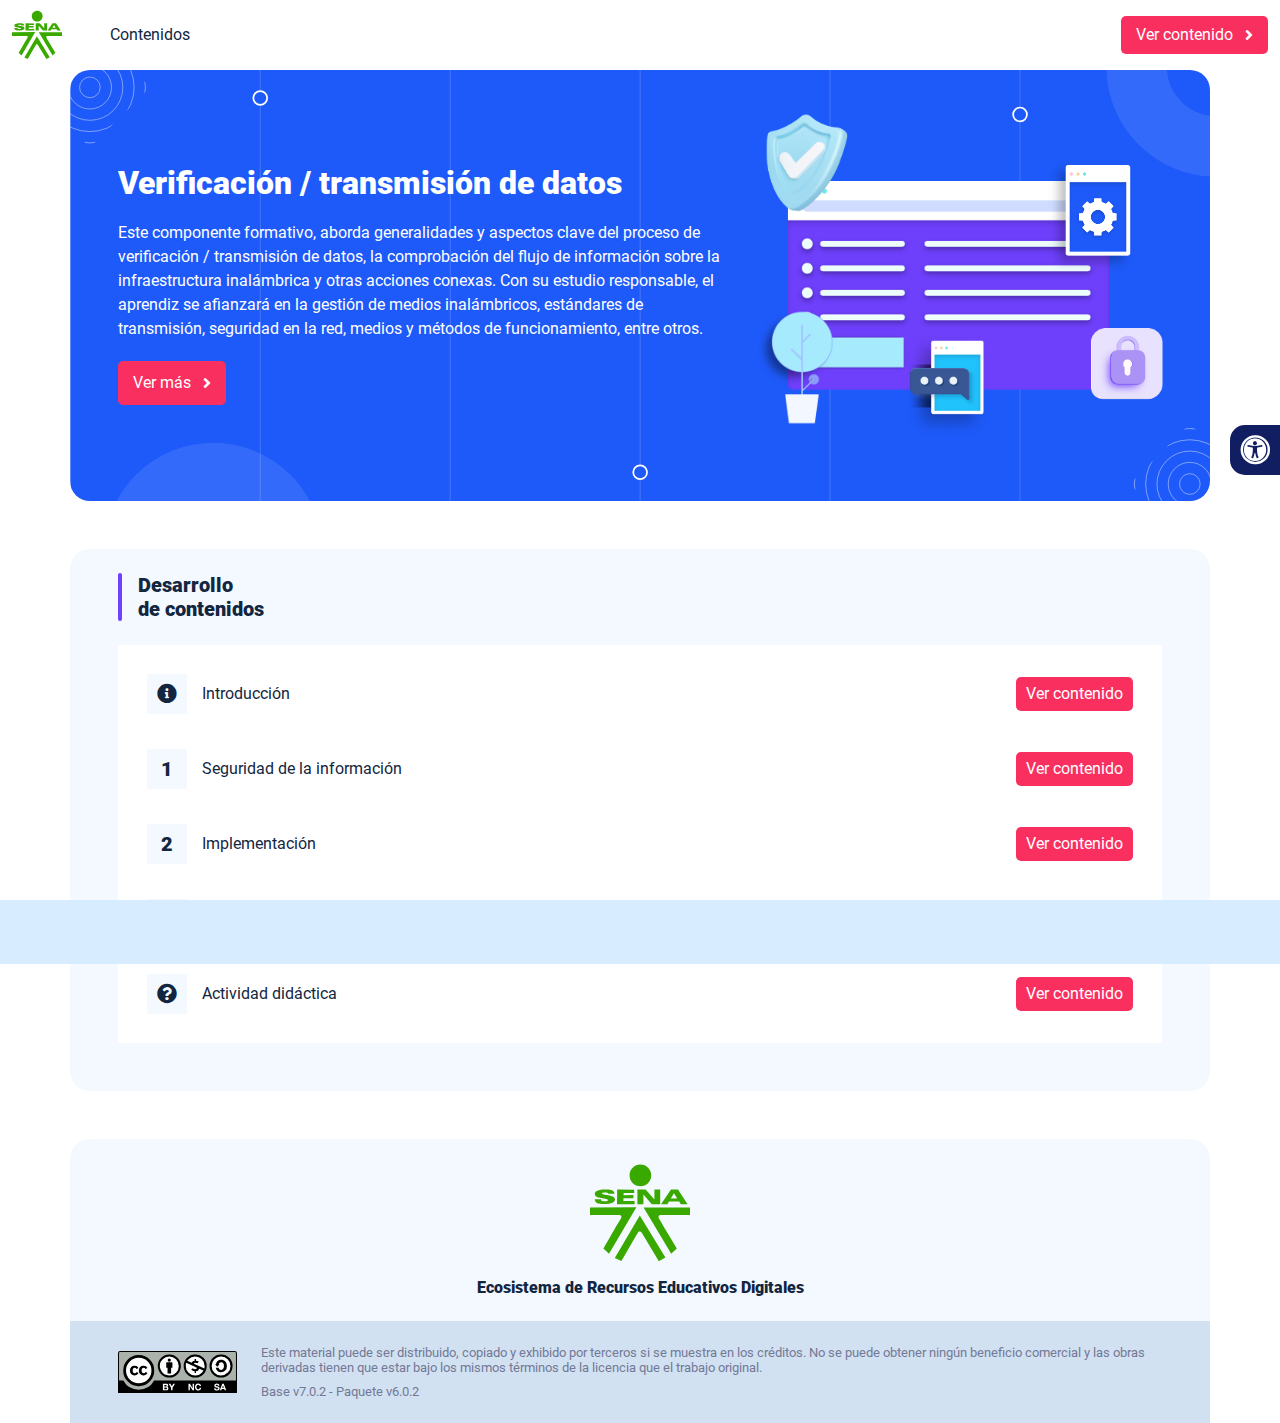
<file: index.html>
<!DOCTYPE html><html lang=""><head><meta charset="utf-8"><meta http-equiv="X-UA-Compatible" content="IE=edge"><meta name="viewport" content="width=device-width,initial-scale=1"><link rel="icon" href="favicon.ico"><title>Verificación / transmisión de datos</title><link href="css/chunk-110f1f0b.52141945.css" rel="prefetch"><link href="css/chunk-179248a2.52141945.css" rel="prefetch"><link href="css/chunk-2a9fce91.52141945.css" rel="prefetch"><link href="css/chunk-515a8379.da194529.css" rel="prefetch"><link href="css/chunk-59974754.4790560c.css" rel="prefetch"><link href="css/chunk-5d1ce150.52141945.css" rel="prefetch"><link href="css/chunk-60cbc06b.09438581.css" rel="prefetch"><link href="css/chunk-623f2040.52141945.css" rel="prefetch"><link href="css/chunk-6a43ec24.52141945.css" rel="prefetch"><link href="css/chunk-6e1e538a.3ba0a060.css" rel="prefetch"><link href="css/chunk-6e613899.52141945.css" rel="prefetch"><link href="css/chunk-766a929b.d7258099.css" rel="prefetch"><link href="css/chunk-7794bb60.52141945.css" rel="prefetch"><link href="css/comple.42ceea7e.css" rel="prefetch"><link href="css/creditos.0fb9ba6f.css" rel="prefetch"><link href="css/glosario.e6608166.css" rel="prefetch"><link href="css/referencias.092f24f9.css" rel="prefetch"><link href="js/actividad.cc9cc23e.js" rel="prefetch"><link href="js/chunk-0206bfa0.07f4fcb8.js" rel="prefetch"><link href="js/chunk-110f1f0b.c729ecf3.js" rel="prefetch"><link href="js/chunk-13a6037e.725eca6a.js" rel="prefetch"><link href="js/chunk-179248a2.0882ec97.js" rel="prefetch"><link href="js/chunk-18f95272.bb47be6d.js" rel="prefetch"><link href="js/chunk-2a9fce91.79146cce.js" rel="prefetch"><link href="js/chunk-2c06842c.f5617033.js" rel="prefetch"><link href="js/chunk-2d0c5615.01eba69d.js" rel="prefetch"><link href="js/chunk-2d0e96ec.ec734bee.js" rel="prefetch"><link href="js/chunk-2d208d90.ab67193c.js" rel="prefetch"><link href="js/chunk-2d21d0e2.f77c22e4.js" rel="prefetch"><link href="js/chunk-2d22c123.c9115eca.js" rel="prefetch"><link href="js/chunk-2e80bb9a.b3e4ecbc.js" rel="prefetch"><link href="js/chunk-319206de.06f535cf.js" rel="prefetch"><link href="js/chunk-36769079.0093655a.js" rel="prefetch"><link href="js/chunk-4cdd78c0.b1eae698.js" rel="prefetch"><link href="js/chunk-515a8379.471b9110.js" rel="prefetch"><link href="js/chunk-53ccb27e.03f89fab.js" rel="prefetch"><link href="js/chunk-55d286b8.69a8245e.js" rel="prefetch"><link href="js/chunk-59974754.d7b5c639.js" rel="prefetch"><link href="js/chunk-5d1ce150.33dbeb12.js" rel="prefetch"><link href="js/chunk-60cbc06b.e7f70342.js" rel="prefetch"><link href="js/chunk-623f2040.f9fac6f0.js" rel="prefetch"><link href="js/chunk-659152b8.3f7b8817.js" rel="prefetch"><link href="js/chunk-6a43ec24.3e891bb4.js" rel="prefetch"><link href="js/chunk-6e1e538a.034b6f92.js" rel="prefetch"><link href="js/chunk-6e613899.2a976d39.js" rel="prefetch"><link href="js/chunk-766a929b.1ae4942d.js" rel="prefetch"><link href="js/chunk-7794bb60.f954ae38.js" rel="prefetch"><link href="js/chunk-c796899c.ed37a8e2.js" rel="prefetch"><link href="js/chunk-e8a7823a.c0dd9220.js" rel="prefetch"><link href="js/chunk-fde47172.7ec6a62b.js" rel="prefetch"><link href="js/comple.18676566.js" rel="prefetch"><link href="js/creditos.a69d078c.js" rel="prefetch"><link href="js/glosario.c7c6fc7e.js" rel="prefetch"><link href="js/intro.c650b5c7.js" rel="prefetch"><link href="js/referencias.1470c6e1.js" rel="prefetch"><link href="js/sintesis.ab9732ce.js" rel="prefetch"><link href="js/tema1.daa77a99.js" rel="prefetch"><link href="js/tema2.225efdde.js" rel="prefetch"><link href="css/app.e8197972.css" rel="preload" as="style"><link href="css/chunk-vendors.3714d23d.css" rel="preload" as="style"><link href="js/app.6b51e66d.js" rel="preload" as="script"><link href="js/chunk-vendors.09b380f4.js" rel="preload" as="script"><link href="css/chunk-vendors.3714d23d.css" rel="stylesheet"><link href="css/app.e8197972.css" rel="stylesheet"></head><body><noscript><strong>We're sorry but Verificación / transmisión de datos doesn't work properly without JavaScript enabled. Please enable it to continue.</strong></noscript><div id="app"></div><script src="js/chunk-vendors.09b380f4.js"></script><script src="js/app.6b51e66d.js"></script></body></html>
</file>
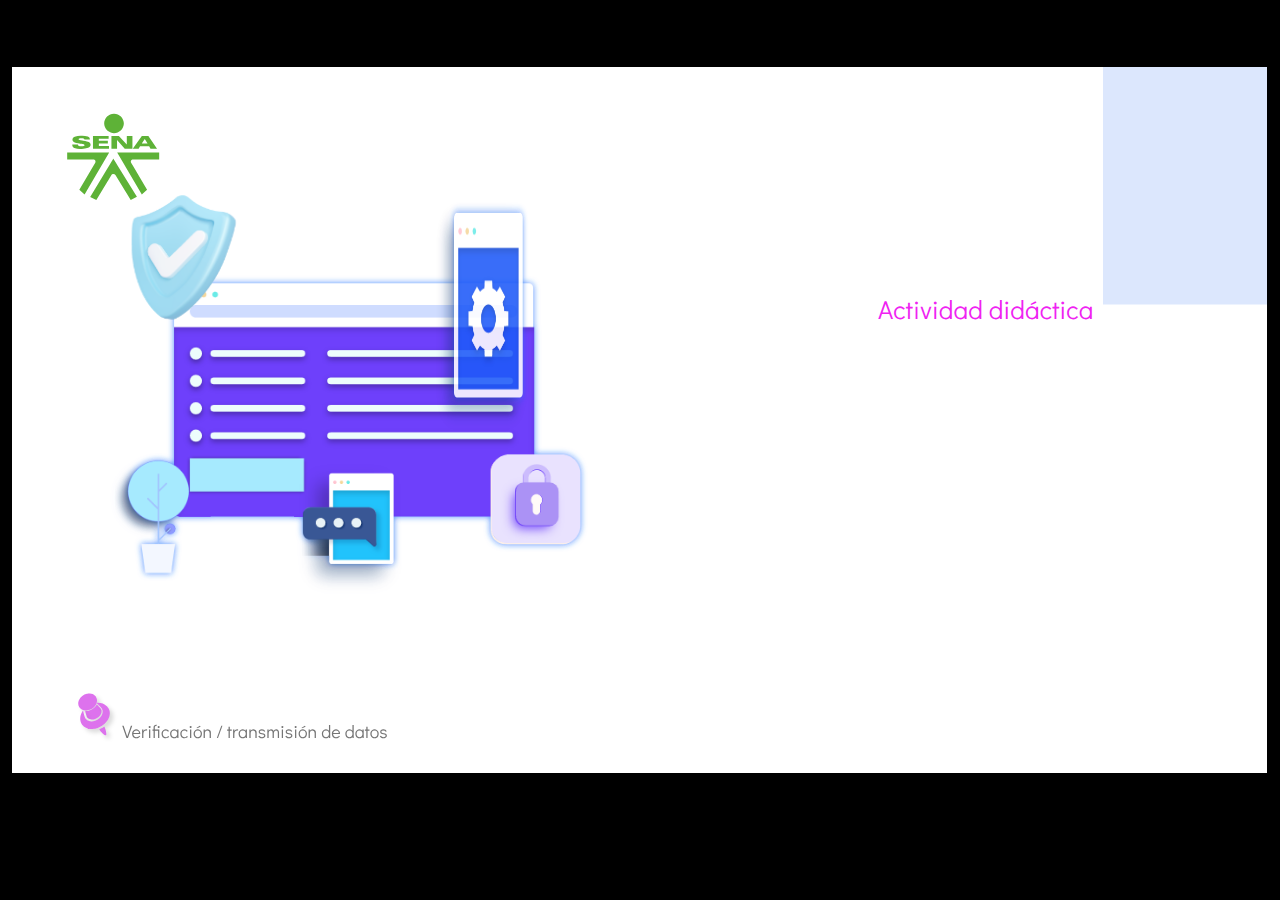
<file: actividades/story.html>
﻿<!doctype html>
<html lang="es">
<head>
  <meta charset="utf-8">
  <!-- Creado con Storyline 360 - http://www.articulate.com  -->
  <!-- version: 3.79.30834.0 -->
  <title>Actividad did&#225;ctica</title>
  <meta http-equiv="x-ua-compatible" content="IE=edge"/>
  <meta name="viewport" content="width=device-width,initial-scale=1,user-scalable=no,shrink-to-fit=no,minimal-ui"/>
  <meta name="apple-mobile-web-app-capable" content="yes"/>
  <style>
    html, body { height: 100%; padding: 0; margin: 0 }
    #app { height: 100%; width: 100%; }
  </style>

  <script>
    window.DS = {};
    window.globals = {
      DATA_PATH_BASE: '',
      HAS_FRAME: true,
      HAS_SLIDE: true,

      lmsPresent: false,
      tinCanPresent: false,
      cmi5Present: false,
      aoSupport: false,
      scale: 'show all',
      captureRc: false,
      browserSize: 'optimal',
      bgColor: '#000000',
      features: 'ConnectionMessages,DropIn1,DropIn2,DropIn3,DropIn4,FullScreenToggle,LayerPresentAsDialog,MultipleQuizTracking,UpdatedThemeEditor,VideoSync',
      themeName: 'classic',
      preloaderColor: '#FFFFFF',
      suppressAnalytics: false,
      productChannel: 'stable',
      publishSource: 'storyline',
      aid: 'aid|5304b41d-7af7-4125-b8d1-83eb222823e2',
      cid: '02beb468-ba2e-4f19-a09a-7b10691d2524',
      playerVersion: '3.79.30834.0',
      publishTimestamp: '2023-10-02T22:06:32.8795682Z',
      maxIosVideoElements: 10,
      connectionSettings: { mode: 'disabled' },

      
      parseParams: function(qs) {
        if (window.globals.parsedParams != null) {
          return window.globals.parsedParams;
        }
        qs = (qs || window.location.search.substr(1)).split('+').join(' ');
        var params = {},
            tokens,
            re = /[?&]?([^=]+)=([^&]*)/g;

        while (tokens = re.exec(qs)) {
          params[decodeURIComponent(tokens[1]).trim()] =
            decodeURIComponent(tokens[2]).trim();
        }
        window.globals.parsedParams = params;
        return params;
      }

    };
  </script>
  <script>
    var isIe11 = ('ActiveXObject' in window || window.MSBlobBuilder != null)
      && window.msCrypto != null && !window.ActiveXObject;
    if (isIe11) {
      window.globals.unsupportedBrowser = true;
      document.write(atob('[base64]'));
    }
  </script>
  
  <script>window.THREE = { };</script>
  
</head>
<body style="background: #000000" class="cs-HTML theme-classic">
  <!-- 360 -->
  <script>!function(){var e,i=/iPhone/i,o=/iPod/i,n=/iPad/i,t=/\biOS-universal(?:.+)Mac\b/i,r=/\bAndroid(?:.+)Mobile\b/i,a=/Android/i,d=/(?:SD4930UR|\bSilk(?:.+)Mobile\b)/i,p=/Silk/i,l=/Windows Phone/i,u=/\bWindows(?:.+)ARM\b/i,b=/BlackBerry/i,s=/BB10/i,c=/Opera Mini/i,f=/\b(CriOS|Chrome)(?:.+)Mobile/i,h=/Mobile(?:.+)Firefox\b/i,v=function(e){return void 0!==e&&"MacIntel"===e.platform&&"number"==typeof e.maxTouchPoints&&e.maxTouchPoints>1&&"undefined"==typeof MSStream};e=function(e){var m={userAgent:"",platform:"",maxTouchPoints:0};e||"undefined"==typeof navigator?"string"==typeof e?m.userAgent=e:e&&e.userAgent&&(m={userAgent:e.userAgent,platform:e.platform,maxTouchPoints:e.maxTouchPoints||0}):m={userAgent:navigator.userAgent,platform:navigator.platform,maxTouchPoints:navigator.maxTouchPoints||0};var g=m.userAgent,y=g.split("[FBAN");void 0!==y[1]&&(g=y[0]),void 0!==(y=g.split("Twitter"))[1]&&(g=y[0]);var A=function(e){return function(i){return i.test(e)}}(g),w={apple:{phone:A(i)&&!A(l),ipod:A(o),tablet:!A(i)&&(A(n)||v(m))&&!A(l),universal:A(t),device:(A(i)||A(o)||A(n)||A(t)||v(m))&&!A(l)},amazon:{phone:A(d),tablet:!A(d)&&A(p),device:A(d)||A(p)},android:{phone:!A(l)&&A(d)||!A(l)&&A(r),tablet:!A(l)&&!A(d)&&!A(r)&&(A(p)||A(a)),device:!A(l)&&(A(d)||A(p)||A(r)||A(a))||A(/\bokhttp\b/i)},windows:{phone:A(l),tablet:A(u),device:A(l)||A(u)},other:{blackberry:A(b),blackberry10:A(s),opera:A(c),firefox:A(h),chrome:A(f),device:A(b)||A(s)||A(c)||A(h)||A(f)},any:!1,phone:!1,tablet:!1};return w.any=w.apple.device||w.android.device||w.windows.device||w.other.device,w.phone=w.apple.phone||w.android.phone||w.windows.phone,w.tablet=w.apple.tablet||w.android.tablet||w.windows.tablet,w}(),"object"==typeof exports&&"undefined"!=typeof module?module.exports=e:"function"==typeof define&&define.amd?define((function(){return e})):this.isMobile=e}();
    window.isMobile.apple.tablet = window.isMobile.apple.tablet ||
      (navigator.platform === 'MacIntel' && navigator.maxTouchPoints > 1);
    window.isMobile.apple.device = window.isMobile.apple.device || window.isMobile.apple.tablet;
    window.isMobile.tablet = window.isMobile.tablet || window.isMobile.apple.tablet;
    window.isMobile.any = window.isMobile.any || window.isMobile.apple.tablet;
  </script>

  <div id="focus-sink" tabindex="-1"></div>

  <div id="preso"></div>
  <script>
    (function() {

      var classTypes = [ 'desktop', 'mobile', 'phone', 'tablet' ];

      var addDeviceClasses = function(prefix, testObj) {
        var curr, i;
        for (i = 0; i < classTypes.length; i++) {
          curr = classTypes[i];
          if (testObj[curr]) {
            document.body.classList.add(prefix + curr);
          }
        }
      };

      var params = window.globals.parseParams(),
          isDevicePreview = params.devicepreview === '1',
          isPhoneOverride = params.deviceType === 'phone' || (isDevicePreview && params.phone == '1'),
          isTabletOverride = (params.deviceType === 'tablet' || isDevicePreview) && !isPhoneOverride,
          isMobileOverride = isPhoneOverride || isTabletOverride;

      var deviceView = {
        desktop: !window.isMobile.any && !isMobileOverride,
        mobile: window.isMobile.any || isMobileOverride,
        phone: isPhoneOverride || (window.isMobile.phone && !isTabletOverride),
        tablet: isTabletOverride || window.isMobile.tablet
      };

      window.globals.deviceView = deviceView;
      window.isMobile.desktop = !window.isMobile.any;
      window.isMobile.mobile = window.isMobile.any;

      addDeviceClasses('view-', deviceView);

    })();
  </script>
  
  <script src='story_content/user.js' type=text/javascript></script>
  <div class="slide-loader"></div>

  <script>
    if (window.globals.deviceView.isMobile) { var doc = document, loader = doc.body.querySelector('.slide-loader'); [ 1, 2, 3 ].forEach(function(n) { var d = doc.createElement('div'); d.style.backgroundColor = window.globals.preloaderColor; d.classList.add('mobile-loader-dot'); d.classList.add('dot' + n); loader.appendChild(d); }); }
  </script>

  <div class="mobile-load-title-overlay" style="display: none">
    <div class="mobile-load-title">Actividad did&#225;ctica</div>
  </div>

  <div class="mobile-chrome-warning"></div>

  
<style>
  .warn-connection-dialog {
    display: none;
    background: transparent;
    pointer-events: all;
    position: fixed;
    left: 0;
    top: 0;
    width: 100%;
    height: 100%;
    z-index: 999;
  }

  .warn-connection-content {
    pointer-events: all;
    border-radius: 4px;
    background: white;
    border: 1px solid #E7E7E7;
    color: #333333;
    box-shadow: 0 2px 4px rgba(0, 0, 0, 0.25);
    transition: all 150ms ease-out;
    position: absolute;
    white-space: nowrap;
  }

  .view-phone.is-landscape .warn-connection-content {
    left: 23px;
    bottom: 23px;
  }

  .view-tablet.is-landscape .warn-connection-content {
    left: 50%;
    top: 20px;
    transform: translateX(-50%);
  }

  .is-portrait .warn-connection-content {
    transform: translate(-50%, calc(-100% - 15px));
  }

  .warn-connection-content p {
    display: inline-block;
    margin: 0 8px 0 0;
    line-height: 33px;
    font-size: 11px;
  }

  .warn-connection-content svg {
    position: relative;
    vertical-align: middle;
    margin: 0 2px 2px 8px;
  }

  .view-desktop .warn-connection-content {
    left: 1.5em;
    bottom: 1.5em;
  }

  .view-desktop .warn-connection-content p {
    font-size: 1.1em;
  }

  .is-offline .warn-connection-dialog {
    display: block;
  }

  .is-offline .cs-panel * {
    pointer-events: none !important;
  }

  .is-offline .cs-panel {
    pointer-events: all !important;
  }

  .is-offline #nav-controls * {
    pointer-events: none !important;
  }

  .is-offline #nav-controls {
    pointer-events: all !important;
  }
</style>

<div class="warn-connection-dialog" role="alertdialog" aria-modal="true" tabindex="0" aria-labelledby="warn-connection-message">
  <div class="warn-connection-content">
    <svg width="17" height="15" viewBox="0 0 17 15" xmlns="http://www.w3.org/2000/svg">
      <path fill="#8F0000" stroke="white" d="M16.07,12.98 L15.88,12.23 L9.51,1.21 C8.97,0.26,7.6,0.26,7.06,1.21 L0.69,12.23 C0.15,13.16,0.81,14.36,1.91,14.36 H14.65 C15.47,14.36,16.05,13.7,16.07,12.98 Z"/>
      <path fill="white" stroke="white" d="M8.58,5.5 C8.35,5.28,8.5,5.35,8.21,5.32 C8.09,5.35,7.97,5.49,7.96,5.67 C7.97,5.79,7.98,5.92,7.98,6.04 L7.98,6.04 C7.99,6.17,8,6.31,8.01,6.43 L8.01,6.44 C8.03,6.92,8.06,7.41,8.09,7.9 L8.09,7.9 C8.12,8.39,8.14,8.88,8.17,9.37 C8.17,9.39,8.18,9.42,8.2,9.44 C8.23,9.46,8.25,9.47,8.28,9.47 C8.31,9.47,8.34,9.46,8.35,9.44 C8.37,9.43,8.38,9.4,8.39,9.35 L8.39,9.34 C8.39,9.24,8.4,9.15,8.4,9.05 L8.4,9.05 C8.41,8.96,8.41,8.86,8.42,8.75 C8.43,8.44,8.45,8.12,8.47,7.81 L8.47,7.81 C8.49,7.49,8.51,7.18,8.53,6.87 C8.55,6.46,8.56,6.05,8.59,5.64 L8.6,5.62 C8.6,5.57,8.59,5.53,8.58,5.5 L8.21,5.32 Z"/>
      <circle fill="white" stroke="white" cx="8.3" cy="11.35" r="0.3"/>
    </svg>
    <p id="warn-connection-message">You are offline. Trying to reconnect...</p>
  </div>
</div>

<script>
  (function() {
    window.DS.connection = {
      warningShown: false,
      assets: {},
      loadingAssetGroup: false,
      retryDelay: 500
    };

    var connectionSettings = window.globals.connectionSettings || {};

    // The `window.globals.features` variable must be set in `webpack.dev.config` when testing locally - it is not enough
    // to have it in the data - but it must be set there as well.
    var useConnectionMessages = window.AbortController != null &&
      window.location.protocol != 'file:' &&
      window.globals.features.indexOf('ConnectionMessages') != -1 &&
      connectionSettings.mode === 'normal';

    window.DS.connection.useConnectionMessages = useConnectionMessages;

    var assetCount = 0;
    var checkLoadedId;


    if (useConnectionMessages && connectionSettings != null) {
      var contentEl = document.querySelector('.warn-connection-content');
      var messageEl = contentEl.querySelector('p');

      if (connectionSettings.useDarkTheme) {
        contentEl.style.borderColor = '#BABBBA';
        contentEl.style.backgroundColor = '#282828';
        contentEl.style.color = '#FFFFFF';
      }

      if (connectionSettings.message != null) {
        messageEl.textContent = window.decodeURIComponent(connectionSettings.message);
      }
    }

    function checkAssetsReady() {
      for (var i in DS.connection.assets) {
        if (!DS.connection.assets[i].success) {
          return false;
        }
      }
      return true;
    }

    function stopAssetGroup() {
      if (!useConnectionMessages) { return; }

      assetCount = 0;

      DS.connection.oldAssetGroup = DS.connection.assets;
      DS.connection.assets = {};
      DS.connection.loadingAssetGroup = false;
      clearInterval(checkLoadedId);
    }

    function startAssetGroup() {
      if (!useConnectionMessages) { return; }
      var ticks = 0;
      clearInterval(checkLoadedId);
      checkLoadedId = setInterval(function() {
        var loaded = 0;
        if (assetCount === 0 && loaded === 0) {
          clearInterval(checkLoadedId);
          return;
        }

        for (var i in DS.connection.assets) {
          if (DS.connection.assets[i].success) {
            loaded++;
          }
        }

        if (assetCount === loaded && checkAssetsReady()) {
          for (var i in DS.connection.assets) {
            if (DS.connection.assets[i].action) {
              DS.connection.assets[i].action();
            }
          }
          hideWarning();
          stopAssetGroup();
        }
      }, 100)
    }

    function requiredAsset(url, action, retry, type) {
      if (!useConnectionMessages) { return; }
      if (DS.connection.assets[url]) { return; }

      DS.connection.assets[url] = {
        success: false, action: action, retry: retry, type: type
      };
      assetCount = Object.keys(DS.connection.assets).length;
      if (!DS.connection.loadingAssetGroup) {
        startAssetGroup();
      }
      DS.connection.loadingAssetGroup = true;
    }

    function assetLoaded(url) {
      if (!useConnectionMessages) { return; }
      if (DS.connection.assets[url]) {
        DS.connection.assets[url].success = true;
      }
    }

    function assetFailed(url) {
      if (!useConnectionMessages) { return; }
      if (!DS.connection.assets[url]) {
        if (/\.js$/.test(url) && url.indexOf('transcripts') === -1) {
          setTimeout(function() {
            if (DS.connection.lastSlideLoaded != null) {
              DS.connection.lastSlideLoaded();
            }
          }, DS.connection.retryDelay);
        }
        return;
      }
      if (!DS.connection.warningShown) { showWarning(); }
      if (DS.connection.assets[url].retry) {
        setTimeout(function() {
          if (!DS.connection.assets[url].success) {
            DS.connection.assets[url].retry()
          }
        }, DS.connection.retryDelay);
      }
    }

    function hideWarning() {
      document.body.classList.remove('is-offline');
      DS.connection.warningShown = false;
      enableKeys();
    }
    DS.connection.hideWarning = hideWarning

    function showWarning(btn) {
      document.body.classList.add('is-offline')
      DS.connection.warningShown = true;
      updateWarningPosition();
      disableKeys();
    }

    function updateWarningPosition() {
      if (!DS.connection.warningShown) {
        return;
      }

      var isPortrait = document.body.classList.contains('is-portrait');
      var warningEl = document.querySelector('.warn-connection-content');

      if (isPortrait) {
        var slide = document.querySelector('.primary-slide');
        var slideRect = slide.getBoundingClientRect();

        warningEl.style.top = `${slideRect.top}px`
        warningEl.style.left = `${slideRect.left + slideRect.width / 2}px`
      } else {
        warningEl.style.top = null;
        warningEl.style.left = null;
      }

      window.requestAnimationFrame(updateWarningPosition);
    }

    function onDisableKeyDown(e) {
      e.preventDefault();
      e.stopImmediatePropagation();
    }

    function onDisableKeyUp(e) {
      e.preventDefault();
      e.stopImmediatePropagation();
    }

    var accStyle = document.createElement('style');
    var warnDialogEl = document.querySelector('.warn-connection-dialog');

    function disableKeys() {
      if (DS.views.nsStack.length === 1) {
        DS.views.nsStack[0].tabReachable = false
        DS.views.nsStack[0].updateTabIndex(true, true);
      }

      accStyle.innerHTML = '.acc-shadow-dom { display: none; }';
      document.body.appendChild(accStyle);

      warnDialogEl.parentNode.append(warnDialogEl);
      warnDialogEl.focus();
    }

    function enableKeys() {
      document.body.removeChild(accStyle);
      if (DS.views.nsStack.length === 1 && DS.views.nsStack[0].name === '_frame') {
        DS.views.nsStack[0].tabReachable = true;
        DS.views.nsStack[0].updateTabIndex();
      }
    }

    // these will all be noops if the feature flag isn't set in
    // the data and `window.globals.features`
    DS.connection.requiredAsset = requiredAsset;
    DS.connection.assetLoaded = assetLoaded;
    DS.connection.assetFailed = assetFailed;
    DS.connection.stopAssetGroup = stopAssetGroup;
    DS.connection.startAssetGroup = startAssetGroup;
  })();
</script>


  <script>
    
    if (window.autoSpider && window.vInterfaceObject) {
      document.querySelector('.mobile-load-title-overlay').style.display = 'none';
    }
  </script>

  

  <link rel="stylesheet" href="html5/data/css/output.min.css" data-noprefix/>
</body>
<script src="html5/lib/scripts/bootstrapper.min.js"></script>
</html>
</file>
<file: css/chunk-110f1f0b.52141945.css>
.actividad[data-v-c4e6906c]{background-color:#f2f2f2}.horizontal-scroll__wrapper[data-v-c4e6906c]{overflow:hidden}.horizontal-scroll[data-v-c4e6906c]{display:flex;transition:transform .5s ease-in-out;align-items:center;flex-wrap:nowrap}.horizontal-scroll[data-v-c4e6906c]:not(.row){width:100%}.horizontal-scroll--item-fw[data-v-c4e6906c]>div{flex-grow:0;flex-shrink:0;width:100%;margin:0!important}
</file>
<file: css/chunk-179248a2.52141945.css>
.actividad[data-v-c4e6906c]{background-color:#f2f2f2}.horizontal-scroll__wrapper[data-v-c4e6906c]{overflow:hidden}.horizontal-scroll[data-v-c4e6906c]{display:flex;transition:transform .5s ease-in-out;align-items:center;flex-wrap:nowrap}.horizontal-scroll[data-v-c4e6906c]:not(.row){width:100%}.horizontal-scroll--item-fw[data-v-c4e6906c]>div{flex-grow:0;flex-shrink:0;width:100%;margin:0!important}
</file>
<file: css/chunk-2a9fce91.52141945.css>
.actividad[data-v-c4e6906c]{background-color:#f2f2f2}.horizontal-scroll__wrapper[data-v-c4e6906c]{overflow:hidden}.horizontal-scroll[data-v-c4e6906c]{display:flex;transition:transform .5s ease-in-out;align-items:center;flex-wrap:nowrap}.horizontal-scroll[data-v-c4e6906c]:not(.row){width:100%}.horizontal-scroll--item-fw[data-v-c4e6906c]>div{flex-grow:0;flex-shrink:0;width:100%;margin:0!important}
</file>
<file: css/chunk-515a8379.da194529.css>
.actividad{background-color:#f2f2f2}.banner-interno{position:relative}.banner-interno__fondo{position:absolute;top:0;bottom:-50px;left:0;right:0;background-color:#fff;background-size:cover;background-position:50%}.banner-interno__titulo{display:flex;align-items:center}.banner-interno__titulo__icono{display:block;width:32px;height:32px;border-radius:50%;background-color:#fff;position:relative}.banner-interno__titulo__icono i{color:#fff;position:absolute;left:50%;top:50%;transform:translate(-50%,-50%)}.banner-interno__titulo h1,.banner-interno__titulo h2,.banner-interno__titulo h3,.banner-interno__titulo h4,.banner-interno__titulo h5,.banner-interno__titulo h6{color:#fff;line-height:1.1em}
</file>
<file: css/chunk-59974754.4790560c.css>
.actividad{background-color:#f2f2f2}.aside-menu{position:fixed;top:70px;min-height:calc(100vh - 70px);max-height:calc(100vh - 70px);background-color:#f3f9ff;transition:flex .5s ease-in-out,width .5s ease-in-out;overflow-x:hidden;z-index:100001;width:300px}.aside-menu__black-background{position:fixed;inset:0;top:70px;background:rgba(0,0,0,.8);cursor:pointer}.aside-menu a{color:#111e61}.aside-menu__content{width:300px;display:flex;flex-direction:column;justify-content:space-between;min-height:calc(100vh - 70px);max-height:calc(100vh - 70px);border-right:1px solid #d8ecff;position:absolute;background:#fff}@media (max-height:800px){.aside-menu__content{min-height:800px;max-height:800px;overflow-y:auto}}.aside-menu__header{padding:10px;text-align:center;background-color:#d8ecff}.aside-menu__header h4{margin:0}.aside-menu__menu{overflow-y:auto;flex-grow:1;list-style:none;padding-left:0;margin-bottom:0}.aside-menu__menu__item--active .aside-menu__menu__item__lnk,.aside-menu__menu__item--active .aside-menu__sec-menu__item__lnk{background-color:#d8ecff;font-weight:700}.aside-menu__menu__item--sub-menu:hover,.aside-menu__menu__item:hover,.aside-menu__sec-menu__item:hover{background-color:#d8ecff}.aside-menu__menu__item--sub-menu{padding-left:10px}.aside-menu__menu__item--sub-menu--active .aside-menu__menu__item__lnk,.aside-menu__menu__item--sub-menu--active .aside-menu__sec-menu__item__lnk{background-color:#d8ecff;font-weight:700;position:relative}.aside-menu__menu__item--sub-menu--active .aside-menu__menu__item__lnk:before,.aside-menu__menu__item--sub-menu--active .aside-menu__sec-menu__item__lnk:before{content:"";display:block;position:absolute;left:0;bottom:0;top:0;width:4px;border-radius:2px;background-color:#6e40fc}.aside-menu__menu__item__lnk,.aside-menu__sec-menu__item__lnk{display:flex;align-items:center;padding:10px 15px;line-height:1.1em}.aside-menu__menu__item__lnk i,.aside-menu__menu__item__lnk span,.aside-menu__sec-menu__item__lnk i,.aside-menu__sec-menu__item__lnk span{margin-right:10px}.aside-menu__menu__item__lnk i:last-child,.aside-menu__menu__item__lnk span:last-child,.aside-menu__sec-menu__item__lnk i:last-child,.aside-menu__sec-menu__item__lnk span:last-child{margin-right:0}.aside-menu__sec-menu{background-color:#d8ecff;padding:10px 0;flex-shrink:0;margin-bottom:0}.aside-menu__sec-menu__item{padding:10px 15px}.aside-menu__sec-menu__item__lnk{padding:0;border-radius:1em}.aside-menu__sec-menu__item__lnk i{display:block;width:2em;height:2em;padding:.5em 0;text-align:center;background-color:#fff;border-radius:50%}.aside-menu__sec-menu__item__lnk:hover{background-color:#fff}@media (max-width:576px){.aside-menu__sec-menu{padding-bottom:110px}}.main-menu-enter-active{animation:main-menu-open-animation .3s}.main-menu-enter-active .aside-menu__black-background{animation:main-menu-background-animation .3s}.main-menu-leave-active{animation:main-menu-open-animation .3s reverse}.main-menu-leave-active .aside-menu__black-background{animation:main-menu-background-animation .3s reverse}@keyframes main-menu-open-animation{0%{width:0}to{width:300px}}@keyframes main-menu-background-animation{0%{opacity:0}to{opacity:1}}
</file>
<file: css/chunk-5d1ce150.52141945.css>
.actividad[data-v-c4e6906c]{background-color:#f2f2f2}.horizontal-scroll__wrapper[data-v-c4e6906c]{overflow:hidden}.horizontal-scroll[data-v-c4e6906c]{display:flex;transition:transform .5s ease-in-out;align-items:center;flex-wrap:nowrap}.horizontal-scroll[data-v-c4e6906c]:not(.row){width:100%}.horizontal-scroll--item-fw[data-v-c4e6906c]>div{flex-grow:0;flex-shrink:0;width:100%;margin:0!important}
</file>
<file: css/chunk-60cbc06b.09438581.css>
.actividad[data-v-7e5a4120]{background-color:#f2f2f2}.header[data-v-7e5a4120]{position:sticky;top:0;padding-top:10px;padding-bottom:10px;background-color:#fff;z-index:10010;line-height:1.1em}.header__logo[data-v-7e5a4120]{width:50px}@media (max-width:576px){.header__componente-formativo[data-v-7e5a4120]{font-size:.8em}}.header__menu[data-v-7e5a4120]{cursor:pointer}.header__menu span[data-v-7e5a4120]{font-size:.7em;display:block;line-height:1em;text-align:center;color:#111e61}.header__menu__btn[data-v-7e5a4120]{width:30px;height:30px;position:relative;margin-bottom:4px}.header__menu__btn .line-1[data-v-7e5a4120],.header__menu__btn .line-2[data-v-7e5a4120],.header__menu__btn .line-3[data-v-7e5a4120]{height:4px;width:30px;background-color:#111e61;transform-origin:center center;position:absolute;left:0;border-radius:2px}.header__menu__btn .line-1[data-v-7e5a4120]{top:4px;animation:line-1-inactive-data-v-7e5a4120 .5s ease-in-out forwards}.header__menu__btn .line-2[data-v-7e5a4120]{top:13px;animation:line-2-inactive-data-v-7e5a4120 .5s ease-in-out forwards}.header__menu__btn .line-3[data-v-7e5a4120]{top:22px;animation:line-3-inactive-data-v-7e5a4120 .5s ease-in-out forwards}.header__menu__btn[data-v-7e5a4120]:hover{cursor:pointer}.header__menu__btn--open .line-1[data-v-7e5a4120]{animation:line-1-active-data-v-7e5a4120 .5s ease-in-out forwards}.header__menu__btn--open .line-2[data-v-7e5a4120]{animation:line-2-active-data-v-7e5a4120 .5s ease-in-out forwards}.header__menu__btn--open .line-3[data-v-7e5a4120]{animation:line-3-active-data-v-7e5a4120 .5s ease-in-out forwards}@keyframes line-1-active-data-v-7e5a4120{0%{transform:translate(0) rotate(0)}50%{transform:translateY(9px) rotate(0)}to{transform:translateY(9px) rotate(45deg)}}@keyframes line-2-active-data-v-7e5a4120{0%{transform:scale(1)}to{transform:scale(0)}}@keyframes line-3-active-data-v-7e5a4120{0%{transform:translate(0) rotate(0)}50%{transform:translateY(-9px) rotate(0)}to{transform:translateY(-9px) rotate(-45deg)}}@keyframes line-1-inactive-data-v-7e5a4120{0%{transform:translateY(9px) rotate(45deg)}50%{transform:translateY(9px) rotate(0)}to{transform:translate(0) rotate(0)}}@keyframes line-2-inactive-data-v-7e5a4120{0%{transform:scale(0)}to{transform:scale(1)}}@keyframes line-3-inactive-data-v-7e5a4120{0%{transform:translateY(-9px) rotate(-45deg)}50%{transform:translateY(-9px) rotate(0)}to{transform:translate(0) rotate(0)}}
</file>
<file: css/chunk-623f2040.52141945.css>
.actividad[data-v-c4e6906c]{background-color:#f2f2f2}.horizontal-scroll__wrapper[data-v-c4e6906c]{overflow:hidden}.horizontal-scroll[data-v-c4e6906c]{display:flex;transition:transform .5s ease-in-out;align-items:center;flex-wrap:nowrap}.horizontal-scroll[data-v-c4e6906c]:not(.row){width:100%}.horizontal-scroll--item-fw[data-v-c4e6906c]>div{flex-grow:0;flex-shrink:0;width:100%;margin:0!important}
</file>
<file: css/chunk-6a43ec24.52141945.css>
.actividad[data-v-c4e6906c]{background-color:#f2f2f2}.horizontal-scroll__wrapper[data-v-c4e6906c]{overflow:hidden}.horizontal-scroll[data-v-c4e6906c]{display:flex;transition:transform .5s ease-in-out;align-items:center;flex-wrap:nowrap}.horizontal-scroll[data-v-c4e6906c]:not(.row){width:100%}.horizontal-scroll--item-fw[data-v-c4e6906c]>div{flex-grow:0;flex-shrink:0;width:100%;margin:0!important}
</file>
<file: css/chunk-6e1e538a.3ba0a060.css>
.actividad[data-v-4f6b7c58]{background-color:#f2f2f2}.accesibilidad[data-v-4f6b7c58]{position:fixed;right:0;top:50vh;height:50px;background-color:#111e61;border-top-left-radius:15px;border-bottom-left-radius:15px;transform:translateY(-50%) translateX(100%) translateX(-50px);overflow:hidden;transition:transform .3s ease-in-out,height .3s ease-in-out}.accesibilidad[data-v-4f6b7c58]:hover{transform:translateY(-50%) translateX(0);height:12.75rem}.accesibilidad [data-v-4f6b7c58]{color:#fff}.accesibilidad__menu__content .accesibilidad__menu__item[data-v-4f6b7c58]{cursor:pointer}.accesibilidad__menu__content .accesibilidad__menu__item[data-v-4f6b7c58]:hover{background-color:#273685}.accesibilidad__menu__content .accesibilidad__menu__item[data-v-4f6b7c58]:last-child{border:none}.accesibilidad__menu__item[data-v-4f6b7c58]{display:flex;align-items:center;padding:10px;border-bottom:1px solid #273685;line-height:1em;-moz-user-select:none;user-select:none}.accesibilidad__menu i[data-v-4f6b7c58]{font-size:30px;font-style:normal;margin-right:10px;line-height:1em}.accesibilidad__menu img[data-v-4f6b7c58]{width:30px;margin-right:10px}
</file>
<file: css/chunk-6e613899.52141945.css>
.actividad[data-v-c4e6906c]{background-color:#f2f2f2}.horizontal-scroll__wrapper[data-v-c4e6906c]{overflow:hidden}.horizontal-scroll[data-v-c4e6906c]{display:flex;transition:transform .5s ease-in-out;align-items:center;flex-wrap:nowrap}.horizontal-scroll[data-v-c4e6906c]:not(.row){width:100%}.horizontal-scroll--item-fw[data-v-c4e6906c]>div{flex-grow:0;flex-shrink:0;width:100%;margin:0!important}
</file>
<file: css/chunk-766a929b.d7258099.css>
.actividad{background-color:#f2f2f2}.barra-avance{display:flex;align-items:center;justify-content:space-between;position:fixed;bottom:0;left:0;width:100%;padding:10px;background-color:#d8ecff;transition:transform .5s ease-in-out;z-index:100000}.barra-avance__barra{margin:0 20px;flex:1;position:relative;max-width:800px}.barra-avance__barra--amarilla,.barra-avance__barra--blanca{height:4px}.barra-avance__barra--amarilla:after,.barra-avance__barra--amarilla:before,.barra-avance__barra--blanca:after,.barra-avance__barra--blanca:before{content:"";display:block;width:10px;height:10px;border-radius:50%;position:absolute;top:50%}.barra-avance__barra--amarilla:before,.barra-avance__barra--blanca:before{left:0;transform:translate(-50%,-50%)}.barra-avance__barra--amarilla:after,.barra-avance__barra--blanca:after{right:0;transform:translate(50%,-50%)}.barra-avance__barra--blanca{background-color:#fff}.barra-avance__barra--blanca:after,.barra-avance__barra--blanca:before{background-color:#fff}.barra-avance__barra--amarilla{position:absolute;width:100%;top:0;background-color:#f9305f}.barra-avance__barra--amarilla:after,.barra-avance__barra--amarilla:before{background-color:#f9305f}.barra-avance__boton--regresar{background-color:#b0c0d2}.barra-avance__boton--regresar span{color:#111e61!important}.barra-avance__boton--disable{opacity:0;pointer-events:none}.barra-avance--open{transform:translateY(0)}.barra-avance--close{transform:translateY(100%)}
</file>
<file: css/chunk-7794bb60.52141945.css>
.actividad[data-v-c4e6906c]{background-color:#f2f2f2}.horizontal-scroll__wrapper[data-v-c4e6906c]{overflow:hidden}.horizontal-scroll[data-v-c4e6906c]{display:flex;transition:transform .5s ease-in-out;align-items:center;flex-wrap:nowrap}.horizontal-scroll[data-v-c4e6906c]:not(.row){width:100%}.horizontal-scroll--item-fw[data-v-c4e6906c]>div{flex-grow:0;flex-shrink:0;width:100%;margin:0!important}
</file>
<file: css/comple.42ceea7e.css>
.banner-interno{position:relative}.banner-interno__fondo{position:absolute;top:0;bottom:-50px;left:0;right:0;background-color:#fff;background-size:cover;background-position:50%}.banner-interno__titulo{display:flex;align-items:center}.banner-interno__titulo__icono{display:block;width:32px;height:32px;border-radius:50%;background-color:#fff;position:relative}.banner-interno__titulo__icono i{color:#fff;position:absolute;left:50%;top:50%;transform:translate(-50%,-50%)}.banner-interno__titulo h1,.banner-interno__titulo h2,.banner-interno__titulo h3,.banner-interno__titulo h4,.banner-interno__titulo h5,.banner-interno__titulo h6{color:#fff;line-height:1.1em}.actividad{background-color:#f2f2f2}.complementario__enlaces{display:flex;justify-content:center;flex-wrap:wrap}.complementario__enlaces a{margin:0 5px}.complementario__btn{font-size:1.5em;line-height:1em}table{width:calc(100% - 1px);min-width:800px}table thead{background-color:#d8ecff}table thead th{border-color:#d8ecff}table td,table th{padding:25px 20px;text-align:center}
</file>
<file: css/creditos.0fb9ba6f.css>
.banner-interno{position:relative}.banner-interno__fondo{position:absolute;top:0;bottom:-50px;left:0;right:0;background-color:#fff;background-size:cover;background-position:50%}.banner-interno__titulo{display:flex;align-items:center}.banner-interno__titulo__icono{display:block;width:32px;height:32px;border-radius:50%;background-color:#fff;position:relative}.banner-interno__titulo__icono i{color:#fff;position:absolute;left:50%;top:50%;transform:translate(-50%,-50%)}.banner-interno__titulo h1,.banner-interno__titulo h2,.banner-interno__titulo h3,.banner-interno__titulo h4,.banner-interno__titulo h5,.banner-interno__titulo h6{color:#fff;line-height:1.1em}.actividad{background-color:#f2f2f2}.creditos-vista .tarjeta.credito{background-color:#d2e1f1}.creditos{color:#727997;overflow-x:auto}.creditos__item{min-width:490px}.creditos p{line-height:1.3em;margin-bottom:0;color:#727997}.creditos__titulo{font-weight:700;background-color:#d2e1f1;padding:5px 10px;border-top-radius:5px;border-top-left-radius:5px;border-top-right-radius:5px}.creditos table td,.creditos table th{border-color:#d2e1f1}
</file>
<file: css/glosario.e6608166.css>
.banner-interno{position:relative}.banner-interno__fondo{position:absolute;top:0;bottom:-50px;left:0;right:0;background-color:#fff;background-size:cover;background-position:50%}.banner-interno__titulo{display:flex;align-items:center}.banner-interno__titulo__icono{display:block;width:32px;height:32px;border-radius:50%;background-color:#fff;position:relative}.banner-interno__titulo__icono i{color:#fff;position:absolute;left:50%;top:50%;transform:translate(-50%,-50%)}.banner-interno__titulo h1,.banner-interno__titulo h2,.banner-interno__titulo h3,.banner-interno__titulo h4,.banner-interno__titulo h5,.banner-interno__titulo h6{color:#fff;line-height:1.1em}.actividad{background-color:#f2f2f2}.glosario__letra-item{display:flex}.glosario__letra-item__texto{padding-top:5px}.glosario__letra-item__letra__icono{width:32px;height:32px;position:relative;line-height:1em;border-radius:50%;background-color:#d2e1f1}.glosario__letra-item__letra__icono span{position:absolute;left:50%;top:50%;transform:translate(-50%,-50%);font-size:1.1em;font-weight:900}
</file>
<file: css/referencias.092f24f9.css>
.banner-interno{position:relative}.banner-interno__fondo{position:absolute;top:0;bottom:-50px;left:0;right:0;background-color:#fff;background-size:cover;background-position:50%}.banner-interno__titulo{display:flex;align-items:center}.banner-interno__titulo__icono{display:block;width:32px;height:32px;border-radius:50%;background-color:#fff;position:relative}.banner-interno__titulo__icono i{color:#fff;position:absolute;left:50%;top:50%;transform:translate(-50%,-50%)}.banner-interno__titulo h1,.banner-interno__titulo h2,.banner-interno__titulo h3,.banner-interno__titulo h4,.banner-interno__titulo h5,.banner-interno__titulo h6{color:#fff;line-height:1.1em}.actividad{background-color:#f2f2f2}.referencias__item:last-child hr{display:none}.referencias__item a{color:#2196f3;text-decoration:underline;overflow-wrap:break-word}
</file>
<file: css/app.e8197972.css>
*{box-sizing:inherit}:after,:before{box-sizing:inherit}html{height:100%;line-height:1.15;box-sizing:border-box;-webkit-font-smoothing:antialiased;-moz-osx-font-smoothing:grayscale;-webkit-text-size-adjust:100%;-ms-text-size-adjust:100%;text-rendering:optimizeLegibility}a,abbr,acronym,address,applet,article,aside,audio,b,big,blockquote,body,canvas,caption,center,cite,code,dd,del,details,dfn,div,dl,dt,em,embed,fieldset,figcaption,figure,footer,form,h1,h2,h3,h4,h5,h6,header,hgroup,html,i,iframe,img,ins,kbd,label,legend,li,mark,menu,nav,object,ol,output,p,pre,q,ruby,s,samp,section,small,span,strike,strong,sub,summary,sup,table,tbody,td,tfoot,th,thead,time,tr,tt,u,ul,var,video{margin:0;padding:0;border:0;outline:0;background:transparent;vertical-align:baseline}article,aside,details,figcaption,figure,footer,header,main,menu,nav,section,summary{display:block}[hidden],template{display:none}hr{box-sizing:content-box;height:0;border-bottom:1px solid #e8e8e8;border-left:0;border-right:0;border-top:0;margin:1.5em 0;overflow:visible}[hidden]{display:none}a{font-family:Roboto,sans-serif;font-size:1em;font-weight:400;text-decoration:none;color:#12263f;background-color:transparent;transition:all .15s ease-in-out;-webkit-text-decoration-skip:objects}a:active,a:hover{outline-width:0}a:active,a:focus,a:hover{color:#000}[type=button],[type=reset],[type=submit],button{-moz-appearance:none;appearance:none;cursor:pointer;display:inline-block;vertical-align:middle;border:0;border-radius:5px;color:#fff;background-color:#f9305f;font-family:Roboto,sans-serif;font-weight:400;font-size:1em;-webkit-font-smoothing:antialiased;line-height:1em;white-space:nowrap;text-decoration:none;text-transform:none;padding:.75em 1.5em;margin:0;-moz-user-select:none;user-select:none;overflow:visible;transition:background-color .15s ease-in-out}[type=button]:focus,[type=button]:hover,[type=reset]:focus,[type=reset]:hover,[type=submit]:focus,[type=submit]:hover,button:focus,button:hover{background-color:#f9305f;color:#fff}[type=button]:disabled,[type=reset]:disabled,[type=submit]:disabled,button:disabled{cursor:not-allowed;opacity:.5}[type=button]:disabled:hover,[type=reset]:disabled:hover,[type=submit]:disabled:hover,button:disabled:hover{background-color:#f9305f}input,select,textarea{margin:0;display:block;font-family:Roboto,sans-serif;font-size:16px}input{overflow:visible}[type=color],[type=date],[type=datetime-local],[type=datetime],[type=email],[type=month],[type=number],[type=password],[type=search],[type=tel],[type=text],[type=time],[type=url],[type=week],input:not([type]),select,select[multiple],textarea{background-color:#fff;border:1px solid #e8e8e8;border-radius:5px;box-shadow:inset 0 1px 3px rgba(0,0,0,.06);box-sizing:inherit;margin-bottom:.75em;padding:.5em;transition:border-color .15s ease-in-out;width:100%}[type=color]:hover,[type=date]:hover,[type=datetime-local]:hover,[type=datetime]:hover,[type=email]:hover,[type=month]:hover,[type=number]:hover,[type=password]:hover,[type=search]:hover,[type=tel]:hover,[type=text]:hover,[type=time]:hover,[type=url]:hover,[type=week]:hover,input:not([type]):hover,select:hover,select[multiple]:hover,textarea:hover{border-color:shade(#e8e8e8,20%)}[type=color]:focus,[type=date]:focus,[type=datetime-local]:focus,[type=datetime]:focus,[type=email]:focus,[type=month]:focus,[type=number]:focus,[type=password]:focus,[type=search]:focus,[type=tel]:focus,[type=text]:focus,[type=time]:focus,[type=url]:focus,[type=week]:focus,input:not([type]):focus,select:focus,select[multiple]:focus,textarea:focus{border-color:#6e40fc;box-shadow:inset 0 1px 3px rgba(0,0,0,.06),0 0 5px rgba(7,72,247,.7);outline:none}[type=color]:disabled,[type=date]:disabled,[type=datetime-local]:disabled,[type=datetime]:disabled,[type=email]:disabled,[type=month]:disabled,[type=number]:disabled,[type=password]:disabled,[type=search]:disabled,[type=tel]:disabled,[type=text]:disabled,[type=time]:disabled,[type=url]:disabled,[type=week]:disabled,input:not([type]):disabled,select:disabled,select[multiple]:disabled,textarea:disabled{background-color:shade(#fff,5%);cursor:not-allowed}[type=color]:disabled:hover,[type=date]:disabled:hover,[type=datetime-local]:disabled:hover,[type=datetime]:disabled:hover,[type=email]:disabled:hover,[type=month]:disabled:hover,[type=number]:disabled:hover,[type=password]:disabled:hover,[type=search]:disabled:hover,[type=tel]:disabled:hover,[type=text]:disabled:hover,[type=time]:disabled:hover,[type=url]:disabled:hover,[type=week]:disabled:hover,input:not([type]):disabled:hover,select:disabled:hover,select[multiple]:disabled:hover,textarea:disabled:hover{border:1px solid #e8e8e8}select{text-transform:none;max-width:100%;border-radius:5px}::-webkit-file-upload-button{background-color:#f9305f;border:none;cursor:pointer;color:#fff;border-radius:5px;padding:.75em 1.5em}::-webkit-file-upload-button:hover{background-color:#f9305f}optgroup{font-weight:700}fieldset{border:1px solid #e8e8e8;background-color:transparent;padding:1.5em;-webkit-margin-start:0;-webkit-margin-end:0;-webkit-padding-before:1.5em;-webkit-padding-start:1.5em;-webkit-padding-end:1.5em;-webkit-padding-after:1.5em}legend{box-sizing:border-box;color:inherit;display:table;max-width:100%;padding:0;white-space:normal;font-weight:600;-webkit-padding-start:0;-webkit-padding-end:0}label,legend{margin-bottom:.375em}label{display:block;font-size:1em;font-family:Roboto,sans-serif;font-weight:900}textarea{overflow:auto;resize:vertical}[type=checkbox],[type=radio]{box-sizing:border-box;padding:0;display:inline;margin-right:.375em}[type=number]::-webkit-inner-spin-button,[type=number]::-webkit-outer-spin-button{height:auto}[type=search]{-webkit-appearance:textfield;outline-offset:-2px}[type=search]::-webkit-search-cancel-button,[type=search]::-webkit-search-decoration{-webkit-appearance:none;-moz-appearance:none}::-moz-placeholder{color:#999}::placeholder{color:#999}::-webkit-file-upload-button{-webkit-appearance:button;-moz-appearance:button;font:inherit}[type=file]{margin-bottom:.75em;width:100%}[type=button],[type=reset],[type=submit],button{-webkit-appearance:button}[type=button]::-moz-focus-inner,[type=reset]::-moz-focus-inner,[type=submit]::-moz-focus-inner,button::-moz-focus-inner{border-style:none;padding:0}[type=button]:-moz-focusring,[type=reset]:-moz-focusring,[type=submit]:-moz-focusring,button:-moz-focusring{outline:1px dotted ButtonText}progress{vertical-align:baseline}ol,ul{list-style:none;margin-bottom:1em}dt{font-weight:700}figure,img,picture,svg{margin:0;width:100%;max-width:100%}figcaption{display:block;background-color:#e8e8e8;padding:.75em 1.5em;font-size:.8em;font-weight:700}img,svg{display:block;border-style:none}svg:not(:root){overflow:hidden}audio,canvas,progress,video{display:inline-block}audio:not([controls]){display:none;height:0}template{display:none}table{border-collapse:collapse;border-spacing:0;table-layout:fixed;width:100%}td,th,tr{vertical-align:middle}td,th{border:1px solid #e8e8e8;padding:.75em}th{font-size:.875em;line-height:1.2}td{line-height:1.5}body{font-size:16px;font-weight:400;line-height:1.5}body,h1,h2,h3,h4,h5,h6{color:#12263f;font-family:Roboto,sans-serif}h1,h2,h3,h4,h5,h6{font-weight:900;line-height:1.2;margin:0 0 .75em}h1{font-size:2em}h2{font-size:1.5em}h3{font-size:1.25em}h4{font-size:1.125em}h5{font-size:1em}h6{font-size:.875em}p{font-family:Roboto,sans-serif;font-size:1em;font-weight:400;line-height:1.5;color:#12263f;margin-bottom:1em}b,strong{font-weight:700}dfn,em,i{font-style:italic}br{line-height:2em}u{text-decoration:underline}code,kbd,pre,samp{color:#727997;font-family:Lucida Console,Courier New,monospace;font-size:1em}sub,sup{font-size:75%;line-height:0;position:relative;vertical-align:baseline}sub{bottom:-.25em}sup{top:-.5em}small{font-size:80%}mark{background-color:#ffeb3b;color:#000}abbr[title]{border-bottom:none;text-decoration:underline;text-decoration:underline dotted}blockquote,q{quotes:none}::selection{background:#2196f3!important;color:#fff!important;text-shadow:none}::-moz-selection{background:#2196f3!important;color:#fff!important;text-shadow:none}img::selection{background:transparent}img::-moz-selection{background:transparent}body{-webkit-tap-highlight-color:#2196F3!important}details,menu{display:block}summary{display:list-item}@media print{*{background:transparent!important;color:#000!important;box-shadow:none!important;text-shadow:none!important}:after,:before,:first-letter,:first-line{background:transparent!important;color:#000!important;box-shadow:none!important;text-shadow:none!important}a,a:visited{text-decoration:underline}a[href]:after{content:" (" attr(href) ")"}a abbr[title]:after{content:" (" attr(title) ")"}a[href^="#"]:after,a[href^="javascript:"]:after{content:""}blockquote,pre{border:1px solid #999;page-break-inside:avoid}thead{display:table-header-group}img,tr{page-break-inside:avoid}img{max-width:100%!important}h2,h3,p{orphans:3;widows:3}h2,h3{page-break-after:avoid}}[data-aos][data-aos][data-aos-duration="50"],body[data-aos-duration="50"] [data-aos]{transition-duration:50ms}[data-aos][data-aos][data-aos-delay="50"],body[data-aos-delay="50"] [data-aos]{transition-delay:0s}[data-aos][data-aos][data-aos-delay="50"].aos-animate,body[data-aos-delay="50"] [data-aos].aos-animate{transition-delay:50ms}[data-aos][data-aos][data-aos-duration="100"],body[data-aos-duration="100"] [data-aos]{transition-duration:.1s}[data-aos][data-aos][data-aos-delay="100"],body[data-aos-delay="100"] [data-aos]{transition-delay:0s}[data-aos][data-aos][data-aos-delay="100"].aos-animate,body[data-aos-delay="100"] [data-aos].aos-animate{transition-delay:.1s}[data-aos][data-aos][data-aos-duration="150"],body[data-aos-duration="150"] [data-aos]{transition-duration:.15s}[data-aos][data-aos][data-aos-delay="150"],body[data-aos-delay="150"] [data-aos]{transition-delay:0s}[data-aos][data-aos][data-aos-delay="150"].aos-animate,body[data-aos-delay="150"] [data-aos].aos-animate{transition-delay:.15s}[data-aos][data-aos][data-aos-duration="200"],body[data-aos-duration="200"] [data-aos]{transition-duration:.2s}[data-aos][data-aos][data-aos-delay="200"],body[data-aos-delay="200"] [data-aos]{transition-delay:0s}[data-aos][data-aos][data-aos-delay="200"].aos-animate,body[data-aos-delay="200"] [data-aos].aos-animate{transition-delay:.2s}[data-aos][data-aos][data-aos-duration="250"],body[data-aos-duration="250"] [data-aos]{transition-duration:.25s}[data-aos][data-aos][data-aos-delay="250"],body[data-aos-delay="250"] [data-aos]{transition-delay:0s}[data-aos][data-aos][data-aos-delay="250"].aos-animate,body[data-aos-delay="250"] [data-aos].aos-animate{transition-delay:.25s}[data-aos][data-aos][data-aos-duration="300"],body[data-aos-duration="300"] [data-aos]{transition-duration:.3s}[data-aos][data-aos][data-aos-delay="300"],body[data-aos-delay="300"] [data-aos]{transition-delay:0s}[data-aos][data-aos][data-aos-delay="300"].aos-animate,body[data-aos-delay="300"] [data-aos].aos-animate{transition-delay:.3s}[data-aos][data-aos][data-aos-duration="350"],body[data-aos-duration="350"] [data-aos]{transition-duration:.35s}[data-aos][data-aos][data-aos-delay="350"],body[data-aos-delay="350"] [data-aos]{transition-delay:0s}[data-aos][data-aos][data-aos-delay="350"].aos-animate,body[data-aos-delay="350"] [data-aos].aos-animate{transition-delay:.35s}[data-aos][data-aos][data-aos-duration="400"],body[data-aos-duration="400"] [data-aos]{transition-duration:.4s}[data-aos][data-aos][data-aos-delay="400"],body[data-aos-delay="400"] [data-aos]{transition-delay:0s}[data-aos][data-aos][data-aos-delay="400"].aos-animate,body[data-aos-delay="400"] [data-aos].aos-animate{transition-delay:.4s}[data-aos][data-aos][data-aos-duration="450"],body[data-aos-duration="450"] [data-aos]{transition-duration:.45s}[data-aos][data-aos][data-aos-delay="450"],body[data-aos-delay="450"] [data-aos]{transition-delay:0s}[data-aos][data-aos][data-aos-delay="450"].aos-animate,body[data-aos-delay="450"] [data-aos].aos-animate{transition-delay:.45s}[data-aos][data-aos][data-aos-duration="500"],body[data-aos-duration="500"] [data-aos]{transition-duration:.5s}[data-aos][data-aos][data-aos-delay="500"],body[data-aos-delay="500"] [data-aos]{transition-delay:0s}[data-aos][data-aos][data-aos-delay="500"].aos-animate,body[data-aos-delay="500"] [data-aos].aos-animate{transition-delay:.5s}[data-aos][data-aos][data-aos-duration="550"],body[data-aos-duration="550"] [data-aos]{transition-duration:.55s}[data-aos][data-aos][data-aos-delay="550"],body[data-aos-delay="550"] [data-aos]{transition-delay:0s}[data-aos][data-aos][data-aos-delay="550"].aos-animate,body[data-aos-delay="550"] [data-aos].aos-animate{transition-delay:.55s}[data-aos][data-aos][data-aos-duration="600"],body[data-aos-duration="600"] [data-aos]{transition-duration:.6s}[data-aos][data-aos][data-aos-delay="600"],body[data-aos-delay="600"] [data-aos]{transition-delay:0s}[data-aos][data-aos][data-aos-delay="600"].aos-animate,body[data-aos-delay="600"] [data-aos].aos-animate{transition-delay:.6s}[data-aos][data-aos][data-aos-duration="650"],body[data-aos-duration="650"] [data-aos]{transition-duration:.65s}[data-aos][data-aos][data-aos-delay="650"],body[data-aos-delay="650"] [data-aos]{transition-delay:0s}[data-aos][data-aos][data-aos-delay="650"].aos-animate,body[data-aos-delay="650"] [data-aos].aos-animate{transition-delay:.65s}[data-aos][data-aos][data-aos-duration="700"],body[data-aos-duration="700"] [data-aos]{transition-duration:.7s}[data-aos][data-aos][data-aos-delay="700"],body[data-aos-delay="700"] [data-aos]{transition-delay:0s}[data-aos][data-aos][data-aos-delay="700"].aos-animate,body[data-aos-delay="700"] [data-aos].aos-animate{transition-delay:.7s}[data-aos][data-aos][data-aos-duration="750"],body[data-aos-duration="750"] [data-aos]{transition-duration:.75s}[data-aos][data-aos][data-aos-delay="750"],body[data-aos-delay="750"] [data-aos]{transition-delay:0s}[data-aos][data-aos][data-aos-delay="750"].aos-animate,body[data-aos-delay="750"] [data-aos].aos-animate{transition-delay:.75s}[data-aos][data-aos][data-aos-duration="800"],body[data-aos-duration="800"] [data-aos]{transition-duration:.8s}[data-aos][data-aos][data-aos-delay="800"],body[data-aos-delay="800"] [data-aos]{transition-delay:0s}[data-aos][data-aos][data-aos-delay="800"].aos-animate,body[data-aos-delay="800"] [data-aos].aos-animate{transition-delay:.8s}[data-aos][data-aos][data-aos-duration="850"],body[data-aos-duration="850"] [data-aos]{transition-duration:.85s}[data-aos][data-aos][data-aos-delay="850"],body[data-aos-delay="850"] [data-aos]{transition-delay:0s}[data-aos][data-aos][data-aos-delay="850"].aos-animate,body[data-aos-delay="850"] [data-aos].aos-animate{transition-delay:.85s}[data-aos][data-aos][data-aos-duration="900"],body[data-aos-duration="900"] [data-aos]{transition-duration:.9s}[data-aos][data-aos][data-aos-delay="900"],body[data-aos-delay="900"] [data-aos]{transition-delay:0s}[data-aos][data-aos][data-aos-delay="900"].aos-animate,body[data-aos-delay="900"] [data-aos].aos-animate{transition-delay:.9s}[data-aos][data-aos][data-aos-duration="950"],body[data-aos-duration="950"] [data-aos]{transition-duration:.95s}[data-aos][data-aos][data-aos-delay="950"],body[data-aos-delay="950"] [data-aos]{transition-delay:0s}[data-aos][data-aos][data-aos-delay="950"].aos-animate,body[data-aos-delay="950"] [data-aos].aos-animate{transition-delay:.95s}[data-aos][data-aos][data-aos-duration="1000"],body[data-aos-duration="1000"] [data-aos]{transition-duration:1s}[data-aos][data-aos][data-aos-delay="1000"],body[data-aos-delay="1000"] [data-aos]{transition-delay:0s}[data-aos][data-aos][data-aos-delay="1000"].aos-animate,body[data-aos-delay="1000"] [data-aos].aos-animate{transition-delay:1s}[data-aos][data-aos][data-aos-duration="1050"],body[data-aos-duration="1050"] [data-aos]{transition-duration:1.05s}[data-aos][data-aos][data-aos-delay="1050"],body[data-aos-delay="1050"] [data-aos]{transition-delay:0s}[data-aos][data-aos][data-aos-delay="1050"].aos-animate,body[data-aos-delay="1050"] [data-aos].aos-animate{transition-delay:1.05s}[data-aos][data-aos][data-aos-duration="1100"],body[data-aos-duration="1100"] [data-aos]{transition-duration:1.1s}[data-aos][data-aos][data-aos-delay="1100"],body[data-aos-delay="1100"] [data-aos]{transition-delay:0s}[data-aos][data-aos][data-aos-delay="1100"].aos-animate,body[data-aos-delay="1100"] [data-aos].aos-animate{transition-delay:1.1s}[data-aos][data-aos][data-aos-duration="1150"],body[data-aos-duration="1150"] [data-aos]{transition-duration:1.15s}[data-aos][data-aos][data-aos-delay="1150"],body[data-aos-delay="1150"] [data-aos]{transition-delay:0s}[data-aos][data-aos][data-aos-delay="1150"].aos-animate,body[data-aos-delay="1150"] [data-aos].aos-animate{transition-delay:1.15s}[data-aos][data-aos][data-aos-duration="1200"],body[data-aos-duration="1200"] [data-aos]{transition-duration:1.2s}[data-aos][data-aos][data-aos-delay="1200"],body[data-aos-delay="1200"] [data-aos]{transition-delay:0s}[data-aos][data-aos][data-aos-delay="1200"].aos-animate,body[data-aos-delay="1200"] [data-aos].aos-animate{transition-delay:1.2s}[data-aos][data-aos][data-aos-duration="1250"],body[data-aos-duration="1250"] [data-aos]{transition-duration:1.25s}[data-aos][data-aos][data-aos-delay="1250"],body[data-aos-delay="1250"] [data-aos]{transition-delay:0s}[data-aos][data-aos][data-aos-delay="1250"].aos-animate,body[data-aos-delay="1250"] [data-aos].aos-animate{transition-delay:1.25s}[data-aos][data-aos][data-aos-duration="1300"],body[data-aos-duration="1300"] [data-aos]{transition-duration:1.3s}[data-aos][data-aos][data-aos-delay="1300"],body[data-aos-delay="1300"] [data-aos]{transition-delay:0s}[data-aos][data-aos][data-aos-delay="1300"].aos-animate,body[data-aos-delay="1300"] [data-aos].aos-animate{transition-delay:1.3s}[data-aos][data-aos][data-aos-duration="1350"],body[data-aos-duration="1350"] [data-aos]{transition-duration:1.35s}[data-aos][data-aos][data-aos-delay="1350"],body[data-aos-delay="1350"] [data-aos]{transition-delay:0s}[data-aos][data-aos][data-aos-delay="1350"].aos-animate,body[data-aos-delay="1350"] [data-aos].aos-animate{transition-delay:1.35s}[data-aos][data-aos][data-aos-duration="1400"],body[data-aos-duration="1400"] [data-aos]{transition-duration:1.4s}[data-aos][data-aos][data-aos-delay="1400"],body[data-aos-delay="1400"] [data-aos]{transition-delay:0s}[data-aos][data-aos][data-aos-delay="1400"].aos-animate,body[data-aos-delay="1400"] [data-aos].aos-animate{transition-delay:1.4s}[data-aos][data-aos][data-aos-duration="1450"],body[data-aos-duration="1450"] [data-aos]{transition-duration:1.45s}[data-aos][data-aos][data-aos-delay="1450"],body[data-aos-delay="1450"] [data-aos]{transition-delay:0s}[data-aos][data-aos][data-aos-delay="1450"].aos-animate,body[data-aos-delay="1450"] [data-aos].aos-animate{transition-delay:1.45s}[data-aos][data-aos][data-aos-duration="1500"],body[data-aos-duration="1500"] [data-aos]{transition-duration:1.5s}[data-aos][data-aos][data-aos-delay="1500"],body[data-aos-delay="1500"] [data-aos]{transition-delay:0s}[data-aos][data-aos][data-aos-delay="1500"].aos-animate,body[data-aos-delay="1500"] [data-aos].aos-animate{transition-delay:1.5s}[data-aos][data-aos][data-aos-duration="1550"],body[data-aos-duration="1550"] [data-aos]{transition-duration:1.55s}[data-aos][data-aos][data-aos-delay="1550"],body[data-aos-delay="1550"] [data-aos]{transition-delay:0s}[data-aos][data-aos][data-aos-delay="1550"].aos-animate,body[data-aos-delay="1550"] [data-aos].aos-animate{transition-delay:1.55s}[data-aos][data-aos][data-aos-duration="1600"],body[data-aos-duration="1600"] [data-aos]{transition-duration:1.6s}[data-aos][data-aos][data-aos-delay="1600"],body[data-aos-delay="1600"] [data-aos]{transition-delay:0s}[data-aos][data-aos][data-aos-delay="1600"].aos-animate,body[data-aos-delay="1600"] [data-aos].aos-animate{transition-delay:1.6s}[data-aos][data-aos][data-aos-duration="1650"],body[data-aos-duration="1650"] [data-aos]{transition-duration:1.65s}[data-aos][data-aos][data-aos-delay="1650"],body[data-aos-delay="1650"] [data-aos]{transition-delay:0s}[data-aos][data-aos][data-aos-delay="1650"].aos-animate,body[data-aos-delay="1650"] [data-aos].aos-animate{transition-delay:1.65s}[data-aos][data-aos][data-aos-duration="1700"],body[data-aos-duration="1700"] [data-aos]{transition-duration:1.7s}[data-aos][data-aos][data-aos-delay="1700"],body[data-aos-delay="1700"] [data-aos]{transition-delay:0s}[data-aos][data-aos][data-aos-delay="1700"].aos-animate,body[data-aos-delay="1700"] [data-aos].aos-animate{transition-delay:1.7s}[data-aos][data-aos][data-aos-duration="1750"],body[data-aos-duration="1750"] [data-aos]{transition-duration:1.75s}[data-aos][data-aos][data-aos-delay="1750"],body[data-aos-delay="1750"] [data-aos]{transition-delay:0s}[data-aos][data-aos][data-aos-delay="1750"].aos-animate,body[data-aos-delay="1750"] [data-aos].aos-animate{transition-delay:1.75s}[data-aos][data-aos][data-aos-duration="1800"],body[data-aos-duration="1800"] [data-aos]{transition-duration:1.8s}[data-aos][data-aos][data-aos-delay="1800"],body[data-aos-delay="1800"] [data-aos]{transition-delay:0s}[data-aos][data-aos][data-aos-delay="1800"].aos-animate,body[data-aos-delay="1800"] [data-aos].aos-animate{transition-delay:1.8s}[data-aos][data-aos][data-aos-duration="1850"],body[data-aos-duration="1850"] [data-aos]{transition-duration:1.85s}[data-aos][data-aos][data-aos-delay="1850"],body[data-aos-delay="1850"] [data-aos]{transition-delay:0s}[data-aos][data-aos][data-aos-delay="1850"].aos-animate,body[data-aos-delay="1850"] [data-aos].aos-animate{transition-delay:1.85s}[data-aos][data-aos][data-aos-duration="1900"],body[data-aos-duration="1900"] [data-aos]{transition-duration:1.9s}[data-aos][data-aos][data-aos-delay="1900"],body[data-aos-delay="1900"] [data-aos]{transition-delay:0s}[data-aos][data-aos][data-aos-delay="1900"].aos-animate,body[data-aos-delay="1900"] [data-aos].aos-animate{transition-delay:1.9s}[data-aos][data-aos][data-aos-duration="1950"],body[data-aos-duration="1950"] [data-aos]{transition-duration:1.95s}[data-aos][data-aos][data-aos-delay="1950"],body[data-aos-delay="1950"] [data-aos]{transition-delay:0s}[data-aos][data-aos][data-aos-delay="1950"].aos-animate,body[data-aos-delay="1950"] [data-aos].aos-animate{transition-delay:1.95s}[data-aos][data-aos][data-aos-duration="2000"],body[data-aos-duration="2000"] [data-aos]{transition-duration:2s}[data-aos][data-aos][data-aos-delay="2000"],body[data-aos-delay="2000"] [data-aos]{transition-delay:0s}[data-aos][data-aos][data-aos-delay="2000"].aos-animate,body[data-aos-delay="2000"] [data-aos].aos-animate{transition-delay:2s}[data-aos][data-aos][data-aos-duration="2050"],body[data-aos-duration="2050"] [data-aos]{transition-duration:2.05s}[data-aos][data-aos][data-aos-delay="2050"],body[data-aos-delay="2050"] [data-aos]{transition-delay:0s}[data-aos][data-aos][data-aos-delay="2050"].aos-animate,body[data-aos-delay="2050"] [data-aos].aos-animate{transition-delay:2.05s}[data-aos][data-aos][data-aos-duration="2100"],body[data-aos-duration="2100"] [data-aos]{transition-duration:2.1s}[data-aos][data-aos][data-aos-delay="2100"],body[data-aos-delay="2100"] [data-aos]{transition-delay:0s}[data-aos][data-aos][data-aos-delay="2100"].aos-animate,body[data-aos-delay="2100"] [data-aos].aos-animate{transition-delay:2.1s}[data-aos][data-aos][data-aos-duration="2150"],body[data-aos-duration="2150"] [data-aos]{transition-duration:2.15s}[data-aos][data-aos][data-aos-delay="2150"],body[data-aos-delay="2150"] [data-aos]{transition-delay:0s}[data-aos][data-aos][data-aos-delay="2150"].aos-animate,body[data-aos-delay="2150"] [data-aos].aos-animate{transition-delay:2.15s}[data-aos][data-aos][data-aos-duration="2200"],body[data-aos-duration="2200"] [data-aos]{transition-duration:2.2s}[data-aos][data-aos][data-aos-delay="2200"],body[data-aos-delay="2200"] [data-aos]{transition-delay:0s}[data-aos][data-aos][data-aos-delay="2200"].aos-animate,body[data-aos-delay="2200"] [data-aos].aos-animate{transition-delay:2.2s}[data-aos][data-aos][data-aos-duration="2250"],body[data-aos-duration="2250"] [data-aos]{transition-duration:2.25s}[data-aos][data-aos][data-aos-delay="2250"],body[data-aos-delay="2250"] [data-aos]{transition-delay:0s}[data-aos][data-aos][data-aos-delay="2250"].aos-animate,body[data-aos-delay="2250"] [data-aos].aos-animate{transition-delay:2.25s}[data-aos][data-aos][data-aos-duration="2300"],body[data-aos-duration="2300"] [data-aos]{transition-duration:2.3s}[data-aos][data-aos][data-aos-delay="2300"],body[data-aos-delay="2300"] [data-aos]{transition-delay:0s}[data-aos][data-aos][data-aos-delay="2300"].aos-animate,body[data-aos-delay="2300"] [data-aos].aos-animate{transition-delay:2.3s}[data-aos][data-aos][data-aos-duration="2350"],body[data-aos-duration="2350"] [data-aos]{transition-duration:2.35s}[data-aos][data-aos][data-aos-delay="2350"],body[data-aos-delay="2350"] [data-aos]{transition-delay:0s}[data-aos][data-aos][data-aos-delay="2350"].aos-animate,body[data-aos-delay="2350"] [data-aos].aos-animate{transition-delay:2.35s}[data-aos][data-aos][data-aos-duration="2400"],body[data-aos-duration="2400"] [data-aos]{transition-duration:2.4s}[data-aos][data-aos][data-aos-delay="2400"],body[data-aos-delay="2400"] [data-aos]{transition-delay:0s}[data-aos][data-aos][data-aos-delay="2400"].aos-animate,body[data-aos-delay="2400"] [data-aos].aos-animate{transition-delay:2.4s}[data-aos][data-aos][data-aos-duration="2450"],body[data-aos-duration="2450"] [data-aos]{transition-duration:2.45s}[data-aos][data-aos][data-aos-delay="2450"],body[data-aos-delay="2450"] [data-aos]{transition-delay:0s}[data-aos][data-aos][data-aos-delay="2450"].aos-animate,body[data-aos-delay="2450"] [data-aos].aos-animate{transition-delay:2.45s}[data-aos][data-aos][data-aos-duration="2500"],body[data-aos-duration="2500"] [data-aos]{transition-duration:2.5s}[data-aos][data-aos][data-aos-delay="2500"],body[data-aos-delay="2500"] [data-aos]{transition-delay:0s}[data-aos][data-aos][data-aos-delay="2500"].aos-animate,body[data-aos-delay="2500"] [data-aos].aos-animate{transition-delay:2.5s}[data-aos][data-aos][data-aos-duration="2550"],body[data-aos-duration="2550"] [data-aos]{transition-duration:2.55s}[data-aos][data-aos][data-aos-delay="2550"],body[data-aos-delay="2550"] [data-aos]{transition-delay:0s}[data-aos][data-aos][data-aos-delay="2550"].aos-animate,body[data-aos-delay="2550"] [data-aos].aos-animate{transition-delay:2.55s}[data-aos][data-aos][data-aos-duration="2600"],body[data-aos-duration="2600"] [data-aos]{transition-duration:2.6s}[data-aos][data-aos][data-aos-delay="2600"],body[data-aos-delay="2600"] [data-aos]{transition-delay:0s}[data-aos][data-aos][data-aos-delay="2600"].aos-animate,body[data-aos-delay="2600"] [data-aos].aos-animate{transition-delay:2.6s}[data-aos][data-aos][data-aos-duration="2650"],body[data-aos-duration="2650"] [data-aos]{transition-duration:2.65s}[data-aos][data-aos][data-aos-delay="2650"],body[data-aos-delay="2650"] [data-aos]{transition-delay:0s}[data-aos][data-aos][data-aos-delay="2650"].aos-animate,body[data-aos-delay="2650"] [data-aos].aos-animate{transition-delay:2.65s}[data-aos][data-aos][data-aos-duration="2700"],body[data-aos-duration="2700"] [data-aos]{transition-duration:2.7s}[data-aos][data-aos][data-aos-delay="2700"],body[data-aos-delay="2700"] [data-aos]{transition-delay:0s}[data-aos][data-aos][data-aos-delay="2700"].aos-animate,body[data-aos-delay="2700"] [data-aos].aos-animate{transition-delay:2.7s}[data-aos][data-aos][data-aos-duration="2750"],body[data-aos-duration="2750"] [data-aos]{transition-duration:2.75s}[data-aos][data-aos][data-aos-delay="2750"],body[data-aos-delay="2750"] [data-aos]{transition-delay:0s}[data-aos][data-aos][data-aos-delay="2750"].aos-animate,body[data-aos-delay="2750"] [data-aos].aos-animate{transition-delay:2.75s}[data-aos][data-aos][data-aos-duration="2800"],body[data-aos-duration="2800"] [data-aos]{transition-duration:2.8s}[data-aos][data-aos][data-aos-delay="2800"],body[data-aos-delay="2800"] [data-aos]{transition-delay:0s}[data-aos][data-aos][data-aos-delay="2800"].aos-animate,body[data-aos-delay="2800"] [data-aos].aos-animate{transition-delay:2.8s}[data-aos][data-aos][data-aos-duration="2850"],body[data-aos-duration="2850"] [data-aos]{transition-duration:2.85s}[data-aos][data-aos][data-aos-delay="2850"],body[data-aos-delay="2850"] [data-aos]{transition-delay:0s}[data-aos][data-aos][data-aos-delay="2850"].aos-animate,body[data-aos-delay="2850"] [data-aos].aos-animate{transition-delay:2.85s}[data-aos][data-aos][data-aos-duration="2900"],body[data-aos-duration="2900"] [data-aos]{transition-duration:2.9s}[data-aos][data-aos][data-aos-delay="2900"],body[data-aos-delay="2900"] [data-aos]{transition-delay:0s}[data-aos][data-aos][data-aos-delay="2900"].aos-animate,body[data-aos-delay="2900"] [data-aos].aos-animate{transition-delay:2.9s}[data-aos][data-aos][data-aos-duration="2950"],body[data-aos-duration="2950"] [data-aos]{transition-duration:2.95s}[data-aos][data-aos][data-aos-delay="2950"],body[data-aos-delay="2950"] [data-aos]{transition-delay:0s}[data-aos][data-aos][data-aos-delay="2950"].aos-animate,body[data-aos-delay="2950"] [data-aos].aos-animate{transition-delay:2.95s}[data-aos][data-aos][data-aos-duration="3000"],body[data-aos-duration="3000"] [data-aos]{transition-duration:3s}[data-aos][data-aos][data-aos-delay="3000"],body[data-aos-delay="3000"] [data-aos]{transition-delay:0s}[data-aos][data-aos][data-aos-delay="3000"].aos-animate,body[data-aos-delay="3000"] [data-aos].aos-animate{transition-delay:3s}[data-aos]{pointer-events:none}[data-aos].aos-animate{pointer-events:auto}[data-aos][data-aos][data-aos-easing=linear],body[data-aos-easing=linear] [data-aos]{transition-timing-function:cubic-bezier(.25,.25,.75,.75)}[data-aos][data-aos][data-aos-easing=ease],body[data-aos-easing=ease] [data-aos]{transition-timing-function:ease}[data-aos][data-aos][data-aos-easing=ease-in],body[data-aos-easing=ease-in] [data-aos]{transition-timing-function:ease-in}[data-aos][data-aos][data-aos-easing=ease-out],body[data-aos-easing=ease-out] [data-aos]{transition-timing-function:ease-out}[data-aos][data-aos][data-aos-easing=ease-in-out],body[data-aos-easing=ease-in-out] [data-aos]{transition-timing-function:ease-in-out}[data-aos][data-aos][data-aos-easing=ease-in-back],body[data-aos-easing=ease-in-back] [data-aos]{transition-timing-function:cubic-bezier(.6,-.28,.735,.045)}[data-aos][data-aos][data-aos-easing=ease-out-back],body[data-aos-easing=ease-out-back] [data-aos]{transition-timing-function:cubic-bezier(.175,.885,.32,1.275)}[data-aos][data-aos][data-aos-easing=ease-in-out-back],body[data-aos-easing=ease-in-out-back] [data-aos]{transition-timing-function:cubic-bezier(.68,-.55,.265,1.55)}[data-aos][data-aos][data-aos-easing=ease-in-sine],body[data-aos-easing=ease-in-sine] [data-aos]{transition-timing-function:cubic-bezier(.47,0,.745,.715)}[data-aos][data-aos][data-aos-easing=ease-out-sine],body[data-aos-easing=ease-out-sine] [data-aos]{transition-timing-function:cubic-bezier(.39,.575,.565,1)}[data-aos][data-aos][data-aos-easing=ease-in-out-sine],body[data-aos-easing=ease-in-out-sine] [data-aos]{transition-timing-function:cubic-bezier(.445,.05,.55,.95)}[data-aos][data-aos][data-aos-easing=ease-in-quad],body[data-aos-easing=ease-in-quad] [data-aos]{transition-timing-function:cubic-bezier(.55,.085,.68,.53)}[data-aos][data-aos][data-aos-easing=ease-out-quad],body[data-aos-easing=ease-out-quad] [data-aos]{transition-timing-function:cubic-bezier(.25,.46,.45,.94)}[data-aos][data-aos][data-aos-easing=ease-in-out-quad],body[data-aos-easing=ease-in-out-quad] [data-aos]{transition-timing-function:cubic-bezier(.455,.03,.515,.955)}[data-aos][data-aos][data-aos-easing=ease-in-cubic],body[data-aos-easing=ease-in-cubic] [data-aos]{transition-timing-function:cubic-bezier(.55,.085,.68,.53)}[data-aos][data-aos][data-aos-easing=ease-out-cubic],body[data-aos-easing=ease-out-cubic] [data-aos]{transition-timing-function:cubic-bezier(.25,.46,.45,.94)}[data-aos][data-aos][data-aos-easing=ease-in-out-cubic],body[data-aos-easing=ease-in-out-cubic] [data-aos]{transition-timing-function:cubic-bezier(.455,.03,.515,.955)}[data-aos][data-aos][data-aos-easing=ease-in-quart],body[data-aos-easing=ease-in-quart] [data-aos]{transition-timing-function:cubic-bezier(.55,.085,.68,.53)}[data-aos][data-aos][data-aos-easing=ease-out-quart],body[data-aos-easing=ease-out-quart] [data-aos]{transition-timing-function:cubic-bezier(.25,.46,.45,.94)}[data-aos][data-aos][data-aos-easing=ease-in-out-quart],body[data-aos-easing=ease-in-out-quart] [data-aos]{transition-timing-function:cubic-bezier(.455,.03,.515,.955)}@media screen{html:not(.no-js) [data-aos^=fade][data-aos^=fade]{opacity:0;transition-property:opacity,transform}html:not(.no-js) [data-aos^=fade][data-aos^=fade].aos-animate{opacity:1;transform:none}html:not(.no-js) [data-aos=fade-up]{transform:translate3d(0,100px,0)}html:not(.no-js) [data-aos=fade-down]{transform:translate3d(0,-100px,0)}html:not(.no-js) [data-aos=fade-right]{transform:translate3d(-100px,0,0)}html:not(.no-js) [data-aos=fade-left]{transform:translate3d(100px,0,0)}html:not(.no-js) [data-aos=fade-up-right]{transform:translate3d(-100px,100px,0)}html:not(.no-js) [data-aos=fade-up-left]{transform:translate3d(100px,100px,0)}html:not(.no-js) [data-aos=fade-down-right]{transform:translate3d(-100px,-100px,0)}html:not(.no-js) [data-aos=fade-down-left]{transform:translate3d(100px,-100px,0)}html:not(.no-js) [data-aos^=zoom][data-aos^=zoom]{opacity:0;transition-property:opacity,transform}html:not(.no-js) [data-aos^=zoom][data-aos^=zoom].aos-animate{opacity:1;transform:translateZ(0) scale(1)}html:not(.no-js) [data-aos=zoom-in]{transform:scale(.6)}html:not(.no-js) [data-aos=zoom-in-up]{transform:translate3d(0,100px,0) scale(.6)}html:not(.no-js) [data-aos=zoom-in-down]{transform:translate3d(0,-100px,0) scale(.6)}html:not(.no-js) [data-aos=zoom-in-right]{transform:translate3d(-100px,0,0) scale(.6)}html:not(.no-js) [data-aos=zoom-in-left]{transform:translate3d(100px,0,0) scale(.6)}html:not(.no-js) [data-aos=zoom-out]{transform:scale(1.2)}html:not(.no-js) [data-aos=zoom-out-up]{transform:translate3d(0,100px,0) scale(1.2)}html:not(.no-js) [data-aos=zoom-out-down]{transform:translate3d(0,-100px,0) scale(1.2)}html:not(.no-js) [data-aos=zoom-out-right]{transform:translate3d(-100px,0,0) scale(1.2)}html:not(.no-js) [data-aos=zoom-out-left]{transform:translate3d(100px,0,0) scale(1.2)}html:not(.no-js) [data-aos^=flip][data-aos^=flip]{backface-visibility:hidden;transition-property:transform}html:not(.no-js) [data-aos=flip-left]{transform:perspective(2500px) rotateY(-100deg)}html:not(.no-js) [data-aos=flip-left].aos-animate{transform:perspective(2500px) rotateY(0)}html:not(.no-js) [data-aos=flip-right]{transform:perspective(2500px) rotateY(100deg)}html:not(.no-js) [data-aos=flip-right].aos-animate{transform:perspective(2500px) rotateY(0)}html:not(.no-js) [data-aos=flip-up]{transform:perspective(2500px) rotateX(-100deg)}html:not(.no-js) [data-aos=flip-up].aos-animate{transform:perspective(2500px) rotateX(0)}html:not(.no-js) [data-aos=flip-down]{transform:perspective(2500px) rotateX(100deg)}html:not(.no-js) [data-aos=flip-down].aos-animate{transform:perspective(2500px) rotateX(0)}}.actividad{background-color:#f2f2f2}.acordion{position:relative}.acordion__header{display:flex;align-items:center;margin-bottom:25px;cursor:pointer;justify-content:space-between}.acordion__accion__btn--a,.acordion__accion__btn--b{width:40px;height:40px;border-radius:50%;position:relative}.acordion__accion__btn--a i,.acordion__accion__btn--b i{position:absolute;top:50%;left:50%;transform:translate(-50%,-50%)}.acordion__accion__btn--a{background-color:#fff;box-shadow:0 3px 5px 0 rgba(17,30,97,.3)}.acordion__accion__btn--b{border:1px solid #111e61}.acordion__contenido{overflow:hidden;transition:height .5s ease-in-out}.acordion .indicador__container{transform:translateY(15px)}.bloque-texto-a{position:relative}.bloque-texto-a:before{content:"";display:block;position:absolute;top:0;bottom:0;left:50%;right:0}.bloque-texto-a>div{position:relative}.bloque-texto-a.color-primario,.bloque-texto-a__texto{background-color:#fff}.bloque-texto-a.color-primario:before{background-color:#1e5af9}.bloque-texto-a.color-secundario{background-color:#66dbfe}.bloque-texto-a.color-secundario:before{background-color:#01c3fd}.bloque-texto-a.color-acento-contenido{background-color:#cdbefe}.bloque-texto-a.color-acento-contenido:before{background-color:#6e40fc}.bloque-texto-a.color-acento-botones{background-color:#fdc5d2}.bloque-texto-a.color-acento-botones:before{background-color:#f9305f}.bloque-texto-b{position:relative}.bloque-texto-b:before{content:"";display:block;position:absolute;top:40%;bottom:0;left:35%;right:0}.bloque-texto-b__texto{position:relative}.bloque-texto-b__texto *{display:inline}.bloque-texto-b i{font-size:2.5em;color:#6e40fc}.bloque-texto-b i:first-of-type{margin-right:15px}.bloque-texto-b i:last-of-type{margin-left:15px;vertical-align:text-top}.bloque-texto-b.color-primario:before{background-color:#1e5af9}.bloque-texto-b.color-secundario:before{background-color:#01c3fd}.bloque-texto-b.color-acento-contenido:before{background-color:#6e40fc}.bloque-texto-b.color-acento-botones:before{background-color:#f9305f}.bloque-texto-c i{font-size:2.5em;color:#6e40fc}.bloque-texto-c:after{content:"";display:block;width:30px;height:30px;background-color:#6e40fc;position:relative;left:calc(100% - 30px)}.bloque-texto-c.color-primario{background-color:#1e5af9}.bloque-texto-c.color-secundario{background-color:#01c3fd}.bloque-texto-c.color-acento-contenido{background-color:#6e40fc}.bloque-texto-c.color-acento-botones{background-color:#f9305f}.bloque-texto-d{border-top:1px solid #6e40fc;position:relative}.bloque-texto-d:before{content:"";display:block;position:absolute;top:40%;bottom:0;left:35%;right:0}.bloque-texto-d__texto{position:relative}.bloque-texto-d__texto *{display:inline}.bloque-texto-d i{font-size:2.5em;color:#6e40fc}.bloque-texto-d i:first-of-type{margin-right:15px}.bloque-texto-d i:last-of-type{margin-left:15px;vertical-align:text-top}.bloque-texto-d__autor,.bloque-texto-e__autor{text-align:right;position:relative}.bloque-texto-d.color-primario:before{background-color:#1e5af9}.bloque-texto-d.color-secundario:before{background-color:#01c3fd}.bloque-texto-d.color-acento-contenido:before{background-color:#6e40fc}.bloque-texto-d.color-acento-botones:before{background-color:#f9305f}.bloque-texto-e__texto *{display:inline}.bloque-texto-e i{font-size:2.5em;color:#6e40fc}.bloque-texto-e i:first-of-type{margin-right:15px}.bloque-texto-e i:last-of-type{margin-left:15px;vertical-align:text-top}.bloque-texto-e.color-primario{background-color:#1e5af9}.bloque-texto-e.color-secundario{background-color:#01c3fd}.bloque-texto-e.color-acento-contenido{background-color:#6e40fc}.bloque-texto-e.color-acento-botones{background-color:#f9305f}.bloque-texto-f{display:flex;flex-direction:column;position:relative;padding-bottom:50px}.bloque-texto-f:before{content:"";display:block;position:absolute;top:0;left:0;right:0;bottom:50px}.bloque-texto-f__comillas{position:static}.bloque-texto-f__comillas i{position:absolute;font-size:2.5em;color:#6e40fc}.bloque-texto-f__comillas i:first-of-type{margin-right:15px;top:0;left:40px;transform:translate(-50%,-50%)}.bloque-texto-f__comillas i:last-of-type{margin-left:15px;vertical-align:text-top;top:calc(100% - 50px);right:10px;margin:0;transform:translate(-50%,-50%)}.bloque-texto-f__texto{position:relative}.bloque-texto-f__texto *{display:inline}.bloque-texto-f__autor{text-align:center;position:relative}.bloque-texto-f__avatar{position:relative;height:50px}.bloque-texto-f__avatar__img{background-color:#fff;position:absolute;top:0;left:50%;transform:translateX(-50%);width:100px;border-radius:50%;overflow:hidden;border:5px solid #fff;box-shadow:0 0 10px 0 rgba(0,0,0,.3)}.bloque-texto-f.color-primario:before{background-color:#1e5af9}.bloque-texto-f.color-secundario:before{background-color:#01c3fd}.bloque-texto-f.color-acento-contenido:before{background-color:#6e40fc}.bloque-texto-f.color-acento-botones:before{background-color:#f9305f}.bloque-texto-g{position:relative;display:flex;justify-content:flex-end}.bloque-texto-g__img{width:50%;position:absolute;top:0;left:0;bottom:0;background-position:50%;background-size:cover}.bloque-texto-g__texto{position:relative;width:60%;background-color:hsla(0,0%,100%,.95)}.bloque-texto-g__texto *{display:inline}.bloque-texto-g--inverso{justify-content:flex-start}.bloque-texto-g--inverso .bloque-texto-g__img{left:auto;right:0}@media (max-width:992px){.bloque-texto-g{padding-top:40%!important}.bloque-texto-g__img{width:100%;height:50%}.bloque-texto-g__texto{width:100%}}@media (max-width:576px){.bloque-texto-g{padding-top:200px!important}.bloque-texto-g__img{height:250px}}.bloque-texto-g.color-primario{background-color:#1e5af9}.bloque-texto-g.color-secundario{background-color:#01c3fd}.bloque-texto-g.color-acento-contenido{background-color:#6e40fc}.bloque-texto-g.color-acento-botones{background-color:#f9305f}.tabs-a__tab{display:block;width:100%;text-align:left;background-color:#d8ecff;padding:15px 20px;border-radius:5px;color:#111e61;line-height:1.2em}.tabs-a__tab__text{overflow:hidden;text-overflow:ellipsis}.tabs-a__tab:last-child{margin-bottom:0!important}.tabs-a__tab:active,.tabs-a__tab:focus,.tabs-a__tab:hover{color:#111e61}.tabs-a__tab__selected{font-weight:700}@media (min-width:992px){.tabs-a__tab__selected{position:relative}.tabs-a__tab__selected:before{content:"";display:block;position:absolute;right:0;top:50%;width:15px;height:15px;transform:translate(5px,-50%) rotate(45deg);background-color:#f9305f}}.tabs-a__content-item{opacity:0}.tabs-a__content-item--active{animation:tab-content-active .5s ease-in-out forwards}.tabs-a.color-primario .tabs-a__tab:active,.tabs-a.color-primario .tabs-a__tab:focus,.tabs-a.color-primario .tabs-a__tab:hover{background-color:#1e5af9;color:#12263f}.tabs-a.color-primario .tabs-a__tab__selected{background-color:#1e5af9;color:#12263f}.tabs-a.color-primario .tabs-a__tab__selected:before{background-color:#1e5af9}.tabs-a.color-secundario .tabs-a__tab:active,.tabs-a.color-secundario .tabs-a__tab:focus,.tabs-a.color-secundario .tabs-a__tab:hover{background-color:#01c3fd;color:#fff}.tabs-a.color-secundario .tabs-a__tab__selected{background-color:#01c3fd;color:#fff}.tabs-a.color-secundario .tabs-a__tab__selected:before{background-color:#01c3fd}.tabs-a.color-acento-contenido .tabs-a__tab:active,.tabs-a.color-acento-contenido .tabs-a__tab:focus,.tabs-a.color-acento-contenido .tabs-a__tab:hover{background-color:#6e40fc;color:#12263f}.tabs-a.color-acento-contenido .tabs-a__tab__selected{background-color:#6e40fc;color:#12263f}.tabs-a.color-acento-contenido .tabs-a__tab__selected:before{background-color:#6e40fc}.tabs-a.color-acento-botones .tabs-a__tab:active,.tabs-a.color-acento-botones .tabs-a__tab:focus,.tabs-a.color-acento-botones .tabs-a__tab:hover{background-color:#f9305f;color:#12263f}.tabs-a.color-acento-botones .tabs-a__tab__selected{background-color:#f9305f;color:#12263f}.tabs-a.color-acento-botones .tabs-a__tab__selected:before{background-color:#f9305f}@keyframes tab-content-active{0%{opacity:0}to{opacity:1}}.tabs-b{border-bottom:1px solid #afafaf}.tabs-b__tab{display:flex;flex-direction:column;align-items:center;padding:20px;background-color:#f6f6f6;border-right:2px solid #afafaf;border-bottom:2px solid #afafaf;cursor:pointer}.tabs-b__tab:active,.tabs-b__tab:focus,.tabs-b__tab:hover{background-color:#e8e8e8}.tabs-b__tab:last-child{border-right:none}.tabs-b__tab__icon{width:50px;margin-bottom:20px}.tabs-b__tab__title{text-align:center;font-size:.875em;line-height:1.1em;display:flex;height:100%;align-items:center}.tabs-b__tab--active{background-color:transparent;border-top:5px solid!important;border-bottom:none}.tabs-b__tab--active:active,.tabs-b__tab--active:focus,.tabs-b__tab--active:hover{background-color:transparent}.tabs-b__tab--active .tabs-b__tab__title{font-weight:700}@media (min-width:576px) and (max-width:992px){.tabs-b__tab{border-top:2px solid #afafaf}.tabs-b__tab:first-child{border-left:2px solid #afafaf}.tabs-b__tab:last-child{border-right:2px solid #afafaf}.tabs-b__tab:nth-child(4){border-left:2px solid #afafaf}.tabs-b__tab:nth-child(n+4){border-top:none}.tabs-b__tab--active:nth-child(-n+3){border-bottom:2px solid #afafaf}}@media (max-width:576px){.tabs-b__tab:last-child{border-right:2px solid #afafaf}.tabs-b__tab:nth-child(-n+2){border-top:2px solid #afafaf}.tabs-b__tab:nth-child(odd){border-left:2px solid #afafaf}}.tabs-b.color-primario .tabs-b__tab--active{border-top-color:#1e5af9!important}.tabs-b.color-secundario .tabs-b__tab--active{border-top-color:#01c3fd!important}.tabs-b.color-acento-contenido .tabs-b__tab--active{border-top-color:#6e40fc!important}.tabs-b.color-acento-botones .tabs-b__tab--active{border-top-color:#f9305f!important}.tabs-c{border-bottom:1px solid #afafaf}.tabs-c__header{margin-bottom:15px}.tabs-c__tab{border-bottom:4px solid #e8e8e8;line-height:1.2;text-align:center;display:flex;align-items:center;justify-content:center;position:relative}.tabs-c__tab:after,.tabs-c__tab:before{content:"";display:block;position:absolute;transform:translate(-50%,-50%)}.tabs-c__tab:after{width:2px;height:20px;top:50%;right:-2px;background-color:#e8e8e8}.tabs-c__tab:last-child:after{display:none}@media (min-width:992px) and (max-width:1200px){.tabs-c__tab:nth-child(3n):after{display:none}}@media (min-width:576px) and (max-width:992px){.tabs-c__tab:nth-child(2n):after{display:none}}@media (max-width:576px){.tabs-c__tab:after{display:none}}.tabs-c__tab--active{border-bottom:4px solid!important}.tabs-c__tab--active:before{width:0;height:0;border-left:10px solid transparent;border-right:10px solid transparent;border-top:10px solid;left:50%;top:calc(100% + 6px)}.tabs-c__tab--active:active,.tabs-c__tab--active:focus,.tabs-c__tab--active:hover{background-color:transparent}.tabs-c__tab--active .tabs-b__tab__title{font-weight:700}.tabs-c.color-primario .tabs-c__tab--active{border-bottom-color:#1e5af9!important}.tabs-c.color-primario .tabs-c__tab--active:before{border-top-color:#1e5af9}.tabs-c.color-secundario .tabs-c__tab--active{border-bottom-color:#01c3fd!important}.tabs-c.color-secundario .tabs-c__tab--active:before{border-top-color:#01c3fd}.tabs-c.color-acento-contenido .tabs-c__tab--active{border-bottom-color:#6e40fc!important}.tabs-c.color-acento-contenido .tabs-c__tab--active:before{border-top-color:#6e40fc}.tabs-c.color-acento-botones .tabs-c__tab--active{border-bottom-color:#f9305f!important}.tabs-c.color-acento-botones .tabs-c__tab--active:before{border-top-color:#f9305f}.fade-enter-active,.fade-leave-active{transition:opacity .5s}.fade-enter,.fade-leave-to{opacity:0}table *{line-height:1.2}table caption{margin-top:5px;color:#12263f;font-size:.8em;background-color:#e8e8e8;padding:.75em 1.5em;font-weight:700}.tabla-a{overflow-x:auto}.tabla-a table{min-width:700px}.tabla-a thead{border-top:5px solid;color:#111e61;background-color:#e8e8e8}.tabla-a th{border-color:#e8e8e8;font-weight:700;text-align:center;font-size:1.125em}.tabla-a.color-primario thead{border-color:#1e5af9}.tabla-a.color-secundario thead{border-color:#01c3fd}.tabla-a.color-acento-contenido thead{border-color:#6e40fc}.tabla-a.color-acento-botones thead{border-color:#f9305f}.tabla-b,.tabla-c{overflow-x:auto}.tabla-b__header{background-color:#6e40fc;padding:15px;text-align:center;position:sticky;left:0}.tabla-b__header *{color:#fff}.tabla-b table,.tabla-c table{table-layout:auto;min-width:700px}.tabla-b tr:nth-child(2n),.tabla-c tr:nth-child(2n){background-color:hsla(0,0%,91%,.4)}.tabla-b td,.tabla-b th,.tabla-c td,.tabla-c th{border:none;padding:20px 40px}.tabla-b th,.tabla-c th{width:200px;border-right:1px solid #e8e8e8}.color-primario.tabla-c .tabla-b__header,.tabla-b.color-primario .tabla-b__header{background-color:#1e5af9}.color-primario.tabla-c .tabla-b__header *,.tabla-b.color-primario .tabla-b__header *{color:#12263f}.color-secundario.tabla-c .tabla-b__header,.tabla-b.color-secundario .tabla-b__header{background-color:#01c3fd}.color-secundario.tabla-c .tabla-b__header *,.tabla-b.color-secundario .tabla-b__header *{color:#fff}.color-acento-contenido.tabla-c .tabla-b__header,.tabla-b.color-acento-contenido .tabla-b__header{background-color:#6e40fc}.color-acento-contenido.tabla-c .tabla-b__header *,.tabla-b.color-acento-contenido .tabla-b__header *{color:#12263f}.color-acento-botones.tabla-c .tabla-b__header,.tabla-b.color-acento-botones .tabla-b__header{background-color:#f9305f}.color-acento-botones.tabla-c .tabla-b__header *,.tabla-b.color-acento-botones .tabla-b__header *{color:#12263f}.tabla-c{box-shadow:0 0 10px 0 rgba(0,0,0,.25)}.tabla-c table{border-radius:10px;border-collapse:collapse}.tabla-c caption{border-radius:0}.tabla-c td,.tabla-c th{border:none;padding:20px}.tabla-c th{width:16%}.tabla-c th+td{width:36%}.tabla-c td{width:16%}.tabla-c td:first-child{width:36%}.linea-tiempo-a{position:relative;padding:30px 0}.linea-tiempo-a__row{display:flex;align-items:center;margin-bottom:90px;position:relative;cursor:pointer}.linea-tiempo-a__row:after,.linea-tiempo-a__row:before{content:"";display:block;top:50%;left:50%;width:40px;height:40px;border-radius:50%;position:absolute;transform:translate(-50%,-50%)}.linea-tiempo-a__row:after{width:20px;height:20px;background:#d2e1f1}.linea-tiempo-a__row:nth-child(2n){flex-direction:row-reverse}.linea-tiempo-a__row:nth-child(2n) .linea-tiempo-a__content{text-align:left}.linea-tiempo-a__row:nth-child(2n) .linea-tiempo-a__text{align-items:flex-start;margin-right:0;margin-left:80px}.linea-tiempo-a__row:nth-child(2n) .linea-tiempo-a__icon{justify-content:flex-end}.linea-tiempo-a__row:nth-child(2n) .linea-tiempo-a__icon__container{margin-left:0;margin-right:50px}.linea-tiempo-a__row:nth-child(2n) .linea-tiempo-a__icon__container:before{left:auto;right:0;transform:translate(35%,-50%) rotate(45deg)}.linea-tiempo-a__row:nth-child(2n):hover .linea-tiempo-a__icon__container{transform:scale(1.3) translateX(-15px)}.linea-tiempo-a__row:nth-child(2n):hover .linea-tiempo-a__text{transform:translateX(-30px)}.linea-tiempo-a__row:hover .linea-tiempo-a__icon__container{transform:scale(1.3) translateX(15px)}.linea-tiempo-a__row:hover .linea-tiempo-a__text{transform:translateX(30px)}.linea-tiempo-a__row:last-child{margin-bottom:0}.linea-tiempo-a__content{width:50%;text-align:right}.linea-tiempo-a__content span{display:block;margin:0;max-width:250px;line-height:1.1em}.linea-tiempo-a__text{display:flex;flex-direction:column;align-items:flex-end;margin-right:80px;transition:transform .3s ease-in-out}.linea-tiempo-a__icon{display:flex}.linea-tiempo-a__icon__container{position:relative;width:130px;height:130px;background:#6e40fc;border-radius:50%;margin-left:50px;transition:transform .3s ease-in-out;display:flex;justify-content:center;align-items:center}.linea-tiempo-a__icon__container:before{content:"";display:block;top:50%;left:0;width:30px;height:30px;position:absolute;background:#6e40fc;transform:translate(-35%,-50%) rotate(45deg)}.linea-tiempo-a__icon__container span{position:relative;text-align:center;font-weight:900}.linea-tiempo-a__icon img{width:60px;position:absolute;top:50%;left:50%;transform:translate(-50%,-50%)}.linea-tiempo-a:before{content:"";display:block;top:0;left:50%;width:10px;height:100%;border-radius:5px;position:absolute;background:#d2e1f1;transform:translate(-50%)}@media screen and (max-width:768px){.linea-tiempo-a__row:nth-child(2n) .linea-tiempo-a__text{margin-left:40px}.linea-tiempo-a__row:nth-child(2n):hover .linea-tiempo-a__icon__container{transform:scale(1.3) translateX(-5px)}.linea-tiempo-a__row:nth-child(2n):hover .linea-tiempo-a__text{transform:translateX(-10px)}.linea-tiempo-a__row:hover .linea-tiempo-a__icon__container{transform:scale(1.3) translateX(5px)}.linea-tiempo-a__row:hover .linea-tiempo-a__text{transform:translateX(10px)}.linea-tiempo-a__text{margin-right:40px}}@media screen and (max-width:450px){.linea-tiempo-a__content span{font-size:16px}.linea-tiempo-a__icon__container{width:100px;height:100px}.linea-tiempo-a__icon__container span{font-size:16px}.linea-tiempo-a__icon__inner{width:100%;height:100%}.linea-tiempo-a__icon__inner:after{width:70px;height:70px}.linea-tiempo-a__icon img{width:40px}}.linea-tiempo-a.color-primario .linea-tiempo-a__row:before{background-color:#1e5af9}.linea-tiempo-a.color-primario .linea-tiempo-a__icon__container{background-color:#1e5af9;color:#12263f}.linea-tiempo-a.color-primario .linea-tiempo-a__icon__container:before{background-color:#1e5af9}.linea-tiempo-a.color-secundario .linea-tiempo-a__row:before{background-color:#01c3fd}.linea-tiempo-a.color-secundario .linea-tiempo-a__icon__container{background-color:#01c3fd;color:#fff}.linea-tiempo-a.color-secundario .linea-tiempo-a__icon__container:before{background-color:#01c3fd}.linea-tiempo-a.color-acento-contenido .linea-tiempo-a__row:before{background-color:#6e40fc}.linea-tiempo-a.color-acento-contenido .linea-tiempo-a__icon__container{background-color:#6e40fc;color:#12263f}.linea-tiempo-a.color-acento-contenido .linea-tiempo-a__icon__container:before{background-color:#6e40fc}.linea-tiempo-a.color-acento-botones .linea-tiempo-a__row:before{background-color:#f9305f}.linea-tiempo-a.color-acento-botones .linea-tiempo-a__icon__container{background-color:#f9305f;color:#12263f}.linea-tiempo-a.color-acento-botones .linea-tiempo-a__icon__container:before{background-color:#f9305f}.linea-tiempo-b{position:relative}.linea-tiempo-b__icon{padding-top:100%;border-radius:50%;position:relative}.linea-tiempo-b__icon:after{content:"";display:block;width:15px;height:4px;position:absolute;left:100%;top:50%;transform:translateY(-50%)}.linea-tiempo-b__icon img{position:absolute;width:80%;top:50%;left:50%;transform:translate(-50%,-50%)}.linea-tiempo-b__row{margin-bottom:50px}.linea-tiempo-b__row:last-child{margin-bottom:0}@media (min-width:768px){.linea-tiempo-b__row:nth-child(odd){flex-direction:row-reverse}.linea-tiempo-b__row:nth-child(odd) .linea-tiempo-b__content{text-align:right}.linea-tiempo-b__row:nth-child(odd) .linea-tiempo-b__icon:after{right:100%;left:auto}}.linea-tiempo-b__line{margin-left:calc(50% - 2px)}.linea-tiempo-b__line:after{content:"";display:block;position:absolute;border-left:4px dotted #727997;top:0;bottom:0}.linea-tiempo-b.color-primario .linea-tiempo-b__icon{background-color:#1e5af9}.linea-tiempo-b.color-primario .linea-tiempo-b__icon:after{background-color:#1e5af9}.linea-tiempo-b.color-secundario .linea-tiempo-b__icon{background-color:#01c3fd}.linea-tiempo-b.color-secundario .linea-tiempo-b__icon:after{background-color:#01c3fd}.linea-tiempo-b.color-acento-contenido .linea-tiempo-b__icon{background-color:#6e40fc}.linea-tiempo-b.color-acento-contenido .linea-tiempo-b__icon:after{background-color:#6e40fc}.linea-tiempo-b.color-acento-botones .linea-tiempo-b__icon{background-color:#f9305f}.linea-tiempo-b.color-acento-botones .linea-tiempo-b__icon:after{background-color:#f9305f}.linea-tiempo-c{display:flex;flex-direction:column}.linea-tiempo-c__header{display:flex;align-items:center}.linea-tiempo-c__header__items{display:flex;flex:auto}.linea-tiempo-c__header__items .horizontal-scroll{align-items:flex-end!important}.linea-tiempo-c__header__item{display:flex;flex-direction:column;align-items:center;cursor:pointer}.linea-tiempo-c__header__item__year{line-height:1.1em;text-align:center;margin-bottom:10px}.linea-tiempo-c__header__item__line-container{width:100%;display:flex;align-items:center}.linea-tiempo-c__header__item__line-container:after,.linea-tiempo-c__header__item__line-container:before{content:"";display:block;width:50%;height:3px;background-color:#ccc}.linea-tiempo-c__header__item__dot{min-width:20px;max-width:20px;min-height:20px;max-height:20px;border:3px solid #ccc;border-radius:50%}.linea-tiempo-c__header__item--active .linea-tiempo-c__header__item__year{font-weight:900}.linea-tiempo-c__header__item--active .linea-tiempo-c__header__item__line-container:before{background-color:#6e40fc}.linea-tiempo-c__header__item--active .linea-tiempo-c__header__item__dot{border-color:#6e40fc;position:relative}.linea-tiempo-c__header__item--active .linea-tiempo-c__header__item__dot:after{content:"";display:block;width:9px;height:9px;background-color:#6e40fc;border-radius:50%;position:absolute;left:50%;top:50%;transform:translate(-50%,-50%)}.linea-tiempo-c__header__item--before .linea-tiempo-c__header__item__line-container:after,.linea-tiempo-c__header__item--before .linea-tiempo-c__header__item__line-container:before{background-color:#6e40fc}.linea-tiempo-c__header__item--before .linea-tiempo-c__header__item__dot{border-color:#6e40fc}.linea-tiempo-c__header__item:first-child .linea-tiempo-c__header__item__line-container:before{background-color:transparent!important}.linea-tiempo-c__header__item:last-child .linea-tiempo-c__header__item__line-container:after{background-color:transparent!important}.linea-tiempo-c__header__btn,.linea-tiempo-c__header__btn--left,.linea-tiempo-c__header__btn--right,.pasos-b__header__btn--left,.pasos-b__header__btn--right{min-width:50px;max-width:50px;min-height:50px;max-height:50px;flex:auto;border-radius:50%;border:2px solid #ccc;background-color:#fff;position:relative;cursor:pointer;transition:border-color .2s ease-in-out}.linea-tiempo-c__header__btn--left i,.linea-tiempo-c__header__btn--right i,.linea-tiempo-c__header__btn i,.pasos-b__header__btn--left i,.pasos-b__header__btn--right i{position:absolute;left:50%;top:50%;transform:translate(-45%,-45%);font-size:1.3em;display:block;line-height:1em}.linea-tiempo-c__header__btn--left:hover,.linea-tiempo-c__header__btn--right:hover,.linea-tiempo-c__header__btn:hover,.pasos-b__header__btn--left:hover,.pasos-b__header__btn--right:hover{border-color:#6e40fc}@media (max-width:768px){.linea-tiempo-c__header__items{flex-wrap:wrap;justify-content:center}.linea-tiempo-c__header__item{flex:none;min-width:25%;margin-bottom:10px}}@media (max-width:576px){.linea-tiempo-c__header__btn,.linea-tiempo-c__header__btn--left,.linea-tiempo-c__header__btn--right,.pasos-b__header__btn--left,.pasos-b__header__btn--right{min-width:30px;max-width:30px;min-height:30px;max-height:30px}}.linea-tiempo-c.color-primario .linea-tiempo-c__header__item--active .linea-tiempo-c__header__item__line-container:before{background-color:#1e5af9}.linea-tiempo-c.color-primario .linea-tiempo-c__header__item--active .linea-tiempo-c__header__item__dot{border-color:#1e5af9}.linea-tiempo-c.color-primario .linea-tiempo-c__header__item--active .linea-tiempo-c__header__item__dot:after{background-color:#1e5af9}.linea-tiempo-c.color-primario .linea-tiempo-c__header__item--before .linea-tiempo-c__header__item__line-container:after,.linea-tiempo-c.color-primario .linea-tiempo-c__header__item--before .linea-tiempo-c__header__item__line-container:before{background-color:#1e5af9}.linea-tiempo-c.color-primario .linea-tiempo-c__header__item--before .linea-tiempo-c__header__item__dot{border-color:#1e5af9}.linea-tiempo-c.color-secundario .linea-tiempo-c__header__item--active .linea-tiempo-c__header__item__line-container:before{background-color:#01c3fd}.linea-tiempo-c.color-secundario .linea-tiempo-c__header__item--active .linea-tiempo-c__header__item__dot{border-color:#01c3fd}.linea-tiempo-c.color-secundario .linea-tiempo-c__header__item--active .linea-tiempo-c__header__item__dot:after{background-color:#01c3fd}.linea-tiempo-c.color-secundario .linea-tiempo-c__header__item--before .linea-tiempo-c__header__item__line-container:after,.linea-tiempo-c.color-secundario .linea-tiempo-c__header__item--before .linea-tiempo-c__header__item__line-container:before{background-color:#01c3fd}.linea-tiempo-c.color-secundario .linea-tiempo-c__header__item--before .linea-tiempo-c__header__item__dot{border-color:#01c3fd}.linea-tiempo-c.color-acento-contenido .linea-tiempo-c__header__item--active .linea-tiempo-c__header__item__line-container:before{background-color:#6e40fc}.linea-tiempo-c.color-acento-contenido .linea-tiempo-c__header__item--active .linea-tiempo-c__header__item__dot{border-color:#6e40fc}.linea-tiempo-c.color-acento-contenido .linea-tiempo-c__header__item--active .linea-tiempo-c__header__item__dot:after{background-color:#6e40fc}.linea-tiempo-c.color-acento-contenido .linea-tiempo-c__header__item--before .linea-tiempo-c__header__item__line-container:after,.linea-tiempo-c.color-acento-contenido .linea-tiempo-c__header__item--before .linea-tiempo-c__header__item__line-container:before{background-color:#6e40fc}.linea-tiempo-c.color-acento-contenido .linea-tiempo-c__header__item--before .linea-tiempo-c__header__item__dot{border-color:#6e40fc}.linea-tiempo-c.color-acento-botones .linea-tiempo-c__header__item--active .linea-tiempo-c__header__item__line-container:before{background-color:#f9305f}.linea-tiempo-c.color-acento-botones .linea-tiempo-c__header__item--active .linea-tiempo-c__header__item__dot{border-color:#f9305f}.linea-tiempo-c.color-acento-botones .linea-tiempo-c__header__item--active .linea-tiempo-c__header__item__dot:after{background-color:#f9305f}.linea-tiempo-c.color-acento-botones .linea-tiempo-c__header__item--before .linea-tiempo-c__header__item__line-container:after,.linea-tiempo-c.color-acento-botones .linea-tiempo-c__header__item--before .linea-tiempo-c__header__item__line-container:before{background-color:#f9305f}.linea-tiempo-c.color-acento-botones .linea-tiempo-c__header__item--before .linea-tiempo-c__header__item__dot{border-color:#f9305f}.linea-tiempo-c .indicador__container{transform:translateY(10px)}.linea-tiempo-d__item--selected .linea-tiempo-d__item__content__title,.linea-tiempo-d__item--selected .linea-tiempo-d__item__number{font-weight:700}.linea-tiempo-d__item__col-number{display:flex;flex-direction:column}.linea-tiempo-d__item__dots{flex:1;display:flex;justify-content:center;padding:5px 0}.linea-tiempo-d__item__dots:after{content:"";display:block;width:0;height:100%;border-left:5px dotted #d8ecff}.linea-tiempo-d__item__number{justify-content:center;min-width:40px;transition:background-color .3s ease-in-out,color .3s ease-in-out}.linea-tiempo-d__item__content__title,.linea-tiempo-d__item__number{display:flex;align-items:center;height:40px;cursor:pointer}.linea-tiempo-d__item__content__title:hover{font-weight:700}.linea-tiempo-d__item__content__slot{overflow:hidden;transition:height .5s ease-in-out}.linea-tiempo-d .tarjeta{border-radius:5px}.linea-tiempo-d.color-primario .linea-tiempo-d__item--selected .linea-tiempo-d__item__number{background-color:#1e5af9;color:#12263f}.linea-tiempo-d.color-secundario .linea-tiempo-d__item--selected .linea-tiempo-d__item__number{background-color:#01c3fd;color:#fff}.linea-tiempo-d.color-acento-contenido .linea-tiempo-d__item--selected .linea-tiempo-d__item__number{background-color:#6e40fc;color:#12263f}.linea-tiempo-d.color-acento-botones .linea-tiempo-d__item--selected .linea-tiempo-d__item__number{background-color:#f9305f;color:#12263f}.linea-tiempo-e{width:100%;position:relative}.linea-tiempo-e:before{content:"";position:absolute;top:0;bottom:0;left:25%;width:5px;background:#ddd;transform:translateX(-50%)}.linea-tiempo-e__item{display:flex;position:relative;padding:25px 0}.linea-tiempo-e__item__header{margin-bottom:.5em;width:25%;padding-right:30px;text-align:right;position:relative}.linea-tiempo-e__item__header:before{content:"";position:absolute;width:20px;height:20px;border-radius:50%;border:5px solid;background-color:#fff;top:20px;right:-20px;z-index:99;transform:translateX(-50%)}.linea-tiempo-e__item__body{width:75%;padding-left:30px}@media (max-width:576px){.linea-tiempo-e:before{display:none}.linea-tiempo-e .linea-tiempo-e__item{flex-direction:column}.linea-tiempo-e .linea-tiempo-e__item__header{width:100%;text-align:left;padding:0;margin-bottom:15px}.linea-tiempo-e .linea-tiempo-e__item__header:before{display:none}.linea-tiempo-e .linea-tiempo-e__item__body{width:100%;padding:0}}.linea-tiempo-e.color-primario .linea-tiempo-e__item__header:before{border-color:#1e5af9}.linea-tiempo-e.color-secundario .linea-tiempo-e__item__header:before{border-color:#01c3fd}.linea-tiempo-e.color-acento-contenido .linea-tiempo-e__item__header:before{border-color:#6e40fc}.linea-tiempo-e.color-acento-botones .linea-tiempo-e__item__header:before{border-color:#f9305f}.anexo{display:block;background-color:#f3f9ff;position:relative;margin-left:30px;padding:20px;padding-left:50px;white-space:normal;text-align:left;border-radius:10px}.anexo *{line-height:1.2;color:#2196f3}.anexo p{margin-bottom:0}.anexo__icono{width:45px;position:absolute;left:-15px;top:0}.anexo:active,.anexo:focus,.anexo:hover{background-color:#daecff}.pasos-a,.pasos-a__numero{position:relative}.pasos-a__numero{align-self:stretch}.pasos-a__numero:after{content:"";position:absolute;border-left:3px solid;z-index:1}.pasos-a .bottom:after{height:50%;left:50%;top:50%}.pasos-a .full:after{height:100%;left:50%}.pasos-a .top:after{height:50%;left:50%;top:0}.pasos-a__linea div{padding:0;height:40px}.pasos-a__linea .hor-line{border-top:3px solid;margin:0;top:17px;position:relative}.pasos-a__linea__esquina{display:flex;overflow:hidden}.pasos-a__linea__esquina__linea{border:3px solid;width:100%;position:relative;border-radius:15px}.pasos-a__linea .top-right{left:50%;top:-50%}.pasos-a__linea .left-bottom{left:calc(-50% + 3px);top:calc(50% - 3px)}.pasos-a__linea .top-left{left:calc(-50% + 3px);top:-50%}.pasos-a__linea .right-bottom{left:50%;top:calc(50% - 3px)}.pasos-a__circle{width:50px;height:50px;min-width:50px;border-radius:50%;z-index:2;position:relative}.pasos-a__circle div{position:absolute;top:50%;left:50%;transform:translate(-50%,-50%)}.pasos-a.color-primario .pasos-a__numero:after{border-left-color:#1e5af9}.pasos-a.color-primario .pasos-a__linea .hor-line{border-top-color:#1e5af9}.pasos-a.color-primario .pasos-a__linea__esquina__linea{border-color:#1e5af9}.pasos-a.color-primario .pasos-a__circle{background-color:#1e5af9}.pasos-a.color-primario .pasos-a__circle div{color:#12263f}.pasos-a.color-secundario .pasos-a__numero:after{border-left-color:#01c3fd}.pasos-a.color-secundario .pasos-a__linea .hor-line{border-top-color:#01c3fd}.pasos-a.color-secundario .pasos-a__linea__esquina__linea{border-color:#01c3fd}.pasos-a.color-secundario .pasos-a__circle{background-color:#01c3fd}.pasos-a.color-secundario .pasos-a__circle div{color:#fff}.pasos-a.color-acento-contenido .pasos-a__numero:after{border-left-color:#6e40fc}.pasos-a.color-acento-contenido .pasos-a__linea .hor-line{border-top-color:#6e40fc}.pasos-a.color-acento-contenido .pasos-a__linea__esquina__linea{border-color:#6e40fc}.pasos-a.color-acento-contenido .pasos-a__circle{background-color:#6e40fc}.pasos-a.color-acento-contenido .pasos-a__circle div{color:#12263f}.pasos-a.color-acento-botones .pasos-a__numero:after{border-left-color:#f9305f}.pasos-a.color-acento-botones .pasos-a__linea .hor-line{border-top-color:#f9305f}.pasos-a.color-acento-botones .pasos-a__linea__esquina__linea{border-color:#f9305f}.pasos-a.color-acento-botones .pasos-a__circle{background-color:#f9305f}.pasos-a.color-acento-botones .pasos-a__circle div{color:#12263f}.pasos-b{flex-direction:column}.pasos-b,.pasos-b__header{display:flex}.pasos-b__header__items{display:flex;flex:auto}.pasos-b__header__item{display:flex;flex-direction:column;align-items:center}.pasos-b__header__item__tittle{text-align:center;line-height:1.1em}.pasos-b__header__item__line-container{width:100%;display:flex;align-items:center;margin-bottom:10px}.pasos-b__header__item__line-container:after,.pasos-b__header__item__line-container:before{content:"";display:block;width:50%;height:3px;background-color:#ccc}.pasos-b__header__item__dot{min-width:40px;max-width:40px;min-height:40px;max-height:40px;border:3px solid #ccc;border-radius:50%;position:relative}.pasos-b__header__item__dot i,.pasos-b__header__item__dot span{display:block;position:absolute;left:50%;top:50%;transform:translate(-50%,-50%);line-height:1em}.pasos-b__header__item__dot i{color:#fff;display:none}.pasos-b__header__item--active .pasos-b__header__item__tittle{font-weight:900}.pasos-b__header__item--active .pasos-b__header__item__line-container:before{background-color:#6ec071}.pasos-b__header__item--active .pasos-b__header__item__dot{position:relative}.pasos-b__header__item--active .pasos-b__header__item__dot span{color:#fff}.pasos-b__header__item--before .pasos-b__header__item__line-container:after,.pasos-b__header__item--before .pasos-b__header__item__line-container:before{background-color:#6ec071}.pasos-b__header__item--before .pasos-b__header__item__dot{border-color:#6ec071;background-color:#6ec071}.pasos-b__header__item--before .pasos-b__header__item__dot span{display:none}.pasos-b__header__item--before .pasos-b__header__item__dot i{display:block}.pasos-b__header__item:first-child .pasos-b__header__item__line-container:before{background-color:transparent}.pasos-b__header__item:last-child .pasos-b__header__item__line-container:after{background-color:transparent}.pasos-b__header__btn{min-width:50px;max-width:50px;min-height:50px;max-height:50px;flex:auto;border-radius:50%;border:2px solid #ccc;background-color:#fff;position:relative;cursor:pointer;transition:border-color .2s ease-in-out}.pasos-b__header__btn i{position:absolute;left:50%;top:50%;transform:translate(-45%,-45%);font-size:1.3em;display:block;line-height:1em}.pasos-b__header__btn:hover{border-color:#6e40fc}.pasos-b__header .horizontal-scroll{align-items:baseline!important}@media (max-width:768px){.pasos-b__header__items{flex-wrap:wrap;justify-content:center}.pasos-b__header__item{flex:none;min-width:25%;margin-bottom:10px}}@media (max-width:576px){.pasos-b__header__btn{min-width:30px;max-width:30px;min-height:30px;max-height:30px}}.pasos-b.color-primario .pasos-b__header__item--active .pasos-b__header__item__dot{border-color:#1e5af9;background-color:#1e5af9}.pasos-b.color-primario .pasos-b__header__item--active .pasos-b__header__item__dot span{color:#12263f}.pasos-b.color-secundario .pasos-b__header__item--active .pasos-b__header__item__dot{border-color:#01c3fd;background-color:#01c3fd}.pasos-b.color-secundario .pasos-b__header__item--active .pasos-b__header__item__dot span{color:#fff}.pasos-b.color-acento-contenido .pasos-b__header__item--active .pasos-b__header__item__dot{border-color:#6e40fc;background-color:#6e40fc}.pasos-b.color-acento-contenido .pasos-b__header__item--active .pasos-b__header__item__dot span{color:#12263f}.pasos-b.color-acento-botones .pasos-b__header__item--active .pasos-b__header__item__dot{border-color:#f9305f;background-color:#f9305f}.pasos-b.color-acento-botones .pasos-b__header__item--active .pasos-b__header__item__dot span{color:#12263f}.pasos-b .indicador__container{transform:translateY(15px)}.video{position:relative;padding-top:56.25%}.video iframe{position:absolute;top:0;left:0;width:100%;height:100%}.imagen-titulo,.imagen-titulo--der,.imagen-titulo--izq{position:relative}.imagen-titulo--der:before,.imagen-titulo--izq:before,.imagen-titulo:before{content:"";display:block;position:absolute;width:50%;height:70%;bottom:-10px;border-radius:10px}.imagen-titulo--der figure,.imagen-titulo--izq figure,.imagen-titulo figure{position:relative}.imagen-titulo__titulo{position:absolute;bottom:10%;background-color:#01c3fd;padding:10px}.imagen-titulo--der{margin-right:10px}.imagen-titulo--der:before{right:-10px}.imagen-titulo--der .imagen-titulo__titulo{right:0}.imagen-titulo--izq{margin-left:10px}.imagen-titulo--izq:before{left:-10px}.imagen-titulo--izq .imagen-titulo__titulo{left:0}.color-primario.imagen-titulo--der:before,.color-primario.imagen-titulo--izq:before,.imagen-titulo.color-primario:before{background-color:#1e5af9}.color-primario.imagen-titulo--der .imagen-titulo__titulo,.color-primario.imagen-titulo--izq .imagen-titulo__titulo,.imagen-titulo.color-primario .imagen-titulo__titulo{background-color:#1e5af9}.color-primario.imagen-titulo--der .imagen-titulo__titulo *,.color-primario.imagen-titulo--izq .imagen-titulo__titulo *,.imagen-titulo.color-primario .imagen-titulo__titulo *{color:#12263f}.color-secundario.imagen-titulo--der:before,.color-secundario.imagen-titulo--izq:before,.imagen-titulo.color-secundario:before{background-color:#01c3fd}.color-secundario.imagen-titulo--der .imagen-titulo__titulo,.color-secundario.imagen-titulo--izq .imagen-titulo__titulo,.imagen-titulo.color-secundario .imagen-titulo__titulo{background-color:#01c3fd}.color-secundario.imagen-titulo--der .imagen-titulo__titulo *,.color-secundario.imagen-titulo--izq .imagen-titulo__titulo *,.imagen-titulo.color-secundario .imagen-titulo__titulo *{color:#fff}.color-acento-contenido.imagen-titulo--der:before,.color-acento-contenido.imagen-titulo--izq:before,.imagen-titulo.color-acento-contenido:before{background-color:#6e40fc}.color-acento-contenido.imagen-titulo--der .imagen-titulo__titulo,.color-acento-contenido.imagen-titulo--izq .imagen-titulo__titulo,.imagen-titulo.color-acento-contenido .imagen-titulo__titulo{background-color:#6e40fc}.color-acento-contenido.imagen-titulo--der .imagen-titulo__titulo *,.color-acento-contenido.imagen-titulo--izq .imagen-titulo__titulo *,.imagen-titulo.color-acento-contenido .imagen-titulo__titulo *{color:#12263f}.color-acento-botones.imagen-titulo--der:before,.color-acento-botones.imagen-titulo--izq:before,.imagen-titulo.color-acento-botones:before{background-color:#f9305f}.color-acento-botones.imagen-titulo--der .imagen-titulo__titulo,.color-acento-botones.imagen-titulo--izq .imagen-titulo__titulo,.imagen-titulo.color-acento-botones .imagen-titulo__titulo{background-color:#f9305f}.color-acento-botones.imagen-titulo--der .imagen-titulo__titulo *,.color-acento-botones.imagen-titulo--izq .imagen-titulo__titulo *,.imagen-titulo.color-acento-botones .imagen-titulo__titulo *{color:#12263f}.tarjeta{border-radius:20px}.tarjeta--container>.tarjeta{border-radius:0}.tarjeta--container>.tarjeta:first-child{border-top-left-radius:20px;border-bottom-left-radius:20px}.tarjeta--container>.tarjeta:last-child{border-top-right-radius:20px;border-bottom-right-radius:20px}.tarjeta--blanca{background-color:#fff}.tarjeta--gris{background-color:#f6f6f6}.tarjeta--azul{background-color:#d8ecff}.tarjeta--boton{border-radius:20px;background-color:#f6f6f6;cursor:pointer;transition:background-color .3s ease-in-out}.tarjeta--boton.color-primario:active,.tarjeta--boton.color-primario:focus,.tarjeta--boton.color-primario:hover{background-color:#1e5af9}.tarjeta--boton.color-primario:active *,.tarjeta--boton.color-primario:focus *,.tarjeta--boton.color-primario:hover *{color:#12263f}.tarjeta--boton.color-secundario:active,.tarjeta--boton.color-secundario:focus,.tarjeta--boton.color-secundario:hover{background-color:#01c3fd}.tarjeta--boton.color-secundario:active *,.tarjeta--boton.color-secundario:focus *,.tarjeta--boton.color-secundario:hover *{color:#fff}.tarjeta--boton.color-acento-contenido:active,.tarjeta--boton.color-acento-contenido:focus,.tarjeta--boton.color-acento-contenido:hover{background-color:#6e40fc}.tarjeta--boton.color-acento-contenido:active *,.tarjeta--boton.color-acento-contenido:focus *,.tarjeta--boton.color-acento-contenido:hover *{color:#12263f}.tarjeta--boton.color-acento-botones:active,.tarjeta--boton.color-acento-botones:focus,.tarjeta--boton.color-acento-botones:hover{background-color:#f9305f}.tarjeta--boton.color-acento-botones:active *,.tarjeta--boton.color-acento-botones:focus *,.tarjeta--boton.color-acento-botones:hover *{color:#12263f}.tarjeta--tabla{background-color:#d8ecff}.tarjeta--tabla:nth-child(2n){background-color:#f3f9ff}.tarjeta.color-primario{background-color:#1e5af9}.tarjeta.color-primario *{color:#12263f}.tarjeta.color-primario--borde{background-color:#fff;color:#12263f;border:4px solid #1e5af9}.tarjeta.color-secundario{background-color:#01c3fd}.tarjeta.color-secundario *{color:#fff}.tarjeta.color-secundario--borde{background-color:#feffff;color:#12263f;border:4px solid #01c3fd}.tarjeta.color-acento-contenido{background-color:#6e40fc}.tarjeta.color-acento-contenido *{color:#12263f}.tarjeta.color-acento-contenido--borde{background-color:#fff;color:#12263f;border:4px solid #6e40fc}.tarjeta.color-acento-botones{background-color:#f9305f}.tarjeta.color-acento-botones *{color:#12263f}.tarjeta.color-acento-botones--borde{background-color:#fff;color:#12263f;border:4px solid #f9305f}.tarjeta-avatar{height:100%;position:relative;padding-top:75px}.tarjeta-avatar>img{position:absolute;left:50%;top:0;transform:translateX(-50%);display:block;width:150px;margin:0 auto}.tarjeta-avatar .tarjeta{display:inline-block;padding-top:60px!important;height:100%}.tarjeta-avatar-b{display:flex}.tarjeta-avatar-b__img{min-width:20%;max-width:20%;position:relative;display:flex;align-items:center}.tarjeta-avatar-b .tarjeta{width:100%;margin-left:-10%;padding-left:10%}.tarjeta-numerada{border:2px solid;border-radius:20px;position:relative;margin-left:30px}.tarjeta-numerada__numero{border-radius:60px;width:60px;height:60px;display:inline-block;position:absolute;left:0;top:25px;transform:translateX(-50%)}.tarjeta-numerada__numero div{position:absolute;left:50%;top:50%;transform:translate(-50%,-50%)}.tarjeta-numerada.color-primario{border-color:#1e5af9}.tarjeta-numerada.color-primario .tarjeta-numerada__numero{background-color:#1e5af9}.tarjeta-numerada.color-primario .tarjeta-numerada__numero div{color:#12263f}.tarjeta-numerada.color-secundario{border-color:#01c3fd}.tarjeta-numerada.color-secundario .tarjeta-numerada__numero{background-color:#01c3fd}.tarjeta-numerada.color-secundario .tarjeta-numerada__numero div{color:#fff}.tarjeta-numerada.color-acento-contenido{border-color:#6e40fc}.tarjeta-numerada.color-acento-contenido .tarjeta-numerada__numero{background-color:#6e40fc}.tarjeta-numerada.color-acento-contenido .tarjeta-numerada__numero div{color:#12263f}.tarjeta-numerada.color-acento-botones{border-color:#f9305f}.tarjeta-numerada.color-acento-botones .tarjeta-numerada__numero{background-color:#f9305f}.tarjeta-numerada.color-acento-botones .tarjeta-numerada__numero div{color:#12263f}.tarjeta-flip{background-color:transparent!important;perspective:1000px;height:100%}.tarjeta-flip.tarjeta .tarjeta-flip__contenido,.tarjeta-flip.tarjeta .tarjeta-flip__img{border-radius:20px;overflow:hidden}.tarjeta-flip__contenedor{position:relative;width:100%;height:100%;transition:transform .5s ease-in-out;transform-style:preserve-3d}.tarjeta-flip:hover .tarjeta-flip__contenedor{transform:rotateY(180deg)}.tarjeta-flip__contenido,.tarjeta-flip__img{backface-visibility:hidden}.tarjeta-flip__img{position:absolute;inset:0;background-size:cover;background-position:50%}.tarjeta-flip__contenido{transform:rotateY(180deg);height:100%}.tarjeta-flip.color-primario .tarjeta-flip__img{background-color:#1e5af9}.tarjeta-flip.color-primario .tarjeta-flip__contenido{background-color:#1e5af9;color:#12263f}.tarjeta-flip.color-secundario .tarjeta-flip__img{background-color:#01c3fd}.tarjeta-flip.color-secundario .tarjeta-flip__contenido{background-color:#01c3fd;color:#fff}.tarjeta-flip.color-acento-contenido .tarjeta-flip__img{background-color:#6e40fc}.tarjeta-flip.color-acento-contenido .tarjeta-flip__contenido{background-color:#6e40fc;color:#12263f}.tarjeta-flip.color-acento-botones .tarjeta-flip__img{background-color:#f9305f}.tarjeta-flip.color-acento-botones .tarjeta-flip__contenido{background-color:#f9305f;color:#12263f}.tarjeta-slide{height:100%;position:relative;overflow:hidden}.tarjeta-slide__img{position:absolute;inset:0;background-size:cover;background-position:50%;transform:translate(0);transition:transform .3s ease-in-out}.tarjeta-slide.arriba:hover .tarjeta-slide__img{transform:translateY(-100%)}.tarjeta-slide.abajo:hover .tarjeta-slide__img{transform:translateY(100%)}.tarjeta-slide.izquierda:hover .tarjeta-slide__img{transform:translate(-100%)}.tarjeta-slide.derecha:hover .tarjeta-slide__img{transform:translate(100%)}.tarjeta-slide.color-primario .tarjeta-slide__img{background-color:#1e5af9}.tarjeta-slide.color-secundario .tarjeta-slide__img{background-color:#01c3fd}.tarjeta-slide.color-acento-contenido .tarjeta-slide__img{background-color:#6e40fc}.tarjeta-slide.color-acento-botones .tarjeta-slide__img{background-color:#f9305f}.tarjeta-avatar-slide{overflow-x:hidden}.tarjeta-avatar-slide:hover .tarjeta-avatar-slide__img{transform:translateX(-50%)}.tarjeta-avatar-slide__img{display:flex;width:200%;position:relative;transition:transform .3s ease-in-out}.tarjeta-avatar-slide__img__item{flex:1;display:flex;justify-content:center}.slyder-a{position:relative}.slyder-a__btn--atrs,.slyder-a__btn--sigt{width:50px;height:50px;background-color:#fff;border-radius:50%;background-image:url(../img/arrow.813beb4d.svg);background-repeat:no-repeat;background-size:16px 24px;background-position:50%;border:1px solid #d8ecff;top:50%;z-index:10000;opacity:.7;box-shadow:0 0 0 0 rgba(0,0,0,.3);transition:opacity .3s ease-in-out,box-shadow .3s ease-in-out;cursor:pointer}.slyder-a__btn--atrs:hover,.slyder-a__btn--sigt:hover{opacity:1;box-shadow:0 0 5px 0 rgba(0,0,0,.3);border-color:#fff}.slyder-a__bullets{display:flex;z-index:10000}.slyder-a__bullets__item{width:15px;height:15px;background-color:#fff;border-radius:50%;box-shadow:0 0 5px 0 transparent;margin:0 10px;cursor:pointer;opacity:.7;transition:opacity .3s ease-in-out,box-shadow .3s ease-in-out;border:1px solid #d8ecff}.slyder-a__bullets__item--active{background-color:#727997;border-color:#727997;opacity:1}.slyder-a__bullets__item:hover{opacity:1;box-shadow:0 0 5px 0 rgba(0,0,0,.3);border-color:#727997}.slyder-a__tipo-a{position:absolute;inset:0}.slyder-a__tipo-a .slyder-a__btn--atrs,.slyder-a__tipo-a .slyder-a__btn--sigt{position:absolute}.slyder-a__tipo-a .slyder-a__btn--sigt{transform:translateY(-50%) rotate(-90deg);right:15px}.slyder-a__tipo-a .slyder-a__btn--sigt .indicador__container{transform:translateY(15px) rotate(90deg)}.slyder-a__tipo-a .slyder-a__btn--atrs{transform:translateY(-50%) rotate(90deg);left:15px}.slyder-a__tipo-a .slyder-a__bullets{position:absolute;bottom:50px;left:50%;transform:translateX(-50%)}.slyder-a__tipo-b{position:relative;display:flex;justify-content:space-between;align-items:center}.slyder-a__tipo-b .slyder-a__btn--sigt{transform:rotate(-90deg);right:15px}.slyder-a__tipo-b .slyder-a__btn--sigt .indicador__container{transform:rotate(90deg)}.slyder-a__tipo-b .slyder-a__btn--atrs{transform:rotate(90deg);left:15px}.slyder-a__tipo-b .slyder-a__bullets{position:relative}.slyder-a__tipo-b .hide{opacity:0;pointer-events:none}.slyder-b__img,.slyder-c__img{border-radius:10px;overflow:hidden}.slyder-c__content__header{align-items:center;justify-content:space-between}.slyder-c .indicador__container{transform:translateX(-15px)}.slyder-d__imagen{position:relative}.slyder-d__content{position:absolute;bottom:0}.slyder-d__content__card{background-color:#fff}@media (max-width:768px){.slyder-d__content{position:relative}}.slyder-d .indicador__container{transform:translateY(5px)}.slyder__action{display:flex;align-items:center;justify-content:flex-end}.slyder__btn{display:block;width:30px;height:30px;position:relative;background-color:#e8e8e8;margin-left:15px}.slyder__btn i{position:absolute;top:50%;left:50%;transform:translate(-50%,-50%)}.slyder__btn:hover{background-color:#b0c0d2}.slyder-f{display:flex}.slyder-f__main{width:84%}.slyder-f__main .horizontal-scroll{align-items:stretch!important}.slyder-f__btn{width:8%;display:flex;align-items:center;justify-content:center;cursor:pointer}.slyder-f__btn i{font-size:4rem}.slyder-f__slyde>.tarjeta{height:100%}.modal-a{pointer-events:none}.modal-a__content{position:fixed;top:50%;left:50%;background-color:#fff;width:90%;max-width:1300px;max-height:100vh;overflow-y:auto;z-index:110001;border-radius:20px;transform:translate(-50%,-50%) scale(0);transition:transform .3s ease-in-out}.modal-a__fondo{position:fixed;background-color:rgba(0,0,0,.9);top:0;left:0;bottom:0;right:0;opacity:0;z-index:110000;transition:opacity .3s ease-in-out;cursor:pointer}.modal-a__close-btn{position:absolute;width:30px;height:30px;top:10px;right:10px;border-radius:50%;cursor:pointer}.modal-a__close-btn i{font-size:1.5em;position:absolute;top:50%;left:50%;transform:translate(-50%,-50%)}.modal-a--abierto{pointer-events:auto}.modal-a--abierto .modal-a__content{transform:translate(-50%,-50%) scale(1)}.modal-a--abierto .modal-a__fondo{opacity:1}.img-infografica,.img-infografica-b{position:relative}.img-infografica-b__item,.img-infografica__item{position:absolute;cursor:pointer;transform:translate(-50%,-50%);width:2.5%}.img-infografica-b__item:hover .img-infografica-b__item__tooltip,.img-infografica-b__item:hover .img-infografica__item__tooltip,.img-infografica__item:hover .img-infografica-b__item__tooltip,.img-infografica__item:hover .img-infografica__item__tooltip{opacity:1}.img-infografica-b__item__tooltip,.img-infografica__item__tooltip{position:absolute;bottom:calc(100% + 5px);left:50%;transform:translateX(-50%);background-color:#ccc;padding:10px;width:150px;opacity:0;transition:opacity .3s ease-in-out;pointer-events:none}.img-infografica-b__item__tooltip span,.img-infografica__item__tooltip span{display:block;text-align:center;line-height:1em}.img-infografica-b__item__dot,.img-infografica__item__dot{position:relative;width:100%;padding-top:100%}.img-infografica-b__item__dot i,.img-infografica__item__dot i{position:absolute;top:50%;left:50%;transform:translate(-50%,-50%)}.img-infografica-b__item__dot:after,.img-infografica-b__item__dot:before,.img-infografica__item__dot:after,.img-infografica__item__dot:before{content:"";display:block;width:100%;height:100%;border-radius:50%;position:absolute;top:0;left:0;transition:transform .3s ease-in-out,opacity .3s ease-in-out;opacity:.7}.img-infografica-b__item__dot:after,.img-infografica__item__dot:after{animation:pulse 2s infinite;pointer-events:none}.img-infografica-b__item__numero,.img-infografica__item__numero{position:absolute;left:50%;top:50%;transform:translate(-50%,-50%);font-weight:700;line-height:1em}.img-infografica-b__card,.img-infografica__card{position:absolute;width:300px;opacity:0;pointer-events:none;transition:opacity .3s ease-in-out,transform .3s ease-in-out;transform:translateY(-10px);cursor:pointer}.img-infografica-b__card--selected,.img-infografica__card--selected{opacity:1;transform:translateY(0);pointer-events:auto}.img-infografica-b__indicador,.img-infografica__indicador{position:absolute}.img-infografica-b.color-primario .img-infografica-b__item__dot i,.img-infografica-b.color-primario .img-infografica__item__dot i,.img-infografica.color-primario .img-infografica-b__item__dot i,.img-infografica.color-primario .img-infografica__item__dot i{color:#12263f}.img-infografica-b.color-primario .img-infografica-b__item__dot:after,.img-infografica-b.color-primario .img-infografica-b__item__dot:before,.img-infografica-b.color-primario .img-infografica__item__dot:after,.img-infografica-b.color-primario .img-infografica__item__dot:before,.img-infografica.color-primario .img-infografica-b__item__dot:after,.img-infografica.color-primario .img-infografica-b__item__dot:before,.img-infografica.color-primario .img-infografica__item__dot:after,.img-infografica.color-primario .img-infografica__item__dot:before{background-color:#1e5af9}.img-infografica-b.color-primario .img-infografica__item__numero,.img-infografica.color-primario .img-infografica__item__numero{color:#12263f}.img-infografica-b.color-secundario .img-infografica-b__item__dot i,.img-infografica-b.color-secundario .img-infografica__item__dot i,.img-infografica.color-secundario .img-infografica-b__item__dot i,.img-infografica.color-secundario .img-infografica__item__dot i{color:#fff}.img-infografica-b.color-secundario .img-infografica-b__item__dot:after,.img-infografica-b.color-secundario .img-infografica-b__item__dot:before,.img-infografica-b.color-secundario .img-infografica__item__dot:after,.img-infografica-b.color-secundario .img-infografica__item__dot:before,.img-infografica.color-secundario .img-infografica-b__item__dot:after,.img-infografica.color-secundario .img-infografica-b__item__dot:before,.img-infografica.color-secundario .img-infografica__item__dot:after,.img-infografica.color-secundario .img-infografica__item__dot:before{background-color:#01c3fd}.img-infografica-b.color-secundario .img-infografica__item__numero,.img-infografica.color-secundario .img-infografica__item__numero{color:#fff}.img-infografica-b.color-acento-contenido .img-infografica-b__item__dot i,.img-infografica-b.color-acento-contenido .img-infografica__item__dot i,.img-infografica.color-acento-contenido .img-infografica-b__item__dot i,.img-infografica.color-acento-contenido .img-infografica__item__dot i{color:#12263f}.img-infografica-b.color-acento-contenido .img-infografica-b__item__dot:after,.img-infografica-b.color-acento-contenido .img-infografica-b__item__dot:before,.img-infografica-b.color-acento-contenido .img-infografica__item__dot:after,.img-infografica-b.color-acento-contenido .img-infografica__item__dot:before,.img-infografica.color-acento-contenido .img-infografica-b__item__dot:after,.img-infografica.color-acento-contenido .img-infografica-b__item__dot:before,.img-infografica.color-acento-contenido .img-infografica__item__dot:after,.img-infografica.color-acento-contenido .img-infografica__item__dot:before{background-color:#6e40fc}.img-infografica-b.color-acento-botones .img-infografica-b__item__dot i,.img-infografica-b.color-acento-botones .img-infografica__item__dot i,.img-infografica-b.color-acento-contenido .img-infografica__item__numero,.img-infografica.color-acento-botones .img-infografica-b__item__dot i,.img-infografica.color-acento-botones .img-infografica__item__dot i,.img-infografica.color-acento-contenido .img-infografica__item__numero{color:#12263f}.img-infografica-b.color-acento-botones .img-infografica-b__item__dot:after,.img-infografica-b.color-acento-botones .img-infografica-b__item__dot:before,.img-infografica-b.color-acento-botones .img-infografica__item__dot:after,.img-infografica-b.color-acento-botones .img-infografica__item__dot:before,.img-infografica.color-acento-botones .img-infografica-b__item__dot:after,.img-infografica.color-acento-botones .img-infografica-b__item__dot:before,.img-infografica.color-acento-botones .img-infografica__item__dot:after,.img-infografica.color-acento-botones .img-infografica__item__dot:before{background-color:#f9305f}.img-infografica-b.color-acento-botones .img-infografica__item__numero,.img-infografica.color-acento-botones .img-infografica__item__numero{color:#12263f}@media (max-width:768px){.img-infografica-b__item,.img-infografica__item{width:5%}}.img-infografica-b--open .img-infografica-b__img{position:absolute;width:100%}.img-infografica-b__modal{background-color:rgba(0,0,0,.9);animation:entrada-modal .2s ease-in-out forwards}.img-infografica-b__modal__contenido div>*{color:#fff!important}.img-infografica-b__modal__btn-cerrar{position:absolute;right:10px;top:10px;padding:5px;cursor:pointer}.img-infografica-b__modal__btn-cerrar i{display:block;line-height:.8em;font-size:1.5rem;color:#fff}@media (max-width:1200px){.img-infografica-b__modal__btn-cerrar{right:0;top:0}.img-infografica-b__modal__btn-cerrar i{font-size:1rem}}.img-infografica-b.color-primario .img-infografica-b__item__numero,.img-infografica-b.color-primario .img-infografica-b__item__numero i{color:#12263f}.img-infografica-b.color-secundario .img-infografica-b__item__numero,.img-infografica-b.color-secundario .img-infografica-b__item__numero i{color:#fff}.img-infografica-b.color-acento-botones .img-infografica-b__item__numero,.img-infografica-b.color-acento-botones .img-infografica-b__item__numero i,.img-infografica-b.color-acento-contenido .img-infografica-b__item__numero,.img-infografica-b.color-acento-contenido .img-infografica-b__item__numero i{color:#12263f}@keyframes pulse{0%{transform:scale(1);opacity:0}10%{opacity:.7}to{transform:scale(2);opacity:0}}@keyframes entrada-modal{0%{transform:scale(.9);opacity:0}to{transform:scale(1);opacity:1}}.indicador__container{position:relative;z-index:1001}.indicador--click,.indicador--hover{position:absolute;top:50%;left:50%;pointer-events:none;z-index:1001}.indicador--click:after,.indicador--hover:after{content:"";display:block;position:absolute;width:50px;height:50px;z-index:1001;background-image:url(../img/puntero.0121b65a.svg)}.indicador--sm{transform:scale(.6)}.indicador--hover:after{animation:indicador-hover 5s infinite}.indicador--click:after{animation:indicador-click 5s infinite}.indicador--click:before{content:"";display:block;position:absolute;width:10px;height:10px;top:0;left:0;border:1px solid #000;border-radius:50%;animation:indicador-onda 5s infinite}.indicador--left .indicador--hover:after{animation:indicador-hover-left 5s infinite}.indicador--left .indicador--click:after{animation:indicador-click-left 5s infinite}@keyframes indicador-hover{0%{transform:translatex(150px);opacity:0}30%{transform:translatex(0);opacity:1}55%{transform:translatex(0);opacity:1}65%{transform:translatex(0);opacity:0}to{transform:translatex(0);opacity:0}}@keyframes indicador-hover-left{0%{transform:translatex(-150px);opacity:0}30%{transform:translatex(0);opacity:1}55%{transform:translatex(0);opacity:1}65%{transform:translatex(0);opacity:0}to{transform:translatex(0);opacity:0}}@keyframes indicador-click{0%{transform:translatex(150px);opacity:0}20%{transform:translatex(0);opacity:1}23%{transform:scale(.9)}27%{transform:scale(1)}30%{transform:translatex(0);opacity:1}40%{transform:translatex(0);opacity:1}50%{transform:translatex(0);opacity:0}to{transform:translatex(0);opacity:0}}@keyframes indicador-click-left{0%{transform:translatex(-150px);opacity:0}20%{transform:translatex(0);opacity:1}23%{transform:scale(.9)}27%{transform:scale(1)}30%{transform:translatex(0);opacity:1}40%{transform:translatex(0);opacity:1}50%{transform:translatex(0);opacity:0}to{transform:translatex(0);opacity:0}}@keyframes indicador-onda{0%{opacity:0}20%{transform:scale(.5);opacity:0}23%{transform:scale(.5);opacity:1}30%{transform:scale(5);opacity:0}to{opacity:0}}.zoom,.zoom__img{position:relative}.zoom__img{cursor:crosshair}.zoom__lens{background:#fff;border-radius:50%;position:absolute;border:2px solid #fff;pointer-events:none;transition:transform .25s ease-in-out,opacity .2s ease;opacity:0;transform-origin:50% 50%;overflow:hidden;z-index:100}.zoom__lens:before{content:"";position:absolute;margin:auto;left:0;top:0;right:0;bottom:0;width:100%;height:100%;border-radius:50%;display:none}.zoom__lens img{position:absolute;left:0;top:0;transition:opacity .25s ease;display:initial;width:auto;max-width:none}.zoom__lens.show{opacity:1}.audio{width:34px;height:34px;display:flex;align-items:center;justify-content:center}.audio__btn{border-radius:50%;width:100%;display:block;padding:0;transition-property:background-color,transform;transition-duration:.2s}.audio__btn:hover{transform:scale(1.1)}.audio .spinner-border{border-right-color:transparent!important}.audio.color-primario .audio__btn,.tarjeta-audio.color-primario .audio__btn,.tarjeta-dialogo.color-primario .audio__btn{background-color:#1e5af9}.audio.color-primario .audio__btn:hover,.tarjeta-audio.color-primario .audio__btn:hover,.tarjeta-dialogo.color-primario .audio__btn:hover{background-color:#0641de}.audio.color-primario .spinner-border,.tarjeta-audio.color-primario .spinner-border,.tarjeta-dialogo.color-primario .spinner-border{border-color:#1e5af9}.audio.color-secundario .audio__btn,.tarjeta-audio.color-secundario .audio__btn,.tarjeta-dialogo.color-secundario .audio__btn{background-color:#01c3fd}.audio.color-secundario .audio__btn:hover,.tarjeta-audio.color-secundario .audio__btn:hover,.tarjeta-dialogo.color-secundario .audio__btn:hover{background-color:#019cca}.audio.color-secundario .spinner-border,.tarjeta-audio.color-secundario .spinner-border,.tarjeta-dialogo.color-secundario .spinner-border{border-color:#01c3fd}.audio.color-acento-contenido .audio__btn,.tarjeta-audio.color-acento-contenido .audio__btn,.tarjeta-dialogo.color-acento-contenido .audio__btn{background-color:#6e40fc}.audio.color-acento-contenido .audio__btn:hover,.tarjeta-audio.color-acento-contenido .audio__btn:hover,.tarjeta-dialogo.color-acento-contenido .audio__btn:hover{background-color:#480efb}.audio.color-acento-contenido .spinner-border,.tarjeta-audio.color-acento-contenido .spinner-border,.tarjeta-dialogo.color-acento-contenido .spinner-border{border-color:#6e40fc}.audio.color-acento-botones .audio__btn,.tarjeta-audio.color-acento-botones .audio__btn,.tarjeta-dialogo.color-acento-botones .audio__btn{background-color:#f9305f}.audio.color-acento-botones .audio__btn:hover,.tarjeta-audio.color-acento-botones .audio__btn:hover,.tarjeta-dialogo.color-acento-botones .audio__btn:hover{background-color:#ef073d}.audio.color-acento-botones .spinner-border,.tarjeta-audio.color-acento-botones .spinner-border,.tarjeta-dialogo.color-acento-botones .spinner-border{border-color:#f9305f}.audio.color-adicional-1 .audio__btn,.tarjeta-audio.color-adicional-1 .audio__btn,.tarjeta-dialogo.color-adicional-1 .audio__btn{background-color:#cddc39}.audio.color-adicional-1 .audio__btn:hover,.tarjeta-audio.color-adicional-1 .audio__btn:hover,.tarjeta-dialogo.color-adicional-1 .audio__btn:hover{background-color:#b2c022}.audio.color-adicional-1 .spinner-border,.tarjeta-audio.color-adicional-1 .spinner-border,.tarjeta-dialogo.color-adicional-1 .spinner-border{border-color:#cddc39}.audio.color-adicional-2 .audio__btn,.tarjeta-audio.color-adicional-2 .audio__btn,.tarjeta-dialogo.color-adicional-2 .audio__btn{background-color:#00bcd4}.audio.color-adicional-2 .audio__btn:hover,.tarjeta-audio.color-adicional-2 .audio__btn:hover,.tarjeta-dialogo.color-adicional-2 .audio__btn:hover{background-color:#008fa1}.audio.color-adicional-2 .spinner-border,.tarjeta-audio.color-adicional-2 .spinner-border,.tarjeta-dialogo.color-adicional-2 .spinner-border{border-color:#00bcd4}.tarjeta-audio{border:2px solid;padding:.65em .7em .7em 1.5em;border-radius:30px;min-height:60px}.tarjeta-audio__input input[type=range]{-webkit-appearance:none;cursor:ew-resize;border:none;width:100%;border-radius:5px;background-repeat:no-repeat!important;height:4px}.tarjeta-audio__input input[type=range]::-webkit-slider-runnable-track{-webkit-appearance:none;height:4px}.tarjeta-audio__input input[type=range]::-webkit-slider-thumb{-webkit-appearance:none;width:10px;height:10px;margin-top:-3px;border-radius:50%}.tarjeta-audio__input input[type=range]::-moz-range-thumb{-webkit-appearance:none;width:10px;height:10px;border:none}.tarjeta-audio.color-primario{border-color:#1e5af9}.tarjeta-audio.color-primario .tarjeta-audio__texto{color:#1e5af9}.tarjeta-audio.color-primario .tarjeta-audio__input input[type=range]{background:rgba(30,90,249,.2);background-image:linear-gradient(#1e5af9,#1e5af9)}.tarjeta-audio.color-primario .tarjeta-audio__input input[type=range]::-webkit-slider-runnable-track{background:rgba(30,90,249,.2)}.tarjeta-audio.color-primario .tarjeta-audio__input input[type=range]::-webkit-slider-thumb{background-color:#1e5af9}.tarjeta-audio.color-primario .tarjeta-audio__input input[type=range]::-moz-range-thumb{background-color:#1e5af9}.tarjeta-audio.color-secundario{border-color:#01c3fd}.tarjeta-audio.color-secundario .tarjeta-audio__texto{color:#01c3fd}.tarjeta-audio.color-secundario .tarjeta-audio__input input[type=range]{background:rgba(1,195,253,.2);background-image:linear-gradient(#01c3fd,#01c3fd)}.tarjeta-audio.color-secundario .tarjeta-audio__input input[type=range]::-webkit-slider-runnable-track{background:rgba(1,195,253,.2)}.tarjeta-audio.color-secundario .tarjeta-audio__input input[type=range]::-webkit-slider-thumb{background-color:#01c3fd}.tarjeta-audio.color-secundario .tarjeta-audio__input input[type=range]::-moz-range-thumb{background-color:#01c3fd}.tarjeta-audio.color-acento-contenido{border-color:#6e40fc}.tarjeta-audio.color-acento-contenido .tarjeta-audio__texto{color:#6e40fc}.tarjeta-audio.color-acento-contenido .tarjeta-audio__input input[type=range]{background:rgba(110,64,252,.2);background-image:linear-gradient(#6e40fc,#6e40fc)}.tarjeta-audio.color-acento-contenido .tarjeta-audio__input input[type=range]::-webkit-slider-runnable-track{background:rgba(110,64,252,.2)}.tarjeta-audio.color-acento-contenido .tarjeta-audio__input input[type=range]::-webkit-slider-thumb{background-color:#6e40fc}.tarjeta-audio.color-acento-contenido .tarjeta-audio__input input[type=range]::-moz-range-thumb{background-color:#6e40fc}.tarjeta-audio.color-acento-botones{border-color:#f9305f}.tarjeta-audio.color-acento-botones .tarjeta-audio__texto{color:#f9305f}.tarjeta-audio.color-acento-botones .tarjeta-audio__input input[type=range]{background:rgba(249,48,95,.2);background-image:linear-gradient(#f9305f,#f9305f)}.tarjeta-audio.color-acento-botones .tarjeta-audio__input input[type=range]::-webkit-slider-runnable-track{background:rgba(249,48,95,.2)}.tarjeta-audio.color-acento-botones .tarjeta-audio__input input[type=range]::-webkit-slider-thumb{background-color:#f9305f}.tarjeta-audio.color-acento-botones .tarjeta-audio__input input[type=range]::-moz-range-thumb{background-color:#f9305f}.dialogo{border:2px solid;border-radius:10px;overflow:hidden}.dialogo,.dialogo__chat{background-color:#f8f9ff}.dialogo__chat{overflow-y:scroll;overflow-x:hidden;border-radius:10px;height:450px;margin-right:1.5rem;padding-top:.5rem;padding-right:1.5rem}.dialogo__chat::-webkit-scrollbar{width:10px}.dialogo__chat::-webkit-scrollbar-track{border-radius:10px;background-color:#e5e5e5}.dialogo__chat::-webkit-scrollbar-thumb{background-color:#b4bfd8;height:20px;border-radius:10px}.dialogo__chat::-webkit-scrollbar-thumb:hover{background-color:#6e40fc}.dialogo__chat::-webkit-scrollbar-thumb:active{background-color:#6e40fc}@media only screen and (max-width:768px){.dialogo__chat{height:300px;margin-right:0;padding-right:.5rem}.dialogo__chat .dialogo__chat__item{margin-right:0}}@media only screen and (max-width:450px){.dialogo__chat{height:250px}}.dialogo__chat__item{display:flex;align-items:flex-start}.dialogo__chat__item__person{text-align:center;margin-right:1em}.dialogo__chat__item__person img{width:50px;height:50px;border-radius:50%}.dialogo__chat__item__message{display:inline-block}.dialogo__chat__item__message__bubble{text-align:left;padding:1em;border-radius:10px;background-color:#fff;box-shadow:0 2px 10px 0 rgba(0,0,0,.2);position:relative}.dialogo__chat__item__message__bubble--tail:before{content:"";position:absolute;top:0;left:0;width:13px;height:13px;transform:translate(-5px,20px) rotate(45deg);background-color:#fff}@media (max-width:768px){.dialogo__chat__item__message__bubble{padding:.5em}}.dialogo__chat__item__message__text span{line-height:1.4em}.dialogo__chat__item__message__text__drop{border-bottom:2px solid #1e5af9;background-color:#e1e8ff;border-radius:3px 3px 0 0;min-height:1.8em;vertical-align:baseline;text-align:center}.dialogo__chat__item__message__text__drop.is-active{border-color:#4caf50}.dialogo__chat__item__message__text__drop__response{padding:0 .2em}.dialogo__chat__item__message__text__drop__default{display:inline-block;min-width:50px}.dialogo__chat__item__message__text__esp .dialogo__chat__item__message__text__drop{border-bottom-color:transparent;background-color:#e6e6e6}.dialogo__chat__item__message__text__esp *{color:#666}.dialogo__chat__item__message__translate-btn{padding:.3rem .6rem .4rem .6rem;border-radius:0 0 7px 7px;color:#fff;line-height:1em}.dialogo__chat__item.borde .dialogo__chat__item__message__bubble{border:2px solid}.dialogo__chat__item.borde .dialogo__chat__item__message__bubble--tail:before{border-bottom:2px solid;border-left:2px solid;transform:translate(-8px,20px) rotate(45deg)}.dialogo__chat__item.color-primario .dialogo__chat__item__message__bubble{border-color:#1e5af9}.dialogo__chat__item.color-primario button{background-color:#1e5af9;color:#12263f}.dialogo__chat__item.color-primario button:hover{background-color:#81a3fc}.dialogo__chat__item.color-primario.borde .dialogo__chat__item__message__bubble--tail{border-color:#1e5af9}.dialogo__chat__item.color-primario.borde .dialogo__chat__item__message__bubble--tail:before{border-color:#1e5af9}.dialogo__chat__item.color-secundario .dialogo__chat__item__message__bubble{border-color:#01c3fd}.dialogo__chat__item.color-secundario button{background-color:#01c3fd;color:#fff}.dialogo__chat__item.color-secundario button:hover{background-color:#66dbfe}.dialogo__chat__item.color-secundario.borde .dialogo__chat__item__message__bubble--tail{border-color:#01c3fd}.dialogo__chat__item.color-secundario.borde .dialogo__chat__item__message__bubble--tail:before{border-color:#01c3fd}.dialogo__chat__item.color-acento-contenido .dialogo__chat__item__message__bubble{border-color:#6e40fc}.dialogo__chat__item.color-acento-contenido button{background-color:#6e40fc;color:#12263f}.dialogo__chat__item.color-acento-contenido button:hover{background-color:#baa4fe}.dialogo__chat__item.color-acento-contenido.borde .dialogo__chat__item__message__bubble--tail{border-color:#6e40fc}.dialogo__chat__item.color-acento-contenido.borde .dialogo__chat__item__message__bubble--tail:before{border-color:#6e40fc}.dialogo__chat__item.color-acento-botones .dialogo__chat__item__message__bubble{border-color:#f9305f}.dialogo__chat__item.color-acento-botones button{background-color:#f9305f;color:#12263f}.dialogo__chat__item.color-acento-botones button:hover{background-color:#fc93ac}.dialogo__chat__item.color-acento-botones.borde .dialogo__chat__item__message__bubble--tail{border-color:#f9305f}.dialogo__chat__item.color-acento-botones.borde .dialogo__chat__item__message__bubble--tail:before{border-color:#f9305f}.dialogo__chat__item.color-adicional-1 .dialogo__chat__item__message__bubble{border-color:#cddc39}.dialogo__chat__item.color-adicional-1 button{background-color:#cddc39;color:#12263f}.dialogo__chat__item.color-adicional-1 button:hover{background-color:#e3eb90}.dialogo__chat__item.color-adicional-1.borde .dialogo__chat__item__message__bubble--tail{border-color:#cddc39}.dialogo__chat__item.color-adicional-1.borde .dialogo__chat__item__message__bubble--tail:before{border-color:#cddc39}.dialogo__chat__item.color-adicional-2 .dialogo__chat__item__message__bubble{border-color:#00bcd4}.dialogo__chat__item.color-adicional-2 button{background-color:#00bcd4;color:#fff}.dialogo__chat__item.color-adicional-2 button:hover{background-color:#3be9ff}.dialogo__chat__item.color-adicional-2.borde .dialogo__chat__item__message__bubble--tail{border-color:#00bcd4}.dialogo__chat__item.color-adicional-2.borde .dialogo__chat__item__message__bubble--tail:before{border-color:#00bcd4}.dialogo__chat .dialogo__chat__item:nth-child(2n){flex-direction:row-reverse}.dialogo__chat .dialogo__chat__item:nth-child(2n) .dialogo__chat__item__person{margin-right:0;margin-left:1em}.dialogo__chat .dialogo__chat__item:nth-child(2n) .dialogo__chat__item__message__container{text-align:right}.dialogo__chat .dialogo__chat__item:nth-child(2n) .dialogo__chat__item__message__bubble:before{left:auto;right:0;transform:translate(5px,20px) rotate(45deg)}.dialogo__chat.borde{border:2px solid}.dialogo__chat--no-scroll{overflow-y:auto;height:auto}.dialogo__chat.color-primario{border-color:#1e5af9}.dialogo__chat.color-primario button{background-color:#1e5af9;color:#12263f}.dialogo__chat.color-primario button:hover{background-color:#81a3fc}.dialogo__chat.color-secundario{border-color:#01c3fd}.dialogo__chat.color-secundario button{background-color:#01c3fd;color:#fff}.dialogo__chat.color-secundario button:hover{background-color:#66dbfe}.dialogo__chat.color-acento-contenido{border-color:#6e40fc}.dialogo__chat.color-acento-contenido button{background-color:#6e40fc;color:#12263f}.dialogo__chat.color-acento-contenido button:hover{background-color:#baa4fe}.dialogo__chat.color-acento-botones{border-color:#f9305f}.dialogo__chat.color-acento-botones button{background-color:#f9305f;color:#12263f}.dialogo__chat.color-acento-botones button:hover{background-color:#fc93ac}.dialogo__chat.color-adicional-1{border-color:#cddc39}.dialogo__chat.color-adicional-1 button{background-color:#cddc39;color:#12263f}.dialogo__chat.color-adicional-1 button:hover{background-color:#e3eb90}.dialogo__chat.color-adicional-2{border-color:#00bcd4}.dialogo__chat.color-adicional-2 button{background-color:#00bcd4;color:#fff}.dialogo__chat.color-adicional-2 button:hover{background-color:#3be9ff}.dialogo__words{display:flex;flex-direction:column}.dialogo__words__content{flex:1 0 0%;display:flex;flex-direction:column}@media only screen and (max-width:768px){.dialogo__words__content{flex-direction:column-reverse}}.dialogo__words__word{display:inline-block;padding:.2em .4em;margin:.2em;cursor:grab;box-shadow:0 2px 3px rgba(0,0,0,.15)}.dialogo__words__word.grabbing{cursor:grabbing;cursor:-webkit-grabbing}.dialogo__words__word.touch-drag{position:fixed;opacity:.7}.dialogo__score{border-radius:10px}.dialogo__score .approved{background-color:#e2f3d5}.dialogo__score .disapproved{background-color:#fbb9be}.dialogo.color-primario{border-color:#1e5af9}.dialogo.color-primario button{background-color:#1e5af9;color:#12263f}.dialogo.color-primario button:hover{background-color:#81a3fc}.dialogo.color-primario .dialogo__header{background-color:#1e5af9}.dialogo.color-primario .dialogo__header *{color:#12263f}.dialogo.color-primario .dialogo__words__word{background-color:#fff;color:#1e5af9}.dialogo.color-secundario{border-color:#01c3fd}.dialogo.color-secundario button{background-color:#01c3fd;color:#fff}.dialogo.color-secundario button:hover{background-color:#66dbfe}.dialogo.color-secundario .dialogo__header{background-color:#01c3fd}.dialogo.color-secundario .dialogo__header *{color:#fff}.dialogo.color-secundario .dialogo__words__word{background-color:#feffff;color:#01c3fd}.dialogo.color-acento-contenido{border-color:#6e40fc}.dialogo.color-acento-contenido button{background-color:#6e40fc;color:#12263f}.dialogo.color-acento-contenido button:hover{background-color:#baa4fe}.dialogo.color-acento-contenido .dialogo__header{background-color:#6e40fc}.dialogo.color-acento-contenido .dialogo__header *{color:#12263f}.dialogo.color-acento-contenido .dialogo__words__word{background-color:#fff;color:#6e40fc}.dialogo.color-acento-botones{border-color:#f9305f}.dialogo.color-acento-botones button{background-color:#f9305f;color:#12263f}.dialogo.color-acento-botones button:hover{background-color:#fc93ac}.dialogo.color-acento-botones .dialogo__header{background-color:#f9305f}.dialogo.color-acento-botones .dialogo__header *{color:#12263f}.dialogo.color-acento-botones .dialogo__words__word{background-color:#fff;color:#f9305f}.dialogo.color-adicional-1{border-color:#cddc39}.dialogo.color-adicional-1 button{background-color:#cddc39;color:#12263f}.dialogo.color-adicional-1 button:hover{background-color:#e3eb90}.dialogo.color-adicional-1 .dialogo__header{background-color:#cddc39}.dialogo.color-adicional-1 .dialogo__header *{color:#12263f}.dialogo.color-adicional-1 .dialogo__words__word{background-color:#fff;color:#cddc39}.dialogo.color-adicional-2{border-color:#00bcd4}.dialogo.color-adicional-2 button{background-color:#00bcd4;color:#fff}.dialogo.color-adicional-2 button:hover{background-color:#3be9ff}.dialogo.color-adicional-2 .dialogo__header{background-color:#00bcd4}.dialogo.color-adicional-2 .dialogo__header *{color:#fff}.dialogo.color-adicional-2 .dialogo__words__word{background-color:#d4faff;color:#00bcd4}.dialogoChat{border-radius:10px;overflow:hidden;border:2px solid #6e40fc}.dialogoChat__chat{overflow-y:scroll;overflow-x:hidden;height:450px;margin-right:1.5rem;padding-top:.5rem;padding-right:1.5rem}.dialogoChat__chat::-webkit-scrollbar{width:10px}.dialogoChat__chat::-webkit-scrollbar-track{border-radius:10px;background-color:#e5e5e5}.dialogoChat__chat::-webkit-scrollbar-thumb{background-color:#b4bfd8;height:20px;border-radius:10px}.dialogoChat__chat::-webkit-scrollbar-thumb:hover{background-color:#6e40fc}.dialogoChat__chat::-webkit-scrollbar-thumb:active{background-color:#6e40fc}@media only screen and (max-width:768px){.dialogoChat__chat{height:300px;margin-right:0;padding-right:.5rem}.dialogoChat__chat .dialogoChat__chat__item{margin-right:0}}@media only screen and (max-width:450px){.dialogoChat__chat{height:250px}}.dialogoChat__chat__item{display:flex;align-items:flex-start}.dialogoChat__chat__item__person{text-align:center;margin-right:1em}.dialogoChat__chat__item__person img{width:50px;height:50px;border-radius:50%}.dialogoChat__chat__item__message{display:inline-block}.dialogoChat__chat__item__message__bubble{text-align:left;padding:1em;border-radius:10px;background-color:#fff;box-shadow:0 2px 10px 0 rgba(0,0,0,.2);position:relative}.dialogoChat__chat__item__message__bubble:before{content:"";position:absolute;top:0;left:0;width:15px;height:15px;transform:translate(-5px,20px) rotate(45deg);background-color:#fff}@media (max-width:768px){.dialogoChat__chat__item__message__bubble{padding:.5em}}.dialogoChat__chat__item:nth-child(2n){flex-direction:row-reverse}.dialogoChat__chat__item:nth-child(2n) .dialogoChat__chat__item__person{margin-right:0;margin-left:1em}.dialogoChat__chat__item:nth-child(2n) .dialogoChat__chat__item__message__container{text-align:right}.dialogoChat__chat__item:nth-child(2n) .dialogoChat__chat__item__message__bubble:before{left:auto;right:0;transform:translate(5px,20px) rotate(45deg)}.dialogoChat.color-primario{border-color:#1e5af9}.dialogoChat.color-primario button{background-color:#1e5af9;color:#12263f}.dialogoChat.color-primario button:hover{background-color:#81a3fc}.dialogoChat.color-primario .dialogo__header{background-color:#1e5af9}.dialogoChat.color-primario .dialogo__header *{color:#12263f}.dialogoChat.color-secundario{border-color:#01c3fd}.dialogoChat.color-secundario button{background-color:#01c3fd;color:#fff}.dialogoChat.color-secundario button:hover{background-color:#66dbfe}.dialogoChat.color-secundario .dialogo__header{background-color:#01c3fd}.dialogoChat.color-secundario .dialogo__header *{color:#fff}.dialogoChat.color-acento-contenido{border-color:#6e40fc}.dialogoChat.color-acento-contenido button{background-color:#6e40fc;color:#12263f}.dialogoChat.color-acento-contenido button:hover{background-color:#baa4fe}.dialogoChat.color-acento-contenido .dialogo__header{background-color:#6e40fc}.dialogoChat.color-acento-contenido .dialogo__header *{color:#12263f}.dialogoChat.color-acento-botones{border-color:#f9305f}.dialogoChat.color-acento-botones button{background-color:#f9305f;color:#12263f}.dialogoChat.color-acento-botones button:hover{background-color:#fc93ac}.dialogoChat.color-acento-botones .dialogo__header{background-color:#f9305f}.dialogoChat.color-acento-botones .dialogo__header *{color:#12263f}.dialogoChat.color-adicional-1{border-color:#cddc39}.dialogoChat.color-adicional-1 button{background-color:#cddc39;color:#12263f}.dialogoChat.color-adicional-1 button:hover{background-color:#e3eb90}.dialogoChat.color-adicional-1 .dialogo__header{background-color:#cddc39}.dialogoChat.color-adicional-1 .dialogo__header *{color:#12263f}.dialogoChat.color-adicional-2{border-color:#00bcd4}.dialogoChat.color-adicional-2 button{background-color:#00bcd4;color:#fff}.dialogoChat.color-adicional-2 button:hover{background-color:#3be9ff}.dialogoChat.color-adicional-2 .dialogo__header{background-color:#00bcd4}.dialogoChat.color-adicional-2 .dialogo__header *{color:#fff}.contenedor-principal{display:flex;align-items:flex-start}.seccion-principal{width:100%}.seccion-principal--barra-avance-open .curso-main-container{padding-bottom:80px!important}.insignia{display:inline-block;color:#fff;background-color:#6e40fc;border-radius:.5em;padding:5px;line-height:1em}.tarjeta__template--azul-claro{background-color:#f3f9ff}.titulo__template--a{position:relative;padding-left:20px}.titulo__template--a span{line-height:1.1em}.titulo__template--a:before{content:"";display:block;width:4px;background-color:#6e40fc;position:absolute;top:0;bottom:0;left:0;border-radius:2px}.container,.container-fluid{position:relative}.curso-main-container{min-height:100vh;background-color:#f3f9ff}.curso-main-container>.container{overflow-x:hidden}.curso-main-container:after{content:"";display:block;height:1px}hr{border-color:#b0c0d2}.video{width:100%;border-radius:10px}.carousel-control-next,.carousel-control-prev{background-color:transparent;border-radius:0}.separador-container{padding:45px 0}.separador{height:20px;overflow:hidden;position:relative}.separador:after{content:"";position:absolute;top:0;left:50%;display:block;background-color:#ccc;width:40%;height:15px;filter:blur(5px);transform:translate(-50%,-50%);border-radius:50%}@font-face{font-family:Roboto;font-style:normal;font-weight:100;font-display:swap;src:local("Roboto Thin"),local("Roboto-Thin"),url(/fonts/roboto-100.woff2) format("woff2");unicode-range:u+00??,u+0131,u+0152-0153,u+02bb-02bc,u+02c6,u+02da,u+02dc,u+2000-206f,u+2074,u+20ac,u+2122,u+2191,u+2193,u+2212,u+2215,u+feff,u+fffd}@font-face{font-family:Roboto;font-style:italic;font-weight:100;font-display:swap;src:local("Roboto Thin Italic"),local("Roboto-Thin-Italic"),url(/fonts/roboto-100-italic.woff2) format("woff2");unicode-range:u+00??,u+0131,u+0152-0153,u+02bb-02bc,u+02c6,u+02da,u+02dc,u+2000-206f,u+2074,u+20ac,u+2122,u+2191,u+2193,u+2212,u+2215,u+feff,u+fffd}@font-face{font-family:Roboto;font-style:normal;font-weight:400;font-display:swap;src:local("Roboto Regular"),local("Roboto-Regular"),url(/fonts/roboto-400.woff2) format("woff2");unicode-range:u+00??,u+0131,u+0152-0153,u+02bb-02bc,u+02c6,u+02da,u+02dc,u+2000-206f,u+2074,u+20ac,u+2122,u+2191,u+2193,u+2212,u+2215,u+feff,u+fffd}@font-face{font-family:Roboto;font-style:italic;font-weight:400;font-display:swap;src:local("Roboto Regular Italic"),local("Roboto-Regular-Italic"),url(/fonts/roboto-400-italic.woff2) format("woff2");unicode-range:u+00??,u+0131,u+0152-0153,u+02bb-02bc,u+02c6,u+02da,u+02dc,u+2000-206f,u+2074,u+20ac,u+2122,u+2191,u+2193,u+2212,u+2215,u+feff,u+fffd}@font-face{font-family:Roboto;font-style:normal;font-weight:700;font-display:swap;src:local("Roboto Bold"),local("Roboto-Bold"),url(/fonts/roboto-700.woff2) format("woff2");unicode-range:u+00??,u+0131,u+0152-0153,u+02bb-02bc,u+02c6,u+02da,u+02dc,u+2000-206f,u+2074,u+20ac,u+2122,u+2191,u+2193,u+2212,u+2215,u+feff,u+fffd}@font-face{font-family:Roboto;font-style:italic;font-weight:700;font-display:swap;src:local("Roboto Bold Italic"),local("Roboto-Bold-Italic"),url(/fonts/roboto-700-italic.woff2) format("woff2");unicode-range:u+00??,u+0131,u+0152-0153,u+02bb-02bc,u+02c6,u+02da,u+02dc,u+2000-206f,u+2074,u+20ac,u+2122,u+2191,u+2193,u+2212,u+2215,u+feff,u+fffd}@font-face{font-family:Roboto;font-style:normal;font-weight:900;font-display:swap;src:local("Roboto Black"),local("Roboto-Black"),url(/fonts/roboto-900.woff2) format("woff2");unicode-range:u+00??,u+0131,u+0152-0153,u+02bb-02bc,u+02c6,u+02da,u+02dc,u+2000-206f,u+2074,u+20ac,u+2122,u+2191,u+2193,u+2212,u+2215,u+feff,u+fffd}@font-face{font-family:Roboto;font-style:italic;font-weight:900;font-display:swap;src:local("Roboto Black Italic"),local("Roboto-Black-Italic"),url(/fonts/roboto-900-italic.woff2) format("woff2");unicode-range:u+00??,u+0131,u+0152-0153,u+02bb-02bc,u+02c6,u+02da,u+02dc,u+2000-206f,u+2074,u+20ac,u+2122,u+2191,u+2193,u+2212,u+2215,u+feff,u+fffd}.h1,.h2,.h3,.h4,.h5,.h6,.titulo-principal__numero span{font-family:Roboto,sans-serif;font-weight:900;line-height:1.2;margin:0 0 .75em;color:#12263f}.h1,.titulo-principal__numero span{font-size:2em}.h2{font-size:1.5em}.h3{font-size:1.25em}.h4{font-size:1.125em}.h5{font-size:1em}.h6{font-size:.875em}.text-small{font-size:.8em}.text-thin,.texto-thin{font-weight:100}.text-regular,.texto-regular{font-weight:400}.text-bold,.texto-bold{font-weight:700}.text-black,.texto-black{font-weight:900}.text-center,.texto-centro{text-align:center}.text-white,.text-white *,.text-white i,.text-white span,.texto-blanco,.texto-blanco *,.texto-blanco i,.texto-blanco span{color:#fff!important}.text-white--hover:active,.text-white--hover:focus,.text-white--hover:hover,.texto-blanco--hover:active,.texto-blanco--hover:focus,.texto-blanco--hover:hover{color:#fff!important}.text-white--hover:active *,.text-white--hover:focus *,.text-white--hover:hover *,.texto-blanco--hover:active *,.texto-blanco--hover:focus *,.texto-blanco--hover:hover *{color:#fff!important}.titulo-principal{border-bottom:3px solid #e8e8e8;margin-bottom:48px;padding-bottom:20px;display:flex;align-items:center}.titulo-principal__numero{min-width:45px;height:45px;margin-right:15px;position:relative}.titulo-principal__numero span{margin-bottom:0;position:absolute;top:50%;left:50%;transform:translate(-50%,-50%)}.titulo-principal h1{margin-bottom:0}.titulo-principal.color-primario .titulo-principal__numero{background-color:#1e5af9}.titulo-principal.color-primario .titulo-principal__numero span{color:#12263f}.titulo-principal.color-secundario .titulo-principal__numero{background-color:#01c3fd}.titulo-principal.color-secundario .titulo-principal__numero span{color:#fff}.titulo-principal.color-acento-contenido .titulo-principal__numero{background-color:#6e40fc}.titulo-principal.color-acento-contenido .titulo-principal__numero span{color:#12263f}.titulo-principal.color-acento-botones .titulo-principal__numero{background-color:#f9305f}.titulo-principal.color-acento-botones .titulo-principal__numero span{color:#12263f}.titulo-segundo{margin-bottom:48px}.titulo-segundo:after{content:"";display:block;height:3px;width:140px;border-left:50px solid;border-left-color:#e8e8e8;background-color:#e8e8e8}.titulo-segundo.color-primario:after{border-left-color:#1e5af9}.titulo-segundo.color-secundario:after{border-left-color:#01c3fd}.titulo-segundo.color-acento-contenido:after{border-left-color:#6e40fc}.titulo-segundo.color-acento-botones:after{border-left-color:#f9305f}.titulo-tercero{margin-bottom:36px}.titulo-cuarto,.titulo-quinto{margin-bottom:24px}.titulo-quinto{text-align:center}.titulo-quinto>*{display:inline-block;border-bottom:4px solid #1e5af9;padding:0 15px 5px;position:relative}.titulo-quinto>:before{content:"";display:block;position:absolute;transform:translate(-50%,-50%);width:0;height:0;border-left:10px solid transparent;border-right:10px solid transparent;border-top:10px solid;left:50%;top:calc(100% + 6px);border-top-color:#1e5af9}.titulo-quinto.color-primario>*{border-bottom-color:#1e5af9!important}.titulo-quinto.color-primario>:before{border-top-color:#1e5af9}.titulo-quinto.color-secundario>*{border-bottom-color:#01c3fd!important}.titulo-quinto.color-secundario>:before{border-top-color:#01c3fd}.titulo-quinto.color-acento-contenido>*{border-bottom-color:#6e40fc!important}.titulo-quinto.color-acento-contenido>:before{border-top-color:#6e40fc}.titulo-quinto.color-acento-botones>*{border-bottom-color:#f9305f!important}.titulo-quinto.color-acento-botones>:before{border-top-color:#f9305f}.titulo-sexto{margin-bottom:24px;border-left:5px solid;padding:5px 0 5px 15px}.titulo-sexto h5{display:inline-block;margin-right:10px;margin-bottom:0}.titulo-sexto.color-primario{border-left-color:#1e5af9}.titulo-sexto.color-secundario{border-left-color:#01c3fd}.titulo-sexto.color-acento-contenido{border-left-color:#6e40fc}.titulo-sexto.color-acento-botones{border-left-color:#f9305f}.etiqueta{padding:2px 6px 5px;margin-right:5px;color:#fff;background-color:#1e5af9}.cajon{position:relative}.cajon:before{content:"";display:block;width:25px;height:10px;position:absolute;top:0;left:0}.cajon.color-primario{background-color:#fff}.cajon.color-primario:before{background-color:#1e5af9}.cajon.color-secundario{background-color:#66dbfe}.cajon.color-secundario:before{background-color:#01c3fd}.cajon.color-acento-contenido{background-color:#e0d7fe}.cajon.color-acento-contenido:before{background-color:#6e40fc}.cajon.color-acento-botones{background-color:#fedde5}.cajon.color-acento-botones:before{background-color:#f9305f}.cajon-b{position:relative}.cajon-b:before{content:"";display:block;position:absolute;opacity:.35;top:0;left:0;right:60%;bottom:50%}.cajon-b>*{position:relative}.cajon-b.arriba-derecha:before{top:0;left:60%;right:0;bottom:50%}.cajon-b.abajo-derecha:before{top:50%;left:60%;right:0;bottom:0}.cajon-b.abajo-izquierda:before{top:50%;left:0;right:60%;bottom:0}.cajon-b.color-primario:before{background-color:#1e5af9}.cajon-b.color-secundario:before{background-color:#01c3fd}.cajon-b.color-acento-contenido:before{background-color:#6e40fc}.cajon-b.color-acento-botones:before{background-color:#f9305f}.lista-ol--cuadro li,.lista-ol li,.lista-ul--color li,.lista-ul--separador li,.lista-ul li{margin-bottom:10px}.lista-ol--cuadro li>span:first-of-type,.lista-ol li>span:first-of-type,.lista-ul--color li>span:first-of-type,.lista-ul--separador li>span:first-of-type,.lista-ul li>span:first-of-type{margin-right:5px}.lista-ol--separador li,.lista-ul--separador li{padding-bottom:15px;margin-bottom:15px;border-bottom:1px solid #b0c0d2}.lista-ol--separador li:last-child,.lista-ul--separador li:last-child{padding-bottom:0;border-bottom:none}.lista-ol--cuadro__vineta{background-color:#6e40fc;display:inline-block;min-width:24px;height:24px;color:#fff;position:relative;margin-right:8px;vertical-align:top}.lista-ol--cuadro__vineta span{position:absolute;top:50%;left:50%;transform:translate(-50%,-50%);line-height:1em}.lista-ul--color li>i:first-of-type,.lista-ul--separador li>i:first-of-type,.lista-ul li>i:first-of-type{position:relative;top:4px;margin-right:7px;vertical-align:top}.lista-ul--color li ul,.lista-ul--separador li ul,.lista-ul li ul{padding-left:15px}.lista-ul--color li ul .lista-ul__vineta:before,.lista-ul--separador li ul .lista-ul__vineta:before,.lista-ul li ul .lista-ul__vineta:before{content:"- "}.lista-ul__vineta{top:0!important}.lista-ul__vineta:before{content:"• ";line-height:1em}.lista-ul--color li>i:first-of-type{color:#6e40fc}a{cursor:pointer}p a{text-decoration:underline}.boton,.boton--sm{background-color:#f9305f;color:#fff;padding:10px 15px;border-radius:5px;display:inline-block;display:inline-flex;align-items:center;transform:scale(1)}.boton *,.boton--sm *{color:#fff}.boton--sm span+i,.boton span+i{margin-left:8px}.boton--sm:active,.boton--sm:focus,.boton--sm:hover,.boton:active,.boton:focus,.boton:hover{background-color:#f9305f;transform:scale(1.05)}.boton--sm:active *,.boton--sm:focus *,.boton--sm:hover *,.boton:active *,.boton:focus *,.boton:hover *{color:#fff}.boton--sm{padding:5px 10px}.boton.color-primario,.color-primario.boton--sm{background-color:#1e5af9}.boton.color-primario *,.color-primario.boton--sm *{color:#12263f}.boton.color-primario:active,.boton.color-primario:focus,.boton.color-primario:hover,.color-primario.boton--sm:active,.color-primario.boton--sm:focus,.color-primario.boton--sm:hover{background-color:#1e5af9}.boton.color-primario:active *,.boton.color-primario:focus *,.boton.color-primario:hover *,.color-primario.boton--sm:active *,.color-primario.boton--sm:focus *,.color-primario.boton--sm:hover *{color:#12263f}.boton.color-secundario,.color-secundario.boton--sm{background-color:#01c3fd}.boton.color-secundario *,.color-secundario.boton--sm *{color:#fff}.boton.color-secundario:active,.boton.color-secundario:focus,.boton.color-secundario:hover,.color-secundario.boton--sm:active,.color-secundario.boton--sm:focus,.color-secundario.boton--sm:hover{background-color:#01c3fd}.boton.color-secundario:active *,.boton.color-secundario:focus *,.boton.color-secundario:hover *,.color-secundario.boton--sm:active *,.color-secundario.boton--sm:focus *,.color-secundario.boton--sm:hover *{color:#fff}.boton.color-acento-contenido,.color-acento-contenido.boton--sm{background-color:#6e40fc}.boton.color-acento-contenido *,.color-acento-contenido.boton--sm *{color:#12263f}.boton.color-acento-contenido:active,.boton.color-acento-contenido:focus,.boton.color-acento-contenido:hover,.color-acento-contenido.boton--sm:active,.color-acento-contenido.boton--sm:focus,.color-acento-contenido.boton--sm:hover{background-color:#6e40fc}.boton.color-acento-contenido:active *,.boton.color-acento-contenido:focus *,.boton.color-acento-contenido:hover *,.color-acento-contenido.boton--sm:active *,.color-acento-contenido.boton--sm:focus *,.color-acento-contenido.boton--sm:hover *{color:#12263f}.boton.color-acento-botones,.color-acento-botones.boton--sm{background-color:#f9305f}.boton.color-acento-botones *,.color-acento-botones.boton--sm *{color:#12263f}.boton.color-acento-botones:active,.boton.color-acento-botones:focus,.boton.color-acento-botones:hover,.color-acento-botones.boton--sm:active,.color-acento-botones.boton--sm:focus,.color-acento-botones.boton--sm:hover{background-color:#f9305f}.boton.color-acento-botones:active *,.boton.color-acento-botones:focus *,.boton.color-acento-botones:hover *,.color-acento-botones.boton--sm:active *,.color-acento-botones.boton--sm:focus *,.color-acento-botones.boton--sm:hover *{color:#12263f}.info-state,.info-state-bg,.info-state-bg p,.info-state p{color:#03a9f4}.info-state-bg{background-color:#edf9ff}.success-state,.success-state-bg,.success-state-bg label,.success-state-bg p,.success-state label,.success-state p{color:#449d48}.success-state-bg [type=color],.success-state-bg [type=date],.success-state-bg [type=datetime-local],.success-state-bg [type=datetime],.success-state-bg [type=email],.success-state-bg [type=month],.success-state-bg [type=number],.success-state-bg [type=password],.success-state-bg [type=search],.success-state-bg [type=tel],.success-state-bg [type=text],.success-state-bg [type=time],.success-state-bg [type=url],.success-state-bg [type=week],.success-state-bg input:not([type]),.success-state-bg select,.success-state-bg select[multiple],.success-state-bg textarea,.success-state [type=color],.success-state [type=date],.success-state [type=datetime-local],.success-state [type=datetime],.success-state [type=email],.success-state [type=month],.success-state [type=number],.success-state [type=password],.success-state [type=search],.success-state [type=tel],.success-state [type=text],.success-state [type=time],.success-state [type=url],.success-state [type=week],.success-state input:not([type]),.success-state select,.success-state select[multiple],.success-state textarea{background-color:#fcfefc;border-color:#6ec071;color:#449d48}.success-state-bg [type=color]:focus,.success-state-bg [type=date]:focus,.success-state-bg [type=datetime-local]:focus,.success-state-bg [type=datetime]:focus,.success-state-bg [type=email]:focus,.success-state-bg [type=month]:focus,.success-state-bg [type=number]:focus,.success-state-bg [type=password]:focus,.success-state-bg [type=search]:focus,.success-state-bg [type=tel]:focus,.success-state-bg [type=text]:focus,.success-state-bg [type=time]:focus,.success-state-bg [type=url]:focus,.success-state-bg [type=week]:focus,.success-state-bg input:not([type]):focus,.success-state-bg select:focus,.success-state-bg select[multiple]:focus,.success-state-bg textarea:focus,.success-state [type=color]:focus,.success-state [type=date]:focus,.success-state [type=datetime-local]:focus,.success-state [type=datetime]:focus,.success-state [type=email]:focus,.success-state [type=month]:focus,.success-state [type=number]:focus,.success-state [type=password]:focus,.success-state [type=search]:focus,.success-state [type=tel]:focus,.success-state [type=text]:focus,.success-state [type=time]:focus,.success-state [type=url]:focus,.success-state [type=week]:focus,.success-state input:not([type]):focus,.success-state select:focus,.success-state select[multiple]:focus,.success-state textarea:focus{border-color:#6ec071;box-shadow:inset 0 1px 3px rgba(0,0,0,.06),0 0 5px rgba(92,184,96,.7)}.success-state-bg{background-color:#f2f9f2}.warning-state,.warning-state-bg,.warning-state-bg label,.warning-state-bg p,.warning-state label,.warning-state p{color:#a19100}.warning-state-bg [type=color],.warning-state-bg [type=date],.warning-state-bg [type=datetime-local],.warning-state-bg [type=datetime],.warning-state-bg [type=email],.warning-state-bg [type=month],.warning-state-bg [type=number],.warning-state-bg [type=password],.warning-state-bg [type=search],.warning-state-bg [type=tel],.warning-state-bg [type=text],.warning-state-bg [type=time],.warning-state-bg [type=url],.warning-state-bg [type=week],.warning-state-bg input:not([type]),.warning-state-bg select,.warning-state-bg select[multiple],.warning-state-bg textarea,.warning-state [type=color],.warning-state [type=date],.warning-state [type=datetime-local],.warning-state [type=datetime],.warning-state [type=email],.warning-state [type=month],.warning-state [type=number],.warning-state [type=password],.warning-state [type=search],.warning-state [type=tel],.warning-state [type=text],.warning-state [type=time],.warning-state [type=url],.warning-state [type=week],.warning-state input:not([type]),.warning-state select,.warning-state select[multiple],.warning-state textarea{background-color:#fffffd;border-color:#fff388;color:#bba700}.warning-state-bg [type=color]:focus,.warning-state-bg [type=date]:focus,.warning-state-bg [type=datetime-local]:focus,.warning-state-bg [type=datetime]:focus,.warning-state-bg [type=email]:focus,.warning-state-bg [type=month]:focus,.warning-state-bg [type=number]:focus,.warning-state-bg [type=password]:focus,.warning-state-bg [type=search]:focus,.warning-state-bg [type=tel]:focus,.warning-state-bg [type=text]:focus,.warning-state-bg [type=time]:focus,.warning-state-bg [type=url]:focus,.warning-state-bg [type=week]:focus,.warning-state-bg input:not([type]):focus,.warning-state-bg select:focus,.warning-state-bg select[multiple]:focus,.warning-state-bg textarea:focus,.warning-state [type=color]:focus,.warning-state [type=date]:focus,.warning-state [type=datetime-local]:focus,.warning-state [type=datetime]:focus,.warning-state [type=email]:focus,.warning-state [type=month]:focus,.warning-state [type=number]:focus,.warning-state [type=password]:focus,.warning-state [type=search]:focus,.warning-state [type=tel]:focus,.warning-state [type=text]:focus,.warning-state [type=time]:focus,.warning-state [type=url]:focus,.warning-state [type=week]:focus,.warning-state input:not([type]):focus,.warning-state select:focus,.warning-state select[multiple]:focus,.warning-state textarea:focus{border-color:#fff388;box-shadow:inset 0 1px 3px rgba(0,0,0,.06),0 0 5px rgba(255,243,136,.7)}.warning-state-bg{background-color:#fffcde}.danger-state,.danger-state-bg,.danger-state-bg label,.danger-state-bg p,.danger-state label,.danger-state p{color:#c1271c}.danger-state-bg [type=color],.danger-state-bg [type=date],.danger-state-bg [type=datetime-local],.danger-state-bg [type=datetime],.danger-state-bg [type=email],.danger-state-bg [type=month],.danger-state-bg [type=number],.danger-state-bg [type=password],.danger-state-bg [type=search],.danger-state-bg [type=tel],.danger-state-bg [type=text],.danger-state-bg [type=time],.danger-state-bg [type=url],.danger-state-bg [type=week],.danger-state-bg input:not([type]),.danger-state-bg select,.danger-state-bg select[multiple],.danger-state-bg textarea,.danger-state [type=color],.danger-state [type=date],.danger-state [type=datetime-local],.danger-state [type=datetime],.danger-state [type=email],.danger-state [type=month],.danger-state [type=number],.danger-state [type=password],.danger-state [type=search],.danger-state [type=tel],.danger-state [type=text],.danger-state [type=time],.danger-state [type=url],.danger-state [type=week],.danger-state input:not([type]),.danger-state select,.danger-state select[multiple],.danger-state textarea{background-color:#fffdfc;border-color:#e45146;color:#c1271c}.danger-state-bg [type=color]:focus,.danger-state-bg [type=date]:focus,.danger-state-bg [type=datetime-local]:focus,.danger-state-bg [type=datetime]:focus,.danger-state-bg [type=email]:focus,.danger-state-bg [type=month]:focus,.danger-state-bg [type=number]:focus,.danger-state-bg [type=password]:focus,.danger-state-bg [type=search]:focus,.danger-state-bg [type=tel]:focus,.danger-state-bg [type=text]:focus,.danger-state-bg [type=time]:focus,.danger-state-bg [type=url]:focus,.danger-state-bg [type=week]:focus,.danger-state-bg input:not([type]):focus,.danger-state-bg select:focus,.danger-state-bg select[multiple]:focus,.danger-state-bg textarea:focus,.danger-state [type=color]:focus,.danger-state [type=date]:focus,.danger-state [type=datetime-local]:focus,.danger-state [type=datetime]:focus,.danger-state [type=email]:focus,.danger-state [type=month]:focus,.danger-state [type=number]:focus,.danger-state [type=password]:focus,.danger-state [type=search]:focus,.danger-state [type=tel]:focus,.danger-state [type=text]:focus,.danger-state [type=time]:focus,.danger-state [type=url]:focus,.danger-state [type=week]:focus,.danger-state input:not([type]):focus,.danger-state select:focus,.danger-state select[multiple]:focus,.danger-state textarea:focus{border-color:#e45146;box-shadow:inset 0 1px 3px rgba(0,0,0,.06),0 0 5px rgba(225,60,48,.7)}.danger-state-bg{background-color:#fdf4f4}.hidden-slot{position:absolute;opacity:0;height:0;overflow:hidden;pointer-events:none}.hidden-slot *{width:0;height:0}.html-constraste-activo .barra-avance,.html-constraste-activo .barra-avance iframe,.html-constraste-activo .barra-avance img,.html-constraste-activo .contenedor-principal,.html-constraste-activo .contenedor-principal iframe,.html-constraste-activo .contenedor-principal img,.html-constraste-activo .header,.html-constraste-activo .header iframe,.html-constraste-activo .header img{filter:invert(100%)}.banner-principal-decorativo-1{animation:float1 3.5s ease-in-out infinite alternate;position:absolute;width:20%;top:10%;right:75%}.banner-principal-decorativo-2{animation:float2 2.8s ease-in-out infinite alternate;position:absolute;width:20%;top:20%;right:15%}.banner-principal-decorativo-3{animation:float1 2.8s ease-in-out infinite alternate;position:absolute;width:20%;top:60%;right:45%}.banner-principal-decorativo-4{width:20%;top:51%;right:75%}.banner-principal-decorativo-4,.banner-principal-decorativo-5{animation:float2 2.8s ease-in-out infinite alternate;position:absolute}.banner-principal-decorativo-5{width:15%;top:60%;right:10%}@keyframes float1{0%{transform:translateY(20px)}to{transform:translateY(0)}}@keyframes float2{0%{transform:translateX(20px)}to{transform:translateX(0)}}.banner-interno__fondo{background-image:url(../img/img1.ed6f7481.svg)!important}.titulo-principal.color-acento-contenido .titulo-principal__numero span{color:#fff}.bloque-texto-c.color-primario{background-color:#e9e2fe}.bloque-texto-c.color-secundario{background-color:#beeffd}.tarjeta--azul{background-color:#fff;background-image:url(../img/img3.9e5f79d5.svg);background-repeat:no-repeat;background-size:cover}.tarjeta--gris{background-color:#dde6fe}.tarjeta--gris2{background-color:#f3f9ff}.acordion__accion__btn--a,.acordion__accion__btn--b{background-color:red;border:0}.acordion__accion__btn--a i,.acordion__accion__btn--b i{color:#fff}.tabs-a.color-acento-botones .tabs-a__tab__selected,.tarjeta.color-acento-botones{background-color:#e9e2fe}.tabs-a.color-acento-botones .tabs-a__tab__selected:before{background-color:#e9e2fe}.tabs-a.color-acento-botones .tabs-a__tab:active,.tabs-a.color-acento-botones .tabs-a__tab:focus,.tabs-a.color-acento-botones .tabs-a__tab:hover{background-color:#e9e2fe}.tabs-c{border:0}.tabs-c.color-acento-botones .tabs-c__tab--active span{color:#1e5af9;font-weight:700}.bloque-texto-g.color-secundario{background-color:#b0c5fd}.tarjeta.color-secundario{background-color:#e1d8fd}.tarjeta.color-secundario p{color:#12263f}.tarjeta.color-secundario2{background-color:#fdb6c7}.cajon.color-primario{background-color:#f0f4ff}.cajon.color-primario:before{background-color:#6e40fc}.anexo{background-color:#fee0e7}.anexo *{color:#12263f}.tarjeta.tarjeta--azul1{background-color:#e9e4fa}.tarjeta.tarjeta--azul1.acordion__activo{background-color:#e6deff}.banner-interno__titulo__icono i{color:#1e5af9!important}.bg-c1{background-color:#dde6fe}.bg-c2{background-image:url(../img/img4.ff445e72.svg);background-repeat:no-repeat;margin-inline:-3.2rem!important;background-size:contain;background-position:bottom}@media screen and (max-width:1200px){.bg-c2{background-size:cover}}.bg-c3{background-color:#422697;border-top-left-radius:20px;border-bottom-left-radius:20px}@media screen and (max-width:1200px){.bg-c3{border-bottom-left-radius:0;border-top-right-radius:20px}}.bg-c4{background-color:#1e5af9;border-top-right-radius:20px;border-bottom-right-radius:20px}@media screen and (max-width:1200px){.bg-c4{border-top-right-radius:0;border-bottom-left-radius:20px}}.bg-c5{background-image:url(../img/img9.efbded35.svg);background-repeat:no-repeat;background-size:cover}.bg-c5,.bg-c6{margin-inline:-3.2rem!important}.bg-c6{background-color:#d9f6fe}.bg-c7{background-image:url(../img/img15.347d9a61.svg);background-repeat:no-repeat;margin-inline:-3.2rem!important;background-size:cover}.bg-c8{background-color:#d9f6fe}.bg-c8,.bg-c9{margin-inline:-3.2rem!important;margin-bottom:-48px}.bg-c9{background-image:url(../img/img5.d50157ad.svg);background-repeat:no-repeat;background-position:0 150px}.bg-c10{background-color:#f6f6f6}.bg-c11{background-color:#e9e2ff}.bg-c12{background-image:url(../img/img4.d0b5ef0e.svg);background-repeat:no-repeat;background-position:0 150px}@media screen and (max-width:1200px){.bg-c12{background-image:none;background-color:#e9e2ff}}.bg-c13{background-color:#d9f6ff}.bg-c14{background-color:#f3efff;margin-inline:-3.2rem!important}.bg-c15{background-image:url(../img/img9.636e88c6.svg);background-repeat:no-repeat;background-position:50%}@media screen and (max-width:1200px){.bg-c15{background-image:none;background-color:#e9e2ff}}.bg-c16{background-image:url(../img/img12.fb7d3867.svg);background-repeat:no-repeat;margin-inline:-3.2rem!important;background-size:cover}.txt-c1{color:#6e40fb}.txt-c2{background-color:#e9e2fe;padding:6px}.txt-c3{background-color:#6e40fc;border-radius:10px;padding:10px;display:inline-block}.txt-c4{color:#1e5af9!important}.slyder-a__bullets__item{background:#a696d5}.curso-main-container>.container{overflow:hidden}
</file>
<file: actividades/html5/data/css/output.min.css>
@font-face {
  font-family: 'Didact GothicBold CBoldC42AB601';
  src: url('[data-uri]');
  font-style: normal;
  font-weight: normal;
}
@font-face {
  font-family: 'Didact Gothic Charset1_7891FC6B';
  src: url('[data-uri]');
  font-style: normal;
  font-weight: normal;
}
@font-face {
  font-family: 'Didact Gothic Charset0_9B944016';
  src: url('[data-uri]');
  font-style: normal;
  font-weight: normal;
}
@font-face {
  font-family: 'Didact GothicBold CBoldC69CEF59';
  src: url('[data-uri]');
  font-style: normal;
  font-weight: normal;
}
.cs-HTML {
  background: rgba(0, 0, 0, 1);
}
.cs-npnxnanbnsnfns00000000001 .cs-infopanel  {
  box-shadow: 0 1px 0 rgba(0, 0, 0, 1);
  background: rgba(255, 255, 255, 1);
}
.cs-npnxnanbnsnfns00000000001 .cs-infopanel .cs-link {
  color: rgba(124, 34, 128, 1);
}
.cs-npnxnanbnsnfns00000000001 .cs-infopanel .cs-link:hover {
  color: rgba(0, 0, 238, 1);
}
.cs-npnxnanbnsnfns00000000001 .cs-infopanel .cs-name {
  color: rgba(68, 68, 68, 1);
}
.cs-npnxnanbnsnfns00000000001 .cs-infopanel .cs-title {
  color: rgba(153, 153, 153, 1);
}
.cs-npnxnanbnsnfns00000000001 .cs-infopanelpopup  {
  box-shadow: 0 1px 0 rgba(0, 0, 0, 1);
  background: linear-gradient(180deg, rgba(29, 29, 29, 1) 0%, rgba(11, 11, 11, 1) 100%);
}
.cs-npnxnanbnsnfns00000000001 .cs-infopanelpopup .cs-link {
  color: rgba(255, 255, 255, 1);
}
.cs-npnxnanbnsnfns00000000001 .cs-infopanelpopup .cs-link:hover {
  color: rgba(117, 117, 117, 1);
}
.cs-npnxnanbnsnfns00000000001 .cs-infopanelpopup .cs-name {
  color: rgba(114, 114, 114, 1);
}
.cs-npnxnanbnsnfns00000000001 .cs-infopanelpopup .cs-bio {
  color: rgba(255, 255, 255, 1);
}
.cs-npnxnanbnsnfns00000000001 .cs-timer  {
  color: rgba(255, 255, 255, 1);
}
.cs-npnxnanbnsnfns00000000001 .cs-duration stop:first-child {
  stop-color: rgba(0, 215, 255, 1);
}
.cs-npnxnanbnsnfns00000000001 .cs-duration stop:last-child {
  stop-color: rgba(0, 171, 255, 1);
}
.cs-npnxnanbnsnfns00000000001 .cs-elapsed stop:first-child {
  stop-color: rgba(254, 227, 71, 1);
}
.cs-npnxnanbnsnfns00000000001 .cs-elapsed stop:last-child {
  stop-color: rgba(252, 204, 42, 1);
}
.cs-npnxnanbnsnfns00000000001 .cs-timer .cs-pie .cs-innerstroke {
  stroke: rgba(255, 255, 255, 1);
}
.cs-npnxnanbnsnfns00000000001 .cs-timer .cs-pie .cs-innerborder {
  stroke: rgba(204, 204, 204, 1);
}
.cs-npnxnanbnsnfns00000000001 .cs-window  {
  box-shadow: 0 8px 5px rgba(0, 0, 0, 0.2);
  border-color: rgba(29, 29, 29, 1);
  background: rgba(42, 42, 42, 1);
  color: rgba(255, 255, 255, 1);
}
.cs-npnxnanbnsnfns00000000001 .cs-window .cs-diva {
  border-color: rgba(49, 49, 49, 1);
}
.cs-npnxnanbnsnfns00000000001 .cs-window .cs-divb {
  border-color: rgba(14, 14, 14, 1);
}
.cs-npnxnanbnsnfns00000000001 .cs-editor .cs-editor-slide {
  color: rgba(255, 255, 255, 1);
}
.cs-npnxnanbnsnfns00000000001 .cs-editor .cs-editor-html {
  color: rgba(255, 255, 255, 1);
}
.cs-npnxnanbnsnfns00000000001 .cs-editor .cs-editor-button {
  text-shadow: 0 1px 0 rgba(0, 0, 0, 1);
  color: rgba(255, 255, 255, 1);
  border-color: rgba(3, 3, 3, 1);
  background: linear-gradient(180deg, rgba(51, 51, 51, 1) 0%, rgba(20, 20, 20, 1) 100%);
}
.cs-npnxnanbnsnfns00000000001 .cs-editor .cs-editor-button:hover {
  background: linear-gradient(180deg, rgba(58, 58, 58, 1) 0%, rgba(12, 12, 12, 1) 100%);
}
.cs-npnxnanbnsnfns00000000001 .cs-editor .cs-editor-button:active {
  background: linear-gradient(180deg, rgba(20, 20, 20, 1) 0%, rgba(50, 50, 50, 1) 100%);
}
.cs-npnxnanbnsnfns00000000001 .cs-listitem  {
  color: rgba(255, 255, 255, 1);
  border-color: rgba(52, 52, 52, 1);
}
.cs-npnxnanbnsnfns00000000001 .cs-listitem.cs-viewed {
  color: rgba(135, 135, 135, 1);
}
.cs-npnxnanbnsnfns00000000001 .cs-listitem.cs-selected {
  color: rgba(255, 255, 255, 1);
  background: rgba(63, 63, 63, 1);
}
.cs-npnxnanbnsnfns00000000001 .cs-listitem.cs-selected:hover {
  background: rgba(63, 63, 63, 1);
}
.cs-npnxnanbnsnfns00000000001 .cs-listitem.cs-selected.hover {
  background: rgba(63, 63, 63, 1);
}
.cs-npnxnanbnsnfns00000000001 .cs-listitem.cs-selected:focus {
  background: rgba(63, 63, 63, 1);
}
.cs-npnxnanbnsnfns00000000001 .cs-listitem .cs-icon-carrot {
  fill: rgba(255, 255, 255, 1);
}
.cs-npnxnanbnsnfns00000000001 .cs-listitem .cs-icon-carrot .cs-shadow {
  fill: rgba(0, 0, 0, 1);
}
.cs-npnxnanbnsnfns00000000001 .cs-listitem:hover {
  background: rgba(49, 49, 49, 1);
}
.cs-npnxnanbnsnfns00000000001 .cs-listitem.hover {
  background: rgba(49, 49, 49, 1);
}
.cs-npnxnanbnsnfns00000000001 .cs-listitem:focus {
  background: rgba(49, 49, 49, 1);
}
.cs-npnxnanbnsnfns00000000001 .cs-glossary  {
  color: rgba(255, 255, 255, 1);
}
.cs-npnxnanbnsnfns00000000001 .cs-glossary .cs-scrolling-panel {
  background: rgba(51, 51, 51, 1);
}
.cs-npnxnanbnsnfns00000000001 .cs-glossary .cs-term.cs-selected .cs-choice-list-trigger {
  color: rgba(255, 255, 255, 1);
  background: rgba(63, 63, 63, 1);
}
.cs-npnxnanbnsnfns00000000001 .cs-glossary .cs-term.cs-selected .cs-choice-list-trigger:focus {
  color: rgba(255, 255, 255, 1);
  background: rgba(63, 63, 63, 1);
}
.cs-npnxnanbnsnfns00000000001 .cs-glossary .cs-term:hover .cs-choice-list-trigger {
  background: rgba(28, 28, 28, 1);
}
.cs-npnxnanbnsnfns00000000001 .cs-glossary .cs-term.hover .cs-choice-list-trigger {
  background: rgba(28, 28, 28, 1);
}
.cs-npnxnanbnsnfns00000000001 .cs-glossary .cs-term .cs-choice-list-trigger:focus {
  background: rgba(28, 28, 28, 1);
}
.cs-npnxnanbnsnfns00000000001 .cs-glossary .cs-diva {
  border-color: rgba(61, 61, 61, 1);
}
.cs-npnxnanbnsnfns00000000001 .cs-glossary .cs-divb {
  border-color: rgba(32, 32, 32, 1);
}
.cs-npnxnanbnsnfns00000000001 .cs-glossary .cs-divc {
  border-color: rgba(61, 61, 61, 1);
}
.cs-npnxnanbnsnfns00000000001 .cs-glossary .cs-heading {
  color: rgba(255, 255, 255, 1);
}
.cs-npnxnanbnsnfns00000000001 .cs-resource .cs-separator {
  border-color: rgba(44, 44, 44, 1);
}
.cs-npnxnanbnsnfns00000000001 .cs-outline  {
  color: rgba(255, 255, 255, 1);
}
.cs-npnxnanbnsnfns00000000001 .cs-outline .cs-diva {
  border-color: rgba(28, 28, 28, 1);
}
.cs-npnxnanbnsnfns00000000001 .cs-outline .cs-divb {
  border-color: rgba(54, 54, 54, 1);
}
.cs-npnxnanbnsnfns00000000001 .cs-outline .cs-divc {
  border-color: rgba(52, 52, 52, 1);
}
.cs-npnxnanbnsnfns00000000001 .cs-outline .cs-search-filter:hover {
  color: rgba(117, 117, 117, 1);
}
.cs-npnxnanbnsnfns00000000001 .cs-outline .cs-search-filter.hover {
  color: rgba(117, 117, 117, 1);
}
.cs-npnxnanbnsnfns00000000001 .cs-transcript  {
  color: rgba(255, 255, 255, 1);
}
.cs-npnxnanbnsnfns00000000001 .cs-transcript .cs-div {
  border-color: rgba(44, 44, 44, 1);
}
.cs-npnxnanbnsnfns00000000001 .cs-tabs:not(.topmenu-item) {
  color: rgba(114, 114, 114, 1);
}
.cs-npnxnanbnsnfns00000000001 .cs-tabs .cs-inner-button:not(.topmenu-item) {
  text-shadow: 0 1px 0 rgba(0, 0, 0, 1);
}
.cs-npnxnanbnsnfns00000000001 .cs-tabs:hover:not(.topmenu-item) {
  color: rgba(82, 84, 84, 1);
}
.cs-npnxnanbnsnfns00000000001 .cs-tabs.cs-selected {
  background: rgba(36, 36, 36, 1);
  color: rgba(255, 255, 255, 1);
}
.cs-npnxnanbnsnfns00000000001 .cs-seekcontrol  {
  background: linear-gradient(180deg, rgba(51, 51, 51, 1) 0%, rgba(20, 20, 20, 1) 100%);
  border-color: rgba(3, 3, 3, 1);
}
.cs-npnxnanbnsnfns00000000001 .cs-seekcontrol .cs-button:hover .cs-icon {
  fill: rgba(255, 255, 255, 1);
}
.cs-npnxnanbnsnfns00000000001 .cs-seekcontrol .cs-button.hover .cs-icon {
  fill: rgba(255, 255, 255, 1);
}
.cs-npnxnanbnsnfns00000000001 .cs-seekcontrol .cs-button .cs-icon-shadow {
  fill: rgba(0, 0, 0, 1);
}
.cs-npnxnanbnsnfns00000000001 .cs-seekcontrol .cs-button .cs-icon {
  fill: rgba(255, 255, 255, 1);
}
.cs-npnxnanbnsnfns00000000001 .cs-seekcontrol .cs-seek .cs-fill {
  background: rgba(255, 255, 255, 1);
}
.cs-npnxnanbnsnfns00000000001 .cs-seekcontrol .cs-seek {
  background: rgba(34, 34, 34, 1);
  border-color: rgba(26, 26, 26, 1);
}
.cs-npnxnanbnsnfns00000000001 .cs-searchinput .cs-input {
  color: rgba(45, 45, 45, 1);
  border-color: rgba(32, 32, 32, 1);
  background: rgba(255, 255, 255, 1);
}
.cs-npnxnanbnsnfns00000000001 .cs-searchinput .cs-input:focus {
  color: rgba(45, 45, 45, 1);
  background: rgba(255, 255, 255, 1);
}
.cs-npnxnanbnsnfns00000000001 .cs-searchinput .cs-input:hover {
  box-shadow: inset 0 0 1px 0 rgba(235, 148, 113, 0);
}
.cs-npnxnanbnsnfns00000000001 .cs-searchinput .cs-input.hover {
  box-shadow: inset 0 0 1px 0 rgba(235, 148, 113, 0);
}
.cs-npnxnanbnsnfns00000000001 .cs-searchinput .cs-button .cs-icon {
  fill: rgba(255, 255, 255, 1);
}
.cs-npnxnanbnsnfns00000000001 .cs-searchinput .cs-button:hover {
  fill: linear-gradient(180deg, rgba(58, 58, 58, 1) 0%, rgba(12, 12, 12, 1) 100%);
}
.cs-npnxnanbnsnfns00000000001 .cs-searchinput .cs-button.hover {
  fill: linear-gradient(180deg, rgba(58, 58, 58, 1) 0%, rgba(12, 12, 12, 1) 100%);
}
.cs-npnxnanbnsnfns00000000001 .cs-menu  {
  box-shadow: 0 1px 0 rgba(14, 14, 14, 1);
  background: rgba(36, 36, 36, 1);
}
.cs-npnxnanbnsnfns00000000001 .cs-topmenu-item.active .cs-tab {
  background: rgba(36, 36, 36, 1);
}
.cs-npnxnanbnsnfns00000000001 .cs-logo  {
  box-shadow: 0 1px 0 rgba(0, 0, 0, 1);
  background: rgba(255, 255, 255, 1);
}
.cs-npnxnanbnsnfns00000000001 .cs-checkbox  {
  color: rgba(255, 255, 255, 1);
}
.cs-npnxnanbnsnfns00000000001 .cs-checkbox:hover {
  border-color: rgba(156, 156, 156, 1);
}
.cs-npnxnanbnsnfns00000000001 .cs-checkbox.hover {
  border-color: rgba(156, 156, 156, 1);
}
.cs-npnxnanbnsnfns00000000001 .cs-checkbox .cs-box {
  color: rgba(255, 255, 255, 1);
  border-color: rgba(22, 22, 22, 1);
}
.cs-npnxnanbnsnfns00000000001 .cs-checkbox .cs-box:checked::after {
  color: rgba(43, 196, 0, 1);
}
.cs-npnxnanbnsnfns00000000001 .cs-checkbox .cs-box.checked.after {
  color: rgba(43, 196, 0, 1);
}
.cs-npnxnanbnsnfns00000000001 .cs-button  {
  text-shadow: 0 1px 0 rgba(0, 0, 0, 0);
  color: rgba(255, 255, 255, 1);
  border-color: rgba(3, 3, 3, 1);
  background: linear-gradient(180deg, rgba(243, 111, 33, 1) 0%, rgba(243, 111, 33, 1) 100%);
  box-shadow: 0 1px 0 rgba(37, 37, 37, 1);
}
.cs-npnxnanbnsnfns00000000001 .cs-button .cs-icon {
  fill: rgba(255, 255, 255, 1);
}
.cs-npnxnanbnsnfns00000000001 .cs-button .cs-icon-shadow {
  fill: rgba(0, 0, 0, 0);
}
.cs-npnxnanbnsnfns00000000001 .cs-button:hover {
  background: linear-gradient(180deg, rgba(253, 188, 46, 1) 0%, rgba(255, 192, 0, 1) 100%);
}
.cs-npnxnanbnsnfns00000000001 .cs-button.hover {
  background: linear-gradient(180deg, rgba(253, 188, 46, 1) 0%, rgba(255, 192, 0, 1) 100%);
}
.cs-npnxnanbnsnfns00000000001 .cs-button:active {
  background: linear-gradient(180deg, rgba(20, 20, 20, 1) 0%, rgba(50, 50, 50, 1) 100%);
}
.cs-npnxnanbnsnfns00000000001 .cs-button.cs-disabled:hover {
  background: linear-gradient(180deg, rgba(243, 111, 33, 1) 0%, rgba(243, 111, 33, 1) 100%);
}
.cs-npnxnanbnsnfns00000000001 .cs-button.cs-disabled.hover {
  background: linear-gradient(180deg, rgba(243, 111, 33, 1) 0%, rgba(243, 111, 33, 1) 100%);
}
.cs-npnxnanbnsnfns00000000001 .cs-button.cs-disabled:active {
  background: linear-gradient(180deg, rgba(243, 111, 33, 1) 0%, rgba(243, 111, 33, 1) 100%);
}
.cs-npnxnanbnsnfns00000000001 .cs-button.cs-volume:hover {
  background: linear-gradient(180deg, rgba(243, 111, 33, 1) 0%, rgba(243, 111, 33, 1) 100%);
}
.cs-npnxnanbnsnfns00000000001 .cs-button.cs-volume.hover {
  background: linear-gradient(180deg, rgba(243, 111, 33, 1) 0%, rgba(243, 111, 33, 1) 100%);
}
.cs-npnxnanbnsnfns00000000001 .cs-button.cs-volume:active {
  background: linear-gradient(180deg, rgba(243, 111, 33, 1) 0%, rgba(243, 111, 33, 1) 100%);
}
.cs-npnxnanbnsnfns00000000001.cs-base  {
  color: rgba(255, 255, 255, 1);
  border-color: rgba(0, 0, 0, 1);
  background: linear-gradient(180deg, rgba(0, 0, 0, 1) 0%, rgba(0, 0, 0, 1) 100%);
}
.cs-npnxnanbnsnfns00000000001.cs-base .cs-separator .cs-diva {
  background: rgba(14, 14, 14, 1);
}
.cs-npnxnanbnsnfns00000000001.cs-base .cs-separator .cs-divb {
  background: rgba(49, 49, 49, 1);
}
.cs-npnxnanbnsnfns00000000001.cs-base .cs-topmenu-item.active .cs-tab {
  border-color: rgba(14, 14, 14, 1);
}
.cs-npnxnanbnsnfns00000000001.cs-base .cs-topmenu-item.active .cs-panel {
  border-color: rgba(14, 14, 14, 1);
}
.cs-npnxnanbnsnfns00000000001.cs-base .cs-left {
  background: linear-gradient(180deg, rgba(27, 27, 27, 1) 0%, rgba(10, 10, 10, 1) 100%);
}
.cs-npnxnanbnsnfns00000000001.cs-base .cs-area-primary .cs-slide-container {
  background: linear-gradient(180deg, rgba(29, 29, 29, 1) 0%, rgba(11, 11, 11, 1) 100%);
}
.cs-npnxnanbnsnfns00000000001 .cs-volume::-moz-range-thumb {
  border-color: rgba(28, 28, 28, 1);
  box-shadow: inset 0 0 1px 0 rgba(90, 90, 90, 1);
  background: rgba(76, 76, 76, 1);
}
.cs-npnxnanbnsnfns00000000001 .cs-volume::-ms-thumb {
  border-color: rgba(28, 28, 28, 1);
  box-shadow: inset 0 0 1px 0 rgba(90, 90, 90, 1);
  background: rgba(76, 76, 76, 1);
}
.cs-npnxnanbnsnfns00000000001 .cs-volume::-webkit-slider-thumb {
  border-color: rgba(28, 28, 28, 1);
  box-shadow: inset 0 0 1px 0 rgba(90, 90, 90, 1);
  background: rgba(76, 76, 76, 1);
}
.cs-npnxnanbnsnfns00000000001 .cs-volume::-moz-range-track {
  border-color: rgba(73, 73, 73, 1);
  background: rgba(49, 49, 49, 1);
}
.cs-npnxnanbnsnfns00000000001 .cs-volume::-ms-track {
  border-color: rgba(73, 73, 73, 1);
  background: rgba(49, 49, 49, 1);
}
.cs-npnxnanbnsnfns00000000001 .cs-volume::-webkit-slider-runnable-track {
  border-color: rgba(73, 73, 73, 1);
  background: rgba(49, 49, 49, 1);
}
body.show-focus .tab-focus-box {
  border-color: rgba(255, 255, 0, 1);
}
.skipnav {
  border-color: rgba(255, 255, 0, 1);
}
.fn-npnxnanbsnfns00000000001 {
  font-family: 'Didact Gothic654D575A';
  -webkit-font-variant-ligatures: no-common-ligatures;
  font-variant-ligatures: no-common-ligatures;
}
.fn-pxabnsnfns00000000001 {
  font-family: 'Didact Gothic654D575A';
  -webkit-font-variant-ligatures: no-common-ligatures;
  font-variant-ligatures: no-common-ligatures;
}
.fn-npxnabnsnfns00000000001 {
  font-family: 'Didact Gothic654D575A';
  -webkit-font-variant-ligatures: no-common-ligatures;
  font-variant-ligatures: no-common-ligatures;
}
.fn-npnxnanbnsnfns00000000001 {
  font-family: 'Didact Gothic654D575A';
  -webkit-font-variant-ligatures: no-common-ligatures;
  font-variant-ligatures: no-common-ligatures;
}
.fn-pxabnsnfns00000000000 {
  font-family: 'Didact Gothic654D575A';
  -webkit-font-variant-ligatures: no-common-ligatures;
  font-variant-ligatures: no-common-ligatures;
}
@font-face {
  font-family: 'Didact Gothic654D575A';
  src: url('[data-uri]');
  font-style: normal;
  font-weight: normal;
}
@font-face {
  font-family: 'Didact Gothic654D575A';
  src: url('[data-uri]');
  font-style: normal;
  font-weight: normal;
}
.cs-InvalidPromptSlide .cs-6n36XsMPETI-InvalidPromptSlide-btn0 {
  color: rgba(255, 255, 255, 1);
  border-color: rgba(3, 3, 3, 1);
  background: linear-gradient(180deg, rgba(51, 51, 51, 1) 0%, rgba(20, 20, 20, 1) 100%);
  text-shadow: 0 1px 0 rgba(0, 0, 0, 1);
}
.cs-InvalidPromptSlide .cs-6n36XsMPETI-InvalidPromptSlide-btn0 .cs-html {
  color: rgba(255, 255, 255, 1);
}
.cs-InvalidPromptSlide .cs-6n36XsMPETI-InvalidPromptSlide-btn0 .cs-slide {
  border-color: rgba(255, 255, 255, 1);
}
.cs-InvalidPromptSlide .cs-6n36XsMPETI-InvalidPromptSlide-btn0:hover {
  background: linear-gradient(180deg, rgba(58, 58, 58, 1) 0%, rgba(12, 12, 12, 1) 100%);
}
.cs-InvalidPromptSlide .cs-6n36XsMPETI-InvalidPromptSlide-btn0:active {
  background: linear-gradient(180deg, rgba(20, 20, 20, 1) 0%, rgba(50, 50, 50, 1) 100%);
}
.cs-PrintPromptSlide .cs-6n36XsMPETI-PrintPromptSlide-btn0 {
  color: rgba(255, 255, 255, 1);
  border-color: rgba(3, 3, 3, 1);
  background: linear-gradient(180deg, rgba(51, 51, 51, 1) 0%, rgba(20, 20, 20, 1) 100%);
  text-shadow: 0 1px 0 rgba(0, 0, 0, 1);
}
.cs-PrintPromptSlide .cs-6n36XsMPETI-PrintPromptSlide-btn0 .cs-html {
  color: rgba(255, 255, 255, 1);
}
.cs-PrintPromptSlide .cs-6n36XsMPETI-PrintPromptSlide-btn0 .cs-slide {
  border-color: rgba(255, 255, 255, 1);
}
.cs-PrintPromptSlide .cs-6n36XsMPETI-PrintPromptSlide-btn0:hover {
  background: linear-gradient(180deg, rgba(58, 58, 58, 1) 0%, rgba(12, 12, 12, 1) 100%);
}
.cs-PrintPromptSlide .cs-6n36XsMPETI-PrintPromptSlide-btn0:active {
  background: linear-gradient(180deg, rgba(20, 20, 20, 1) 0%, rgba(50, 50, 50, 1) 100%);
}
.cs-ScrollPromptSlide .cs-6n36XsMPETI-ScrollPromptSlide-btn0 {
  color: rgba(255, 255, 255, 1);
  border-color: rgba(3, 3, 3, 1);
  background: linear-gradient(180deg, rgba(51, 51, 51, 1) 0%, rgba(20, 20, 20, 1) 100%);
  text-shadow: 0 1px 0 rgba(0, 0, 0, 1);
}
.cs-ScrollPromptSlide .cs-6n36XsMPETI-ScrollPromptSlide-btn0 .cs-html {
  color: rgba(255, 255, 255, 1);
}
.cs-ScrollPromptSlide .cs-6n36XsMPETI-ScrollPromptSlide-btn0 .cs-slide {
  border-color: rgba(255, 255, 255, 1);
}
.cs-ScrollPromptSlide .cs-6n36XsMPETI-ScrollPromptSlide-btn0:hover {
  background: linear-gradient(180deg, rgba(58, 58, 58, 1) 0%, rgba(12, 12, 12, 1) 100%);
}
.cs-ScrollPromptSlide .cs-6n36XsMPETI-ScrollPromptSlide-btn0:active {
  background: linear-gradient(180deg, rgba(20, 20, 20, 1) 0%, rgba(50, 50, 50, 1) 100%);
}
.cs-ExternalInterfaceErrorSlide .cs-buttonOK {
  color: rgba(255, 255, 255, 1);
  border-color: rgba(3, 3, 3, 1);
  background: linear-gradient(180deg, rgba(51, 51, 51, 1) 0%, rgba(20, 20, 20, 1) 100%);
  text-shadow: 0 1px 0 rgba(0, 0, 0, 1);
}
.cs-ExternalInterfaceErrorSlide .cs-buttonOK .cs-html {
  color: rgba(255, 255, 255, 1);
}
.cs-ExternalInterfaceErrorSlide .cs-buttonOK .cs-slide {
  border-color: rgba(255, 255, 255, 1);
}
.cs-ExternalInterfaceErrorSlide .cs-buttonOK:hover {
  background: linear-gradient(180deg, rgba(58, 58, 58, 1) 0%, rgba(12, 12, 12, 1) 100%);
}
.cs-ExternalInterfaceErrorSlide .cs-buttonOK:active {
  background: linear-gradient(180deg, rgba(20, 20, 20, 1) 0%, rgba(50, 50, 50, 1) 100%);
}
</file>
